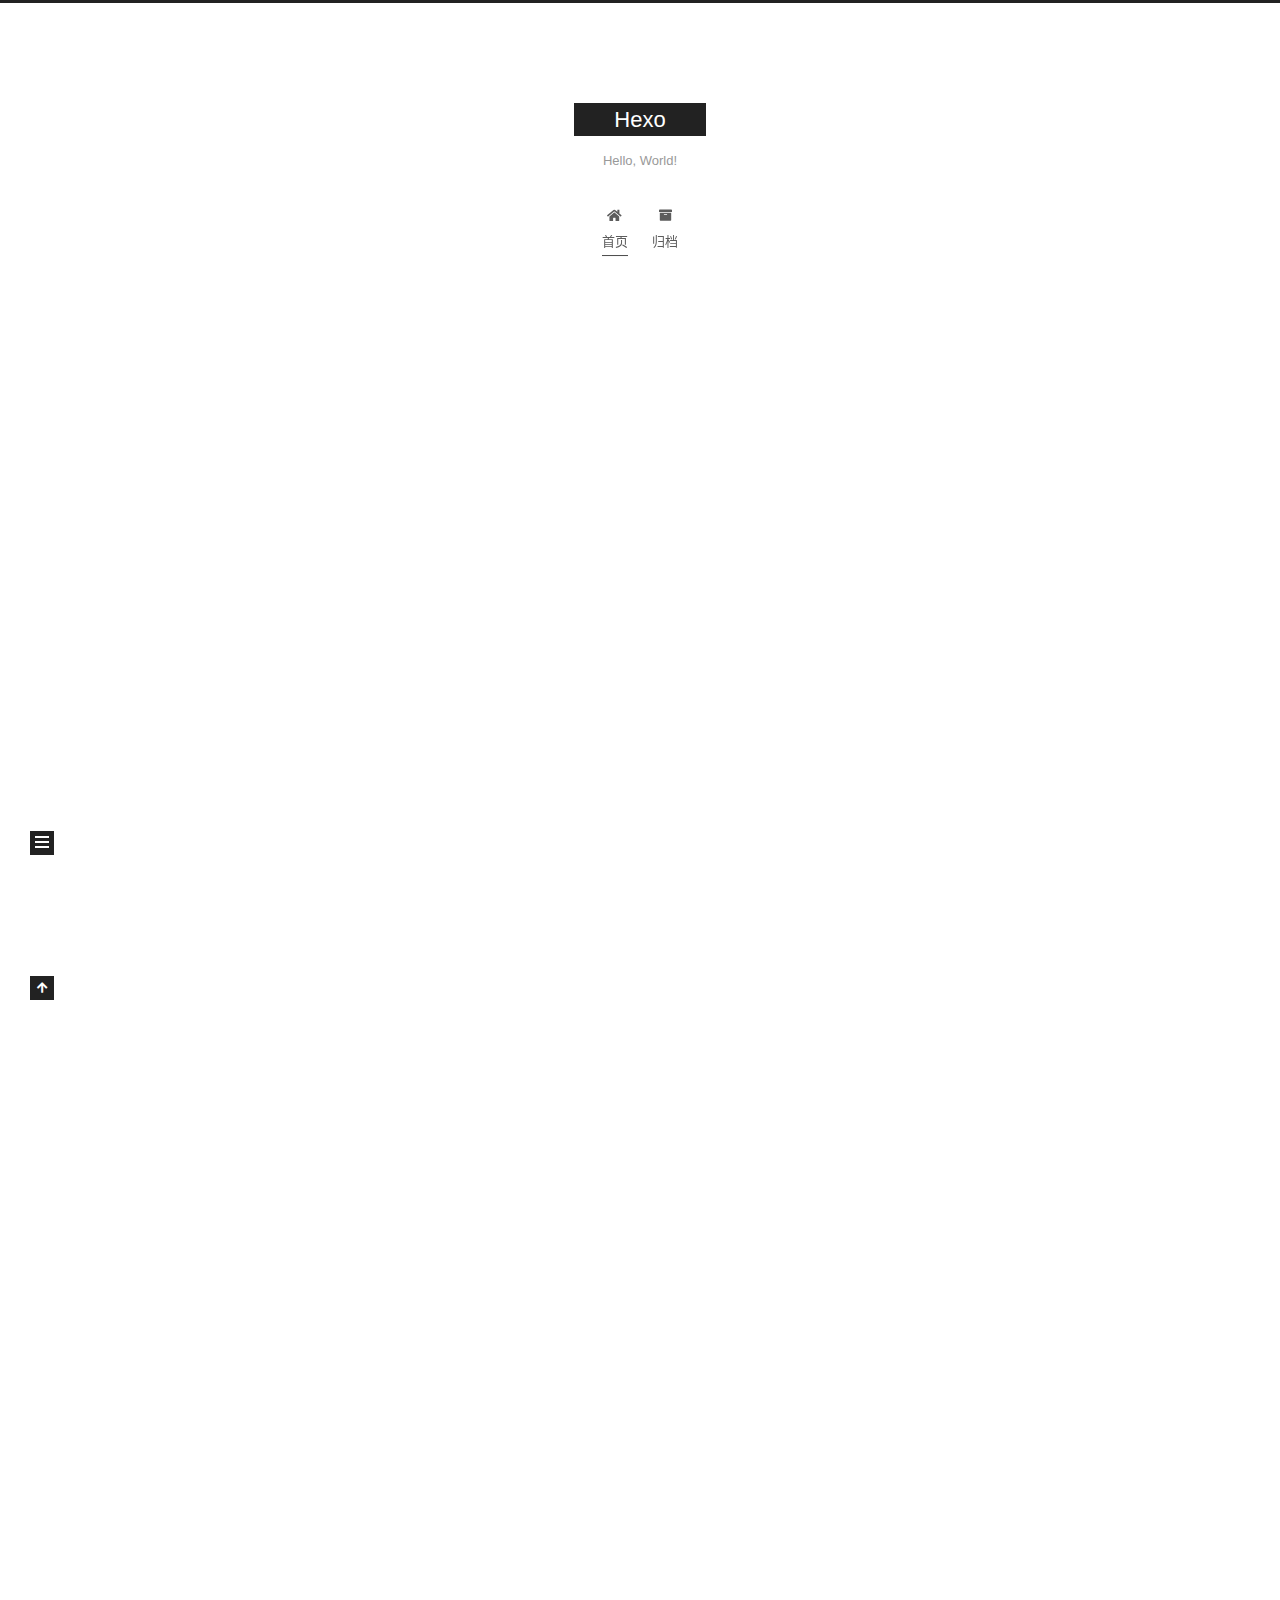
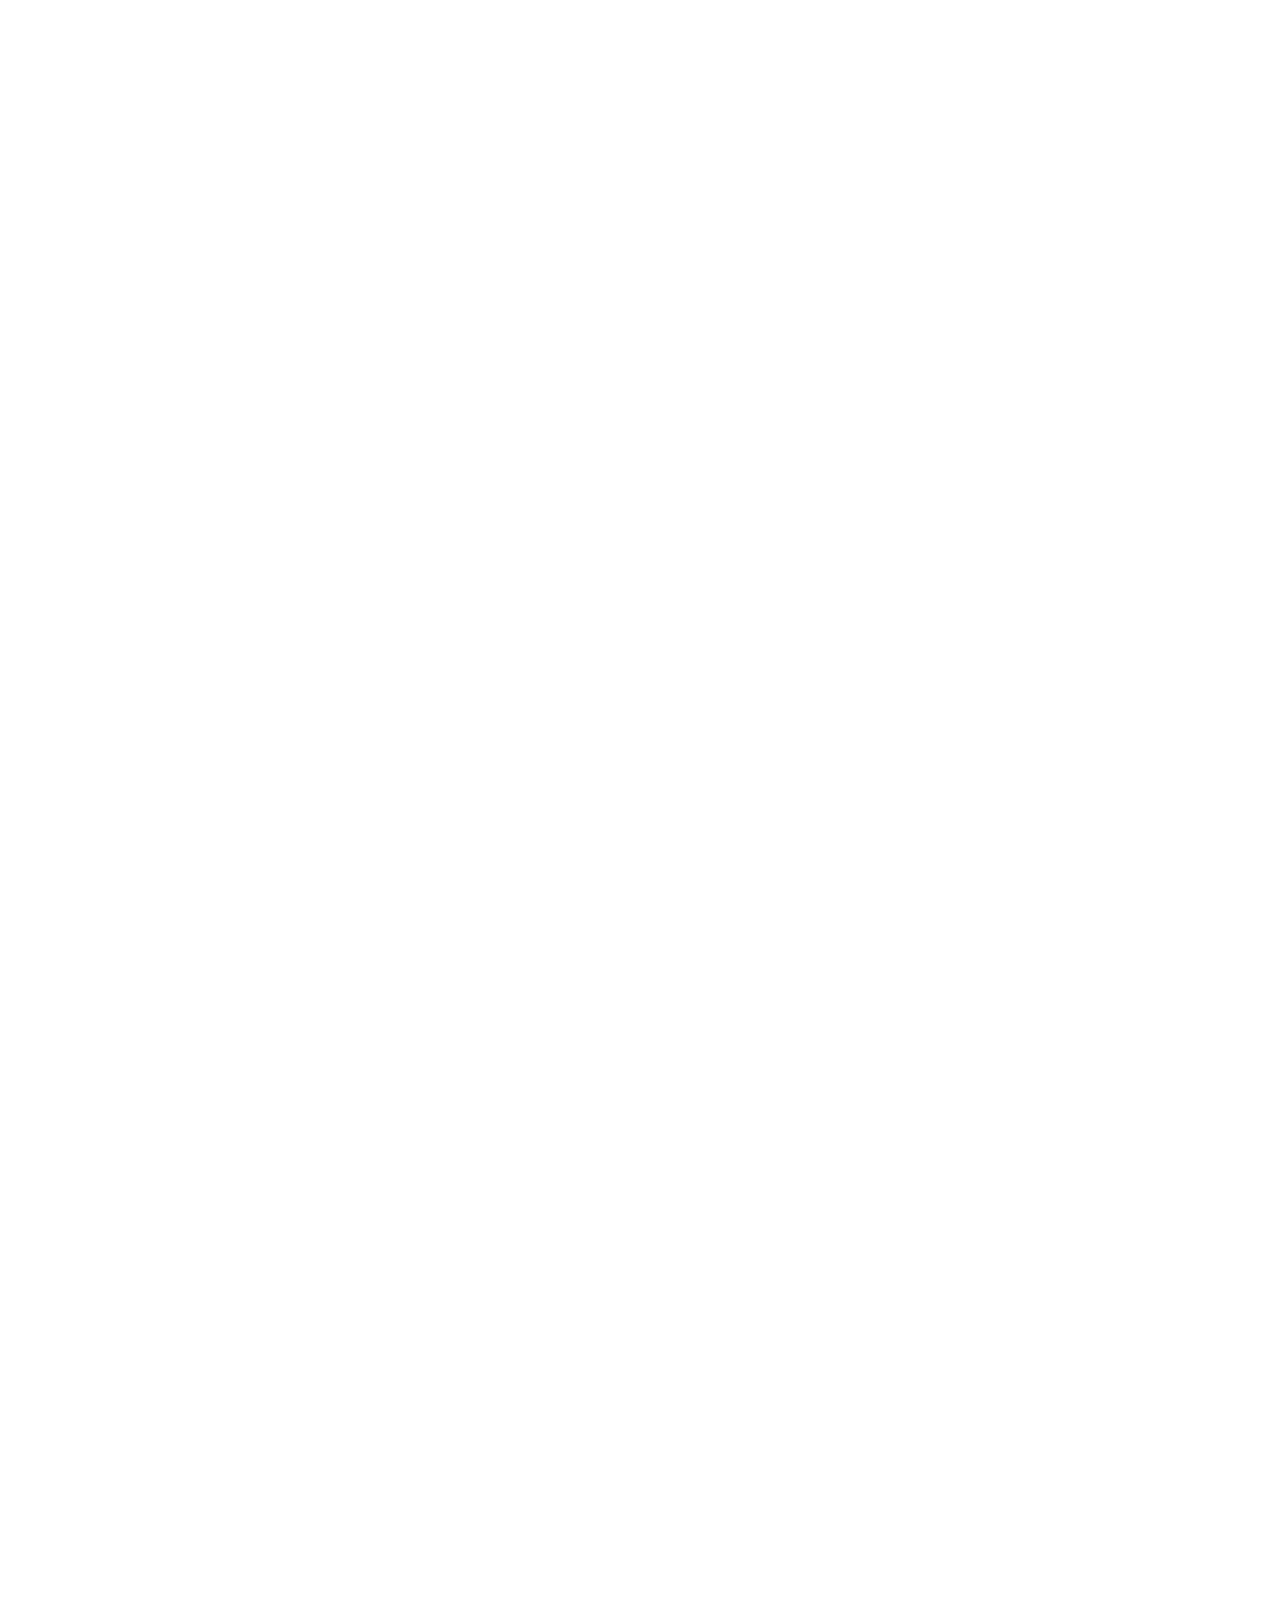
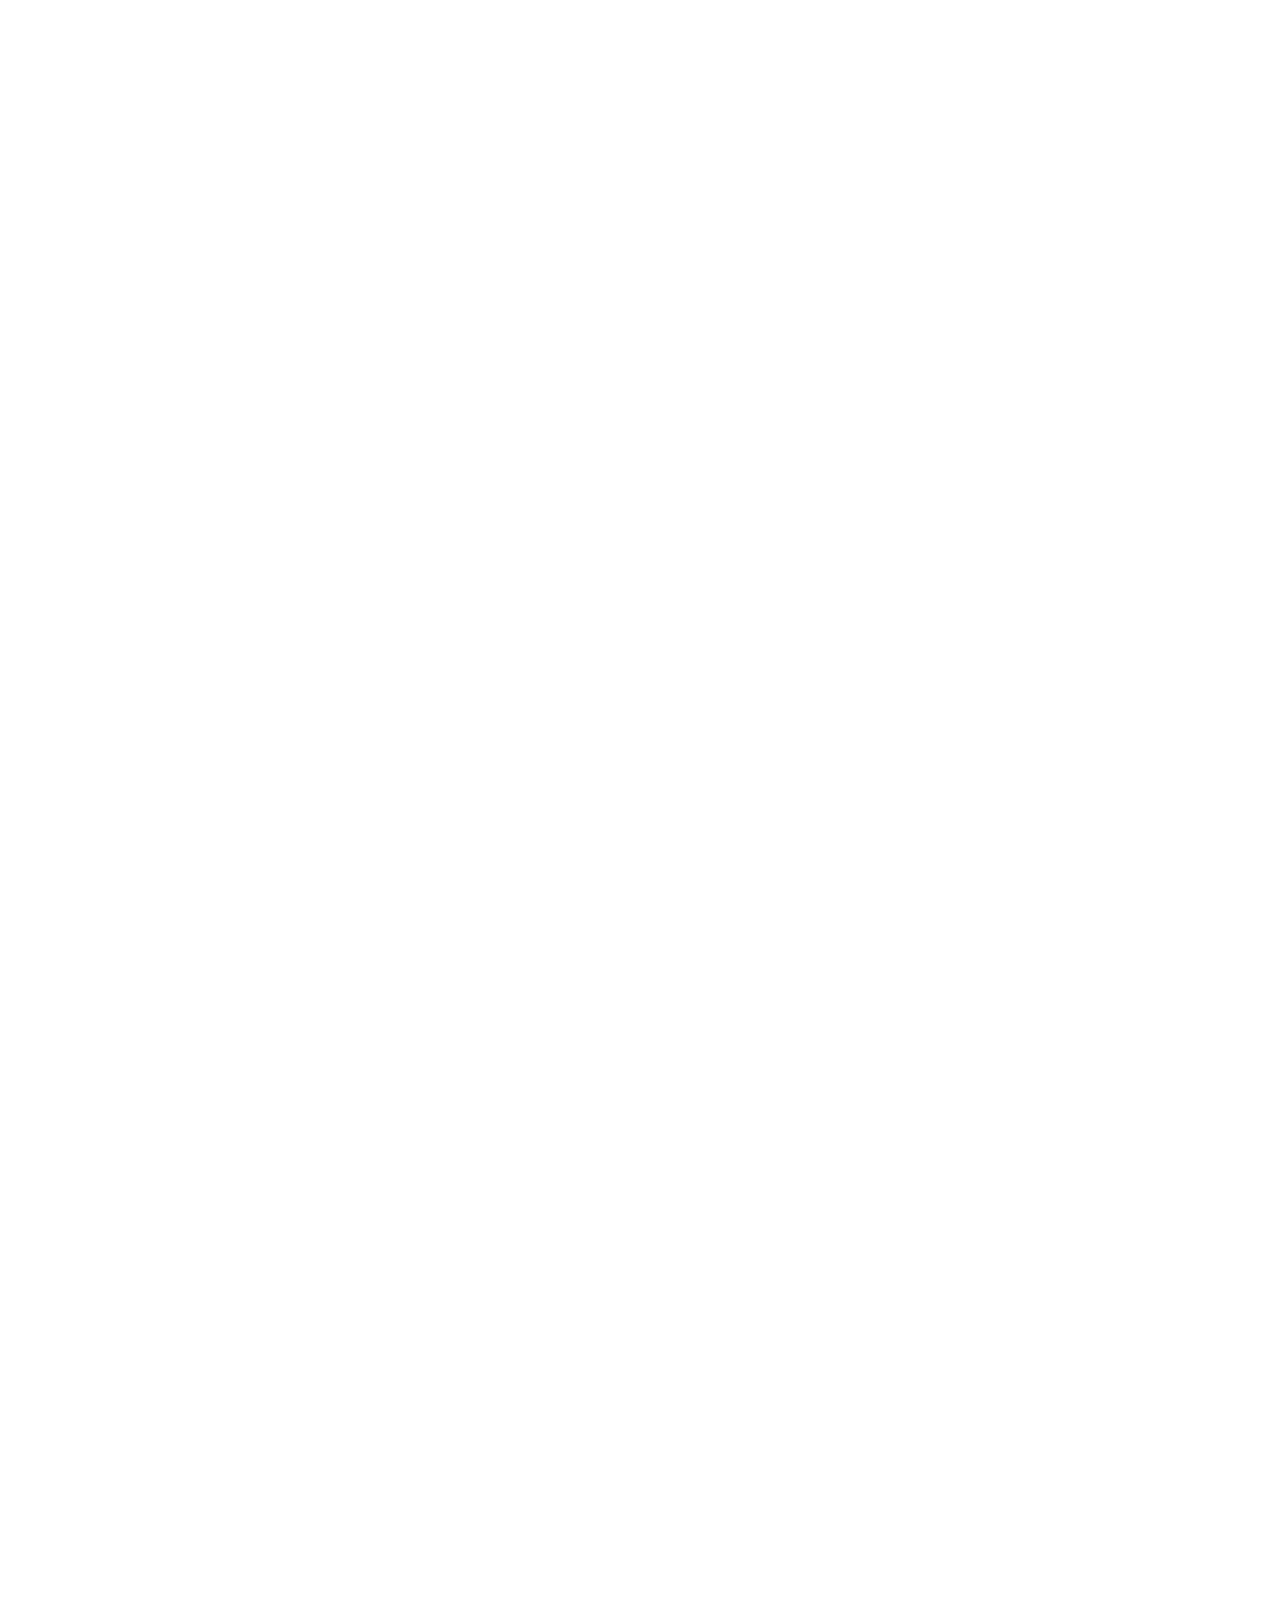
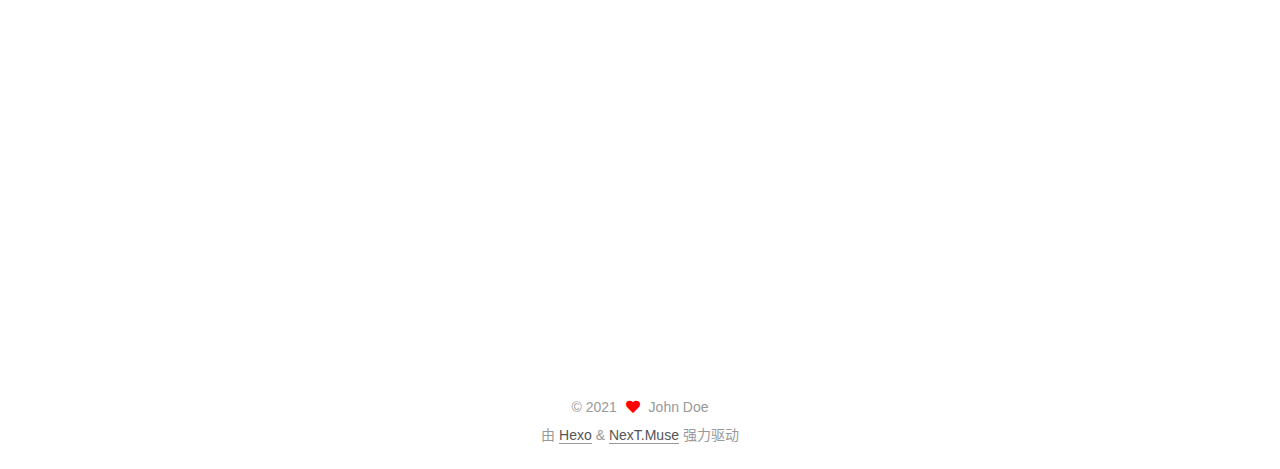
<file: index.html>
<!DOCTYPE html>
<html lang="zh-CN">
<head>
  <meta charset="UTF-8">
<meta name="viewport" content="width=device-width, initial-scale=1, maximum-scale=2">
<meta name="theme-color" content="#222">
<meta name="generator" content="Hexo 5.4.0">
  <link rel="apple-touch-icon" sizes="180x180" href="/images/apple-touch-icon-next.png">
  <link rel="icon" type="image/png" sizes="32x32" href="/images/favicon-32x32-next.png">
  <link rel="icon" type="image/png" sizes="16x16" href="/images/favicon-16x16-next.png">
  <link rel="mask-icon" href="/images/logo.svg" color="#222">

<link rel="stylesheet" href="/css/main.css">


<link rel="stylesheet" href="/lib/font-awesome/css/all.min.css">

<script id="hexo-configurations">
    var NexT = window.NexT || {};
    var CONFIG = {"hostname":"yoursite.com","root":"/","scheme":"Muse","version":"7.8.0","exturl":false,"sidebar":{"position":"left","display":"post","padding":18,"offset":12,"onmobile":false},"copycode":{"enable":false,"show_result":false,"style":null},"back2top":{"enable":true,"sidebar":false,"scrollpercent":false},"bookmark":{"enable":false,"color":"#222","save":"auto"},"fancybox":false,"mediumzoom":false,"lazyload":false,"pangu":false,"comments":{"style":"tabs","active":null,"storage":true,"lazyload":false,"nav":null},"algolia":{"hits":{"per_page":10},"labels":{"input_placeholder":"Search for Posts","hits_empty":"We didn't find any results for the search: ${query}","hits_stats":"${hits} results found in ${time} ms"}},"localsearch":{"enable":false,"trigger":"auto","top_n_per_article":1,"unescape":false,"preload":false},"motion":{"enable":true,"async":false,"transition":{"post_block":"fadeIn","post_header":"slideDownIn","post_body":"slideDownIn","coll_header":"slideLeftIn","sidebar":"slideUpIn"}}};
  </script>

  <meta name="description" content="os1249399459&#39;s blog">
<meta property="og:type" content="website">
<meta property="og:title" content="Hexo">
<meta property="og:url" content="http://yoursite.com/index.html">
<meta property="og:site_name" content="Hexo">
<meta property="og:description" content="os1249399459&#39;s blog">
<meta property="og:locale" content="zh_CN">
<meta property="article:author" content="John Doe">
<meta name="twitter:card" content="summary">

<link rel="canonical" href="http://yoursite.com/">


<script id="page-configurations">
  // https://hexo.io/docs/variables.html
  CONFIG.page = {
    sidebar: "",
    isHome : true,
    isPost : false,
    lang   : 'zh-CN'
  };
</script>

  <title>Hexo</title>
  






  <noscript>
  <style>
  .use-motion .brand,
  .use-motion .menu-item,
  .sidebar-inner,
  .use-motion .post-block,
  .use-motion .pagination,
  .use-motion .comments,
  .use-motion .post-header,
  .use-motion .post-body,
  .use-motion .collection-header { opacity: initial; }

  .use-motion .site-title,
  .use-motion .site-subtitle {
    opacity: initial;
    top: initial;
  }

  .use-motion .logo-line-before i { left: initial; }
  .use-motion .logo-line-after i { right: initial; }
  </style>
</noscript>

</head>

<body itemscope itemtype="http://schema.org/WebPage">
  <div class="container use-motion">
    <div class="headband"></div>

    <header class="header" itemscope itemtype="http://schema.org/WPHeader">
      <div class="header-inner"><div class="site-brand-container">
  <div class="site-nav-toggle">
    <div class="toggle" aria-label="切换导航栏">
      <span class="toggle-line toggle-line-first"></span>
      <span class="toggle-line toggle-line-middle"></span>
      <span class="toggle-line toggle-line-last"></span>
    </div>
  </div>

  <div class="site-meta">

    <a href="/" class="brand" rel="start">
      <span class="logo-line-before"><i></i></span>
      <h1 class="site-title">Hexo</h1>
      <span class="logo-line-after"><i></i></span>
    </a>
      <p class="site-subtitle" itemprop="description">Hello, World!</p>
  </div>

  <div class="site-nav-right">
    <div class="toggle popup-trigger">
    </div>
  </div>
</div>




<nav class="site-nav">
  <ul id="menu" class="main-menu menu">
        <li class="menu-item menu-item-home">

    <a href="/" rel="section"><i class="fa fa-home fa-fw"></i>首页</a>

  </li>
        <li class="menu-item menu-item-archives">

    <a href="/archives/" rel="section"><i class="fa fa-archive fa-fw"></i>归档</a>

  </li>
  </ul>
</nav>




</div>
    </header>

    
  <div class="back-to-top">
    <i class="fa fa-arrow-up"></i>
    <span>0%</span>
  </div>


    <main class="main">
      <div class="main-inner">
        <div class="content-wrap">
          

          <div class="content index posts-expand">
            
      
  
  
  <article itemscope itemtype="http://schema.org/Article" class="post-block" lang="zh-CN">
    <link itemprop="mainEntityOfPage" href="http://yoursite.com/2018/08/01/HTTP%E6%A6%82%E8%BF%B0/">

    <span hidden itemprop="author" itemscope itemtype="http://schema.org/Person">
      <meta itemprop="image" content="/images/avatar.gif">
      <meta itemprop="name" content="John Doe">
      <meta itemprop="description" content="os1249399459's blog">
    </span>

    <span hidden itemprop="publisher" itemscope itemtype="http://schema.org/Organization">
      <meta itemprop="name" content="Hexo">
    </span>
      <header class="post-header">
        <h2 class="post-title" itemprop="name headline">
          
            <a href="/2018/08/01/HTTP%E6%A6%82%E8%BF%B0/" class="post-title-link" itemprop="url">HTTP概述</a>
        </h2>

        <div class="post-meta">
            <span class="post-meta-item">
              <span class="post-meta-item-icon">
                <i class="far fa-calendar"></i>
              </span>
              <span class="post-meta-item-text">发表于</span>

              <time title="创建时间：2018-08-01 14:58:03" itemprop="dateCreated datePublished" datetime="2018-08-01T14:58:03+08:00">2018-08-01</time>
            </span>

          

        </div>
      </header>

    
    
    
    <div class="post-body" itemprop="articleBody">

      
          <h1 id="HTTP概述"><a href="#HTTP概述" class="headerlink" title="HTTP概述"></a>HTTP概述</h1><h2 id="可靠的数据传输协议"><a href="#可靠的数据传输协议" class="headerlink" title="可靠的数据传输协议"></a>可靠的数据传输协议</h2><h2 id="Web客户端和服务器"><a href="#Web客户端和服务器" class="headerlink" title="Web客户端和服务器"></a>Web客户端和服务器</h2><h2 id="Web资源"><a href="#Web资源" class="headerlink" title="Web资源"></a>Web资源</h2><h3 id="MIME类型"><a href="#MIME类型" class="headerlink" title="MIME类型"></a>MIME类型</h3><h3 id="URI-统一资源标识符"><a href="#URI-统一资源标识符" class="headerlink" title="URI(统一资源标识符)"></a>URI(统一资源标识符)</h3><h3 id="URL-统一资源定位符"><a href="#URL-统一资源定位符" class="headerlink" title="URL(统一资源定位符)"></a>URL(统一资源定位符)</h3><p>协议类型 因特网地址 资源</p>
<h3 id="事务"><a href="#事务" class="headerlink" title="事务"></a>事务</h3><ol>
<li>方法 GET PUT DELETE POST HEAD</li>
<li>状态码</li>
<li>Web页面中可以包含多个对象，来自不同的服务器</li>
</ol>
<h3 id="报文"><a href="#报文" class="headerlink" title="报文"></a>报文</h3><p>都是纯文本</p>
<blockquote>
<p>请求报文</p>
</blockquote>
<h2 id="GET-test-hi-there-txt-HTTP-1-0"><a href="#GET-test-hi-there-txt-HTTP-1-0" class="headerlink" title="GET /test/hi-there.txt HTTP/1.0"></a>GET /test/hi-there.txt HTTP/1.0</h2><p>Accept: text/*<br>Accept-Language: en,fr</p>
<blockquote>
<p>响应报文</p>
</blockquote>
<h2 id="HTTP-1-0-200-OK"><a href="#HTTP-1-0-200-OK" class="headerlink" title="HTTP/1.0 200 OK"></a>HTTP/1.0 200 OK</h2><p>Content-type: text/plain<br>Content-length: 19</p>
<hr>
<p>Hi! I’m a message!</p>
<ul>
<li>起始行</li>
<li>首部字段</li>
<li>主体</li>
</ul>
<h3 id="连接"><a href="#连接" class="headerlink" title="连接"></a>连接</h3><p>联网细节都交给了通用可靠的因特网传输协议TCP/IP<br>TCP提供了</p>
<ul>
<li>无差错的数据传输；</li>
<li>按序传输（数据总是按照发送的顺序传输）；</li>
<li>未分段的数据流（可以在任意时刻以任意尺寸将数据发送出去）。</li>
</ul>
<hr>
<p>连接、IP地址及端口号<br>(a) 用户输入URL，浏览器从URL中解析出服务器的主机名；<br>(b) DNS，浏览器将服务器的主机名转换成服务器的IP地址；<br>(c) 获取端口号，浏览器将端口号（如果有的话）从URL中解析出来；<br>(d) 连接到xx.xx.xx.xx的xx端口，浏览器简历一条与Web服务器的TCP连接；<br>(e) 发送一条HTTP GET请求，浏览器向服务器发送一条HTTP请求报文；<br>(f) 从服务器读取HTTP响应，服务器向浏览器回送一条HTTP响应报文；<br>(g) 关闭连接，浏览器显示文档。</p>
<hr>
<p>telnet <a target="_blank" rel="noopener" href="http://www.joes-hardware.com/">www.joes-hardware.com</a> 80</p>
<h3 id="协议版本"><a href="#协议版本" class="headerlink" title="协议版本"></a>协议版本</h3><ul>
<li>HTTP/0.9</li>
<li>HTTP/1.0</li>
<li>HTTP/1.0+</li>
<li>HTTP/1.1</li>
<li>HTTP/2.0(又名HTTP-NG)</li>
</ul>
<h3 id="Web的结构组件"><a href="#Web的结构组件" class="headerlink" title="Web的结构组件"></a>Web的结构组件</h3><ul>
<li>代理<br>代理位于客户端和服务器之间</li>
<li>缓存<br>一种特殊的代理服务器</li>
<li>网关<br>一种特殊的服务器，可以将HTTP流量转化成其他的协议</li>
<li>隧道<br>SSL Secure Sockets Layer 安全套接字层<br>HTTP/1.1添加，读到后面再写</li>
<li>Agent代理<br>Spiders, Web robots</li>
</ul>
<h3 id="更多信息"><a href="#更多信息" class="headerlink" title="更多信息"></a>更多信息</h3><ul>
<li>《HTTP Pocket Reference》</li>
<li><a target="_blank" rel="noopener" href="http://www.w3.org/Protocols">W3C包含很多与HTTP协议有关的重要链接</a></li>
<li><a target="_blank" rel="noopener" href="http://www.ietf.org/rfc/rfc2616.txt">RFC2616</a></li>
<li><a target="_blank" rel="noopener" href="http://www.ietf.org/rfc/rfc1945.txt">RFC1945</a></li>
<li><a target="_blank" rel="noopener" href="http://www.w3.org/Protocols/HTTP/AsImplemented.html">HTTP/0.9</a></li>
<li><a target="_blank" rel="noopener" href="http://www.w3.org/Protocols/WhyHTTP.html">WhyHTTP</a></li>
<li><a target="_blank" rel="noopener" href="http://www.w3.org/History.html">A Little History of the World Wide Web</a></li>
<li><a target="_blank" rel="noopener" href="http://www.w3.org/DesignIssues/Architecture.html">Web Architecture from 50,000 feet</a></li>
<li><a target="_blank" rel="noopener" href="http://www.ierf.org/rfc/rfc2936.txt">Uniform Resource Identifiers(URI) : Generic Syntax</a></li>
<li><a target="_blank" rel="noopener" href="http://www.ierf.org/rfc/rfc2141.txt">URN Syntax</a></li>
<li><a target="_blank" rel="noopener" href="http://www.ierf.org/rfc/rfc2046.txt">MIME Part 2 : Media Types</a></li>
</ul>

      
    </div>

    
    
    
      <footer class="post-footer">
        <div class="post-eof"></div>
      </footer>
  </article>
  
  
  

      
  
  
  <article itemscope itemtype="http://schema.org/Article" class="post-block" lang="zh-CN">
    <link itemprop="mainEntityOfPage" href="http://yoursite.com/2017/12/31/hello-world/">

    <span hidden itemprop="author" itemscope itemtype="http://schema.org/Person">
      <meta itemprop="image" content="/images/avatar.gif">
      <meta itemprop="name" content="John Doe">
      <meta itemprop="description" content="os1249399459's blog">
    </span>

    <span hidden itemprop="publisher" itemscope itemtype="http://schema.org/Organization">
      <meta itemprop="name" content="Hexo">
    </span>
      <header class="post-header">
        <h2 class="post-title" itemprop="name headline">
          
            <a href="/2017/12/31/hello-world/" class="post-title-link" itemprop="url">Hello World</a>
        </h2>

        <div class="post-meta">
            <span class="post-meta-item">
              <span class="post-meta-item-icon">
                <i class="far fa-calendar"></i>
              </span>
              <span class="post-meta-item-text">发表于</span>

              <time title="创建时间：2017-12-31 20:10:57" itemprop="dateCreated datePublished" datetime="2017-12-31T20:10:57+08:00">2017-12-31</time>
            </span>

          

        </div>
      </header>

    
    
    
    <div class="post-body" itemprop="articleBody">

      
          <p>Welcome to <a target="_blank" rel="noopener" href="https://hexo.io/">Hexo</a>! This is your very first post. Check <a target="_blank" rel="noopener" href="https://hexo.io/docs/">documentation</a> for more info. If you get any problems when using Hexo, you can find the answer in <a target="_blank" rel="noopener" href="https://hexo.io/docs/troubleshooting.html">troubleshooting</a> or you can ask me on <a target="_blank" rel="noopener" href="https://github.com/hexojs/hexo/issues">GitHub</a>.</p>
<h2 id="Quick-Start"><a href="#Quick-Start" class="headerlink" title="Quick Start"></a>Quick Start</h2><h3 id="Create-a-new-post"><a href="#Create-a-new-post" class="headerlink" title="Create a new post"></a>Create a new post</h3><figure class="highlight bash"><table><tr><td class="gutter"><pre><span class="line">1</span><br></pre></td><td class="code"><pre><span class="line">$ hexo new <span class="string">&quot;My New Post&quot;</span></span><br></pre></td></tr></table></figure>

<p>More info: <a target="_blank" rel="noopener" href="https://hexo.io/docs/writing.html">Writing</a></p>
<h3 id="Run-server"><a href="#Run-server" class="headerlink" title="Run server"></a>Run server</h3><figure class="highlight bash"><table><tr><td class="gutter"><pre><span class="line">1</span><br></pre></td><td class="code"><pre><span class="line">$ hexo server</span><br></pre></td></tr></table></figure>

<p>More info: <a target="_blank" rel="noopener" href="https://hexo.io/docs/server.html">Server</a></p>
<h3 id="Generate-static-files"><a href="#Generate-static-files" class="headerlink" title="Generate static files"></a>Generate static files</h3><figure class="highlight bash"><table><tr><td class="gutter"><pre><span class="line">1</span><br></pre></td><td class="code"><pre><span class="line">$ hexo generate</span><br></pre></td></tr></table></figure>

<p>More info: <a target="_blank" rel="noopener" href="https://hexo.io/docs/generating.html">Generating</a></p>
<h3 id="Deploy-to-remote-sites"><a href="#Deploy-to-remote-sites" class="headerlink" title="Deploy to remote sites"></a>Deploy to remote sites</h3><figure class="highlight bash"><table><tr><td class="gutter"><pre><span class="line">1</span><br></pre></td><td class="code"><pre><span class="line">$ hexo deploy</span><br></pre></td></tr></table></figure>

<p>More info: <a target="_blank" rel="noopener" href="https://hexo.io/docs/deployment.html">Deployment</a></p>

      
    </div>

    
    
    
      <footer class="post-footer">
        <div class="post-eof"></div>
      </footer>
  </article>
  
  
  


  



          </div>
          

<script>
  window.addEventListener('tabs:register', () => {
    let { activeClass } = CONFIG.comments;
    if (CONFIG.comments.storage) {
      activeClass = localStorage.getItem('comments_active') || activeClass;
    }
    if (activeClass) {
      let activeTab = document.querySelector(`a[href="#comment-${activeClass}"]`);
      if (activeTab) {
        activeTab.click();
      }
    }
  });
  if (CONFIG.comments.storage) {
    window.addEventListener('tabs:click', event => {
      if (!event.target.matches('.tabs-comment .tab-content .tab-pane')) return;
      let commentClass = event.target.classList[1];
      localStorage.setItem('comments_active', commentClass);
    });
  }
</script>

        </div>
          
  
  <div class="toggle sidebar-toggle">
    <span class="toggle-line toggle-line-first"></span>
    <span class="toggle-line toggle-line-middle"></span>
    <span class="toggle-line toggle-line-last"></span>
  </div>

  <aside class="sidebar">
    <div class="sidebar-inner">

      <ul class="sidebar-nav motion-element">
        <li class="sidebar-nav-toc">
          文章目录
        </li>
        <li class="sidebar-nav-overview">
          站点概览
        </li>
      </ul>

      <!--noindex-->
      <div class="post-toc-wrap sidebar-panel">
      </div>
      <!--/noindex-->

      <div class="site-overview-wrap sidebar-panel">
        <div class="site-author motion-element" itemprop="author" itemscope itemtype="http://schema.org/Person">
  <p class="site-author-name" itemprop="name">John Doe</p>
  <div class="site-description" itemprop="description">os1249399459's blog</div>
</div>
<div class="site-state-wrap motion-element">
  <nav class="site-state">
      <div class="site-state-item site-state-posts">
          <a href="/archives/">
        
          <span class="site-state-item-count">2</span>
          <span class="site-state-item-name">日志</span>
        </a>
      </div>
      <div class="site-state-item site-state-tags">
        <span class="site-state-item-count">1</span>
        <span class="site-state-item-name">标签</span>
      </div>
  </nav>
</div>



      </div>

    </div>
  </aside>
  <div id="sidebar-dimmer"></div>


      </div>
    </main>

    <footer class="footer">
      <div class="footer-inner">
        

        

<div class="copyright">
  
  &copy; 
  <span itemprop="copyrightYear">2021</span>
  <span class="with-love">
    <i class="fa fa-heart"></i>
  </span>
  <span class="author" itemprop="copyrightHolder">John Doe</span>
</div>
  <div class="powered-by">由 <a href="https://hexo.io/" class="theme-link" rel="noopener" target="_blank">Hexo</a> & <a href="https://muse.theme-next.org/" class="theme-link" rel="noopener" target="_blank">NexT.Muse</a> 强力驱动
  </div>

        








      </div>
    </footer>
  </div>

  
  <script src="/lib/anime.min.js"></script>
  <script src="/lib/velocity/velocity.min.js"></script>
  <script src="/lib/velocity/velocity.ui.min.js"></script>

<script src="/js/utils.js"></script>

<script src="/js/motion.js"></script>


<script src="/js/schemes/muse.js"></script>


<script src="/js/next-boot.js"></script>




  















  

  

</body>
</html>
</file>
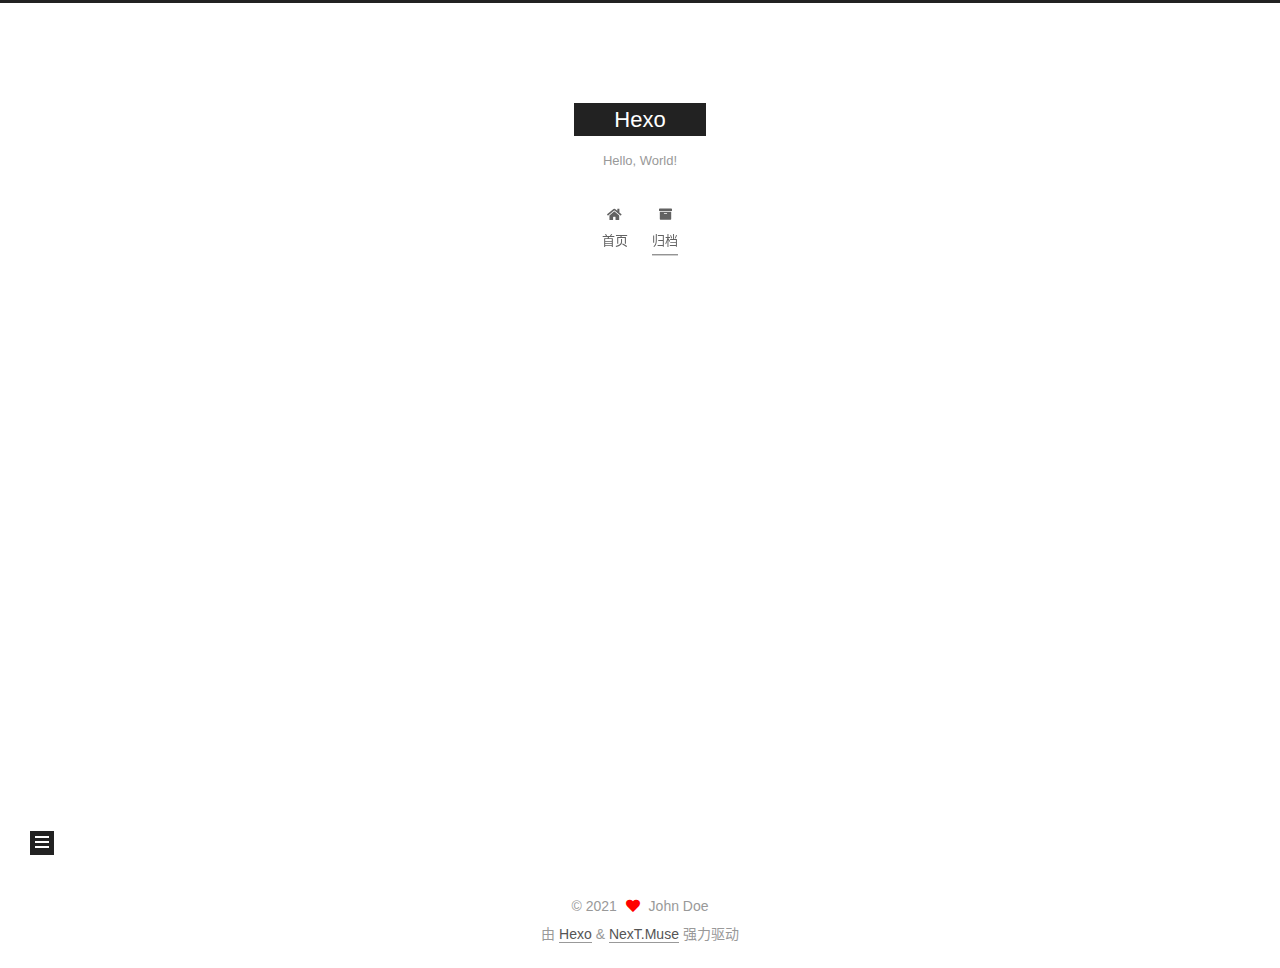
<file: archives/index.html>
<!DOCTYPE html>
<html lang="zh-CN">
<head>
  <meta charset="UTF-8">
<meta name="viewport" content="width=device-width, initial-scale=1, maximum-scale=2">
<meta name="theme-color" content="#222">
<meta name="generator" content="Hexo 5.4.0">
  <link rel="apple-touch-icon" sizes="180x180" href="/images/apple-touch-icon-next.png">
  <link rel="icon" type="image/png" sizes="32x32" href="/images/favicon-32x32-next.png">
  <link rel="icon" type="image/png" sizes="16x16" href="/images/favicon-16x16-next.png">
  <link rel="mask-icon" href="/images/logo.svg" color="#222">

<link rel="stylesheet" href="/css/main.css">


<link rel="stylesheet" href="/lib/font-awesome/css/all.min.css">

<script id="hexo-configurations">
    var NexT = window.NexT || {};
    var CONFIG = {"hostname":"yoursite.com","root":"/","scheme":"Muse","version":"7.8.0","exturl":false,"sidebar":{"position":"left","display":"post","padding":18,"offset":12,"onmobile":false},"copycode":{"enable":false,"show_result":false,"style":null},"back2top":{"enable":true,"sidebar":false,"scrollpercent":false},"bookmark":{"enable":false,"color":"#222","save":"auto"},"fancybox":false,"mediumzoom":false,"lazyload":false,"pangu":false,"comments":{"style":"tabs","active":null,"storage":true,"lazyload":false,"nav":null},"algolia":{"hits":{"per_page":10},"labels":{"input_placeholder":"Search for Posts","hits_empty":"We didn't find any results for the search: ${query}","hits_stats":"${hits} results found in ${time} ms"}},"localsearch":{"enable":false,"trigger":"auto","top_n_per_article":1,"unescape":false,"preload":false},"motion":{"enable":true,"async":false,"transition":{"post_block":"fadeIn","post_header":"slideDownIn","post_body":"slideDownIn","coll_header":"slideLeftIn","sidebar":"slideUpIn"}}};
  </script>

  <meta name="description" content="os1249399459&#39;s blog">
<meta property="og:type" content="website">
<meta property="og:title" content="Hexo">
<meta property="og:url" content="http://yoursite.com/archives/index.html">
<meta property="og:site_name" content="Hexo">
<meta property="og:description" content="os1249399459&#39;s blog">
<meta property="og:locale" content="zh_CN">
<meta property="article:author" content="John Doe">
<meta name="twitter:card" content="summary">

<link rel="canonical" href="http://yoursite.com/archives/">


<script id="page-configurations">
  // https://hexo.io/docs/variables.html
  CONFIG.page = {
    sidebar: "",
    isHome : false,
    isPost : false,
    lang   : 'zh-CN'
  };
</script>

  <title>归档 | Hexo</title>
  






  <noscript>
  <style>
  .use-motion .brand,
  .use-motion .menu-item,
  .sidebar-inner,
  .use-motion .post-block,
  .use-motion .pagination,
  .use-motion .comments,
  .use-motion .post-header,
  .use-motion .post-body,
  .use-motion .collection-header { opacity: initial; }

  .use-motion .site-title,
  .use-motion .site-subtitle {
    opacity: initial;
    top: initial;
  }

  .use-motion .logo-line-before i { left: initial; }
  .use-motion .logo-line-after i { right: initial; }
  </style>
</noscript>

</head>

<body itemscope itemtype="http://schema.org/WebPage">
  <div class="container use-motion">
    <div class="headband"></div>

    <header class="header" itemscope itemtype="http://schema.org/WPHeader">
      <div class="header-inner"><div class="site-brand-container">
  <div class="site-nav-toggle">
    <div class="toggle" aria-label="切换导航栏">
      <span class="toggle-line toggle-line-first"></span>
      <span class="toggle-line toggle-line-middle"></span>
      <span class="toggle-line toggle-line-last"></span>
    </div>
  </div>

  <div class="site-meta">

    <a href="/" class="brand" rel="start">
      <span class="logo-line-before"><i></i></span>
      <h1 class="site-title">Hexo</h1>
      <span class="logo-line-after"><i></i></span>
    </a>
      <p class="site-subtitle" itemprop="description">Hello, World!</p>
  </div>

  <div class="site-nav-right">
    <div class="toggle popup-trigger">
    </div>
  </div>
</div>




<nav class="site-nav">
  <ul id="menu" class="main-menu menu">
        <li class="menu-item menu-item-home">

    <a href="/" rel="section"><i class="fa fa-home fa-fw"></i>首页</a>

  </li>
        <li class="menu-item menu-item-archives">

    <a href="/archives/" rel="section"><i class="fa fa-archive fa-fw"></i>归档</a>

  </li>
  </ul>
</nav>




</div>
    </header>

    
  <div class="back-to-top">
    <i class="fa fa-arrow-up"></i>
    <span>0%</span>
  </div>


    <main class="main">
      <div class="main-inner">
        <div class="content-wrap">
          

          <div class="content archive">
            

  
  
  
  <div class="post-block">
    <div class="posts-collapse">
      <div class="collection-title">
        <span class="collection-header">嗯..! 目前共计 2 篇日志。 继续努力。</span>
      </div>

      
    <div class="collection-year">
      <span class="collection-header">2018</span>
    </div>

  <article itemscope itemtype="http://schema.org/Article">
    <header class="post-header">

      <div class="post-meta">
        <time itemprop="dateCreated"
              datetime="2018-08-01T14:58:03+08:00"
              content="2018-08-01">
          08-01
        </time>
      </div>

      <div class="post-title">
          <a class="post-title-link" href="/2018/08/01/HTTP%E6%A6%82%E8%BF%B0/" itemprop="url">
            <span itemprop="name">HTTP概述</span>
          </a>
      </div>

    </header>
  </article>
    <div class="collection-year">
      <span class="collection-header">2017</span>
    </div>

  <article itemscope itemtype="http://schema.org/Article">
    <header class="post-header">

      <div class="post-meta">
        <time itemprop="dateCreated"
              datetime="2017-12-31T20:10:57+08:00"
              content="2017-12-31">
          12-31
        </time>
      </div>

      <div class="post-title">
          <a class="post-title-link" href="/2017/12/31/hello-world/" itemprop="url">
            <span itemprop="name">Hello World</span>
          </a>
      </div>

    </header>
  </article>


    </div>
  </div>
  
  
  

  



          </div>
          

<script>
  window.addEventListener('tabs:register', () => {
    let { activeClass } = CONFIG.comments;
    if (CONFIG.comments.storage) {
      activeClass = localStorage.getItem('comments_active') || activeClass;
    }
    if (activeClass) {
      let activeTab = document.querySelector(`a[href="#comment-${activeClass}"]`);
      if (activeTab) {
        activeTab.click();
      }
    }
  });
  if (CONFIG.comments.storage) {
    window.addEventListener('tabs:click', event => {
      if (!event.target.matches('.tabs-comment .tab-content .tab-pane')) return;
      let commentClass = event.target.classList[1];
      localStorage.setItem('comments_active', commentClass);
    });
  }
</script>

        </div>
          
  
  <div class="toggle sidebar-toggle">
    <span class="toggle-line toggle-line-first"></span>
    <span class="toggle-line toggle-line-middle"></span>
    <span class="toggle-line toggle-line-last"></span>
  </div>

  <aside class="sidebar">
    <div class="sidebar-inner">

      <ul class="sidebar-nav motion-element">
        <li class="sidebar-nav-toc">
          文章目录
        </li>
        <li class="sidebar-nav-overview">
          站点概览
        </li>
      </ul>

      <!--noindex-->
      <div class="post-toc-wrap sidebar-panel">
      </div>
      <!--/noindex-->

      <div class="site-overview-wrap sidebar-panel">
        <div class="site-author motion-element" itemprop="author" itemscope itemtype="http://schema.org/Person">
  <p class="site-author-name" itemprop="name">John Doe</p>
  <div class="site-description" itemprop="description">os1249399459's blog</div>
</div>
<div class="site-state-wrap motion-element">
  <nav class="site-state">
      <div class="site-state-item site-state-posts">
          <a href="/archives/">
        
          <span class="site-state-item-count">2</span>
          <span class="site-state-item-name">日志</span>
        </a>
      </div>
      <div class="site-state-item site-state-tags">
        <span class="site-state-item-count">1</span>
        <span class="site-state-item-name">标签</span>
      </div>
  </nav>
</div>



      </div>

    </div>
  </aside>
  <div id="sidebar-dimmer"></div>


      </div>
    </main>

    <footer class="footer">
      <div class="footer-inner">
        

        

<div class="copyright">
  
  &copy; 
  <span itemprop="copyrightYear">2021</span>
  <span class="with-love">
    <i class="fa fa-heart"></i>
  </span>
  <span class="author" itemprop="copyrightHolder">John Doe</span>
</div>
  <div class="powered-by">由 <a href="https://hexo.io/" class="theme-link" rel="noopener" target="_blank">Hexo</a> & <a href="https://muse.theme-next.org/" class="theme-link" rel="noopener" target="_blank">NexT.Muse</a> 强力驱动
  </div>

        








      </div>
    </footer>
  </div>

  
  <script src="/lib/anime.min.js"></script>
  <script src="/lib/velocity/velocity.min.js"></script>
  <script src="/lib/velocity/velocity.ui.min.js"></script>

<script src="/js/utils.js"></script>

<script src="/js/motion.js"></script>


<script src="/js/schemes/muse.js"></script>


<script src="/js/next-boot.js"></script>




  















  

  

</body>
</html>
</file>
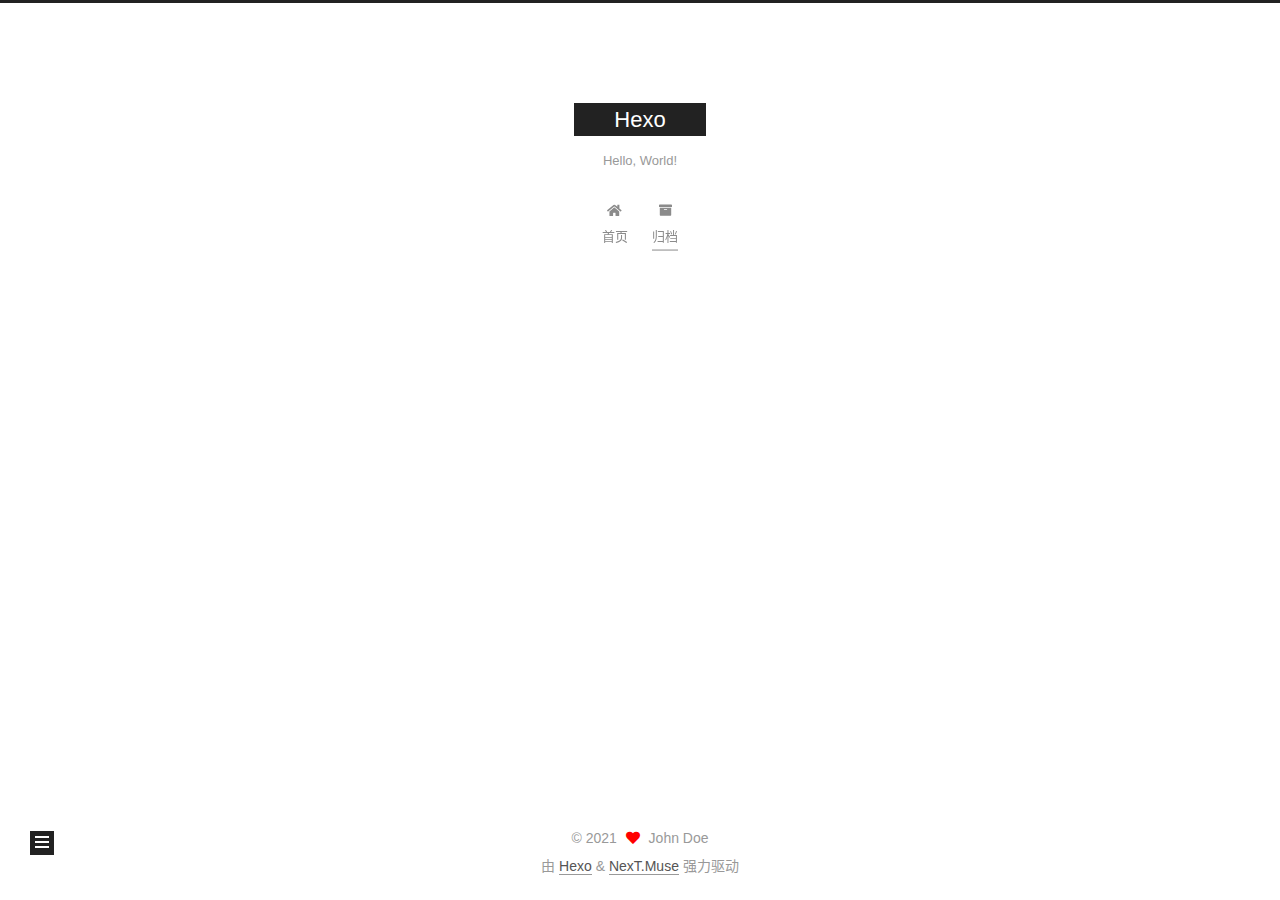
<file: archives/2017/index.html>
<!DOCTYPE html>
<html lang="zh-CN">
<head>
  <meta charset="UTF-8">
<meta name="viewport" content="width=device-width, initial-scale=1, maximum-scale=2">
<meta name="theme-color" content="#222">
<meta name="generator" content="Hexo 5.4.0">
  <link rel="apple-touch-icon" sizes="180x180" href="/images/apple-touch-icon-next.png">
  <link rel="icon" type="image/png" sizes="32x32" href="/images/favicon-32x32-next.png">
  <link rel="icon" type="image/png" sizes="16x16" href="/images/favicon-16x16-next.png">
  <link rel="mask-icon" href="/images/logo.svg" color="#222">

<link rel="stylesheet" href="/css/main.css">


<link rel="stylesheet" href="/lib/font-awesome/css/all.min.css">

<script id="hexo-configurations">
    var NexT = window.NexT || {};
    var CONFIG = {"hostname":"yoursite.com","root":"/","scheme":"Muse","version":"7.8.0","exturl":false,"sidebar":{"position":"left","display":"post","padding":18,"offset":12,"onmobile":false},"copycode":{"enable":false,"show_result":false,"style":null},"back2top":{"enable":true,"sidebar":false,"scrollpercent":false},"bookmark":{"enable":false,"color":"#222","save":"auto"},"fancybox":false,"mediumzoom":false,"lazyload":false,"pangu":false,"comments":{"style":"tabs","active":null,"storage":true,"lazyload":false,"nav":null},"algolia":{"hits":{"per_page":10},"labels":{"input_placeholder":"Search for Posts","hits_empty":"We didn't find any results for the search: ${query}","hits_stats":"${hits} results found in ${time} ms"}},"localsearch":{"enable":false,"trigger":"auto","top_n_per_article":1,"unescape":false,"preload":false},"motion":{"enable":true,"async":false,"transition":{"post_block":"fadeIn","post_header":"slideDownIn","post_body":"slideDownIn","coll_header":"slideLeftIn","sidebar":"slideUpIn"}}};
  </script>

  <meta name="description" content="os1249399459&#39;s blog">
<meta property="og:type" content="website">
<meta property="og:title" content="Hexo">
<meta property="og:url" content="http://yoursite.com/archives/2017/index.html">
<meta property="og:site_name" content="Hexo">
<meta property="og:description" content="os1249399459&#39;s blog">
<meta property="og:locale" content="zh_CN">
<meta property="article:author" content="John Doe">
<meta name="twitter:card" content="summary">

<link rel="canonical" href="http://yoursite.com/archives/2017/">


<script id="page-configurations">
  // https://hexo.io/docs/variables.html
  CONFIG.page = {
    sidebar: "",
    isHome : false,
    isPost : false,
    lang   : 'zh-CN'
  };
</script>

  <title>归档 | Hexo</title>
  






  <noscript>
  <style>
  .use-motion .brand,
  .use-motion .menu-item,
  .sidebar-inner,
  .use-motion .post-block,
  .use-motion .pagination,
  .use-motion .comments,
  .use-motion .post-header,
  .use-motion .post-body,
  .use-motion .collection-header { opacity: initial; }

  .use-motion .site-title,
  .use-motion .site-subtitle {
    opacity: initial;
    top: initial;
  }

  .use-motion .logo-line-before i { left: initial; }
  .use-motion .logo-line-after i { right: initial; }
  </style>
</noscript>

</head>

<body itemscope itemtype="http://schema.org/WebPage">
  <div class="container use-motion">
    <div class="headband"></div>

    <header class="header" itemscope itemtype="http://schema.org/WPHeader">
      <div class="header-inner"><div class="site-brand-container">
  <div class="site-nav-toggle">
    <div class="toggle" aria-label="切换导航栏">
      <span class="toggle-line toggle-line-first"></span>
      <span class="toggle-line toggle-line-middle"></span>
      <span class="toggle-line toggle-line-last"></span>
    </div>
  </div>

  <div class="site-meta">

    <a href="/" class="brand" rel="start">
      <span class="logo-line-before"><i></i></span>
      <h1 class="site-title">Hexo</h1>
      <span class="logo-line-after"><i></i></span>
    </a>
      <p class="site-subtitle" itemprop="description">Hello, World!</p>
  </div>

  <div class="site-nav-right">
    <div class="toggle popup-trigger">
    </div>
  </div>
</div>




<nav class="site-nav">
  <ul id="menu" class="main-menu menu">
        <li class="menu-item menu-item-home">

    <a href="/" rel="section"><i class="fa fa-home fa-fw"></i>首页</a>

  </li>
        <li class="menu-item menu-item-archives">

    <a href="/archives/" rel="section"><i class="fa fa-archive fa-fw"></i>归档</a>

  </li>
  </ul>
</nav>




</div>
    </header>

    
  <div class="back-to-top">
    <i class="fa fa-arrow-up"></i>
    <span>0%</span>
  </div>


    <main class="main">
      <div class="main-inner">
        <div class="content-wrap">
          

          <div class="content archive">
            

  
  
  
  <div class="post-block">
    <div class="posts-collapse">
      <div class="collection-title">
        <span class="collection-header">嗯..! 目前共计 2 篇日志。 继续努力。</span>
      </div>

      
    <div class="collection-year">
      <span class="collection-header">2017</span>
    </div>

  <article itemscope itemtype="http://schema.org/Article">
    <header class="post-header">

      <div class="post-meta">
        <time itemprop="dateCreated"
              datetime="2017-12-31T20:10:57+08:00"
              content="2017-12-31">
          12-31
        </time>
      </div>

      <div class="post-title">
          <a class="post-title-link" href="/2017/12/31/hello-world/" itemprop="url">
            <span itemprop="name">Hello World</span>
          </a>
      </div>

    </header>
  </article>


    </div>
  </div>
  
  
  

  



          </div>
          

<script>
  window.addEventListener('tabs:register', () => {
    let { activeClass } = CONFIG.comments;
    if (CONFIG.comments.storage) {
      activeClass = localStorage.getItem('comments_active') || activeClass;
    }
    if (activeClass) {
      let activeTab = document.querySelector(`a[href="#comment-${activeClass}"]`);
      if (activeTab) {
        activeTab.click();
      }
    }
  });
  if (CONFIG.comments.storage) {
    window.addEventListener('tabs:click', event => {
      if (!event.target.matches('.tabs-comment .tab-content .tab-pane')) return;
      let commentClass = event.target.classList[1];
      localStorage.setItem('comments_active', commentClass);
    });
  }
</script>

        </div>
          
  
  <div class="toggle sidebar-toggle">
    <span class="toggle-line toggle-line-first"></span>
    <span class="toggle-line toggle-line-middle"></span>
    <span class="toggle-line toggle-line-last"></span>
  </div>

  <aside class="sidebar">
    <div class="sidebar-inner">

      <ul class="sidebar-nav motion-element">
        <li class="sidebar-nav-toc">
          文章目录
        </li>
        <li class="sidebar-nav-overview">
          站点概览
        </li>
      </ul>

      <!--noindex-->
      <div class="post-toc-wrap sidebar-panel">
      </div>
      <!--/noindex-->

      <div class="site-overview-wrap sidebar-panel">
        <div class="site-author motion-element" itemprop="author" itemscope itemtype="http://schema.org/Person">
  <p class="site-author-name" itemprop="name">John Doe</p>
  <div class="site-description" itemprop="description">os1249399459's blog</div>
</div>
<div class="site-state-wrap motion-element">
  <nav class="site-state">
      <div class="site-state-item site-state-posts">
          <a href="/archives/">
        
          <span class="site-state-item-count">2</span>
          <span class="site-state-item-name">日志</span>
        </a>
      </div>
      <div class="site-state-item site-state-tags">
        <span class="site-state-item-count">1</span>
        <span class="site-state-item-name">标签</span>
      </div>
  </nav>
</div>



      </div>

    </div>
  </aside>
  <div id="sidebar-dimmer"></div>


      </div>
    </main>

    <footer class="footer">
      <div class="footer-inner">
        

        

<div class="copyright">
  
  &copy; 
  <span itemprop="copyrightYear">2021</span>
  <span class="with-love">
    <i class="fa fa-heart"></i>
  </span>
  <span class="author" itemprop="copyrightHolder">John Doe</span>
</div>
  <div class="powered-by">由 <a href="https://hexo.io/" class="theme-link" rel="noopener" target="_blank">Hexo</a> & <a href="https://muse.theme-next.org/" class="theme-link" rel="noopener" target="_blank">NexT.Muse</a> 强力驱动
  </div>

        








      </div>
    </footer>
  </div>

  
  <script src="/lib/anime.min.js"></script>
  <script src="/lib/velocity/velocity.min.js"></script>
  <script src="/lib/velocity/velocity.ui.min.js"></script>

<script src="/js/utils.js"></script>

<script src="/js/motion.js"></script>


<script src="/js/schemes/muse.js"></script>


<script src="/js/next-boot.js"></script>




  















  

  

</body>
</html>
</file>
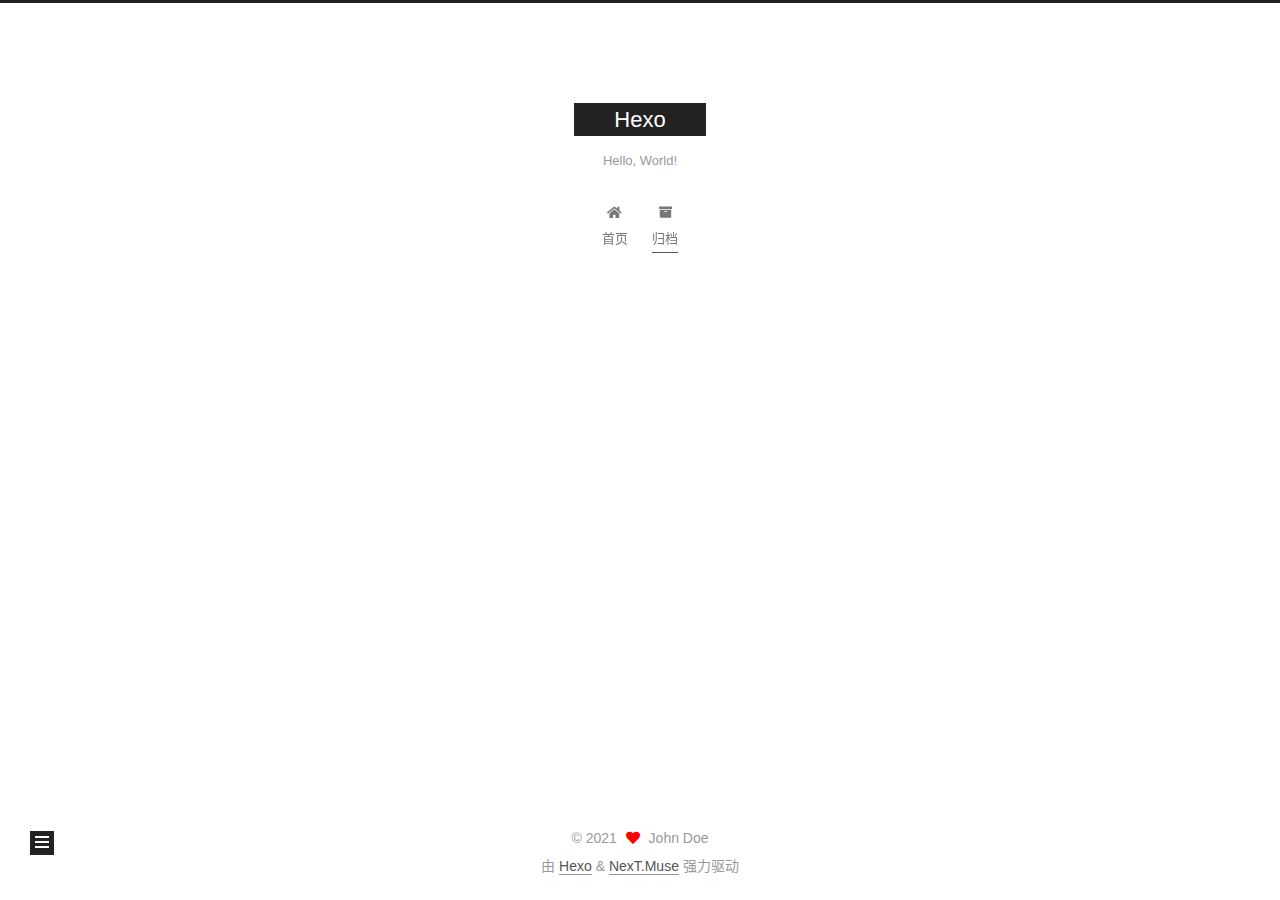
<file: archives/2018/index.html>
<!DOCTYPE html>
<html lang="zh-CN">
<head>
  <meta charset="UTF-8">
<meta name="viewport" content="width=device-width, initial-scale=1, maximum-scale=2">
<meta name="theme-color" content="#222">
<meta name="generator" content="Hexo 5.4.0">
  <link rel="apple-touch-icon" sizes="180x180" href="/images/apple-touch-icon-next.png">
  <link rel="icon" type="image/png" sizes="32x32" href="/images/favicon-32x32-next.png">
  <link rel="icon" type="image/png" sizes="16x16" href="/images/favicon-16x16-next.png">
  <link rel="mask-icon" href="/images/logo.svg" color="#222">

<link rel="stylesheet" href="/css/main.css">


<link rel="stylesheet" href="/lib/font-awesome/css/all.min.css">

<script id="hexo-configurations">
    var NexT = window.NexT || {};
    var CONFIG = {"hostname":"yoursite.com","root":"/","scheme":"Muse","version":"7.8.0","exturl":false,"sidebar":{"position":"left","display":"post","padding":18,"offset":12,"onmobile":false},"copycode":{"enable":false,"show_result":false,"style":null},"back2top":{"enable":true,"sidebar":false,"scrollpercent":false},"bookmark":{"enable":false,"color":"#222","save":"auto"},"fancybox":false,"mediumzoom":false,"lazyload":false,"pangu":false,"comments":{"style":"tabs","active":null,"storage":true,"lazyload":false,"nav":null},"algolia":{"hits":{"per_page":10},"labels":{"input_placeholder":"Search for Posts","hits_empty":"We didn't find any results for the search: ${query}","hits_stats":"${hits} results found in ${time} ms"}},"localsearch":{"enable":false,"trigger":"auto","top_n_per_article":1,"unescape":false,"preload":false},"motion":{"enable":true,"async":false,"transition":{"post_block":"fadeIn","post_header":"slideDownIn","post_body":"slideDownIn","coll_header":"slideLeftIn","sidebar":"slideUpIn"}}};
  </script>

  <meta name="description" content="os1249399459&#39;s blog">
<meta property="og:type" content="website">
<meta property="og:title" content="Hexo">
<meta property="og:url" content="http://yoursite.com/archives/2018/index.html">
<meta property="og:site_name" content="Hexo">
<meta property="og:description" content="os1249399459&#39;s blog">
<meta property="og:locale" content="zh_CN">
<meta property="article:author" content="John Doe">
<meta name="twitter:card" content="summary">

<link rel="canonical" href="http://yoursite.com/archives/2018/">


<script id="page-configurations">
  // https://hexo.io/docs/variables.html
  CONFIG.page = {
    sidebar: "",
    isHome : false,
    isPost : false,
    lang   : 'zh-CN'
  };
</script>

  <title>归档 | Hexo</title>
  






  <noscript>
  <style>
  .use-motion .brand,
  .use-motion .menu-item,
  .sidebar-inner,
  .use-motion .post-block,
  .use-motion .pagination,
  .use-motion .comments,
  .use-motion .post-header,
  .use-motion .post-body,
  .use-motion .collection-header { opacity: initial; }

  .use-motion .site-title,
  .use-motion .site-subtitle {
    opacity: initial;
    top: initial;
  }

  .use-motion .logo-line-before i { left: initial; }
  .use-motion .logo-line-after i { right: initial; }
  </style>
</noscript>

</head>

<body itemscope itemtype="http://schema.org/WebPage">
  <div class="container use-motion">
    <div class="headband"></div>

    <header class="header" itemscope itemtype="http://schema.org/WPHeader">
      <div class="header-inner"><div class="site-brand-container">
  <div class="site-nav-toggle">
    <div class="toggle" aria-label="切换导航栏">
      <span class="toggle-line toggle-line-first"></span>
      <span class="toggle-line toggle-line-middle"></span>
      <span class="toggle-line toggle-line-last"></span>
    </div>
  </div>

  <div class="site-meta">

    <a href="/" class="brand" rel="start">
      <span class="logo-line-before"><i></i></span>
      <h1 class="site-title">Hexo</h1>
      <span class="logo-line-after"><i></i></span>
    </a>
      <p class="site-subtitle" itemprop="description">Hello, World!</p>
  </div>

  <div class="site-nav-right">
    <div class="toggle popup-trigger">
    </div>
  </div>
</div>




<nav class="site-nav">
  <ul id="menu" class="main-menu menu">
        <li class="menu-item menu-item-home">

    <a href="/" rel="section"><i class="fa fa-home fa-fw"></i>首页</a>

  </li>
        <li class="menu-item menu-item-archives">

    <a href="/archives/" rel="section"><i class="fa fa-archive fa-fw"></i>归档</a>

  </li>
  </ul>
</nav>




</div>
    </header>

    
  <div class="back-to-top">
    <i class="fa fa-arrow-up"></i>
    <span>0%</span>
  </div>


    <main class="main">
      <div class="main-inner">
        <div class="content-wrap">
          

          <div class="content archive">
            

  
  
  
  <div class="post-block">
    <div class="posts-collapse">
      <div class="collection-title">
        <span class="collection-header">嗯..! 目前共计 2 篇日志。 继续努力。</span>
      </div>

      
    <div class="collection-year">
      <span class="collection-header">2018</span>
    </div>

  <article itemscope itemtype="http://schema.org/Article">
    <header class="post-header">

      <div class="post-meta">
        <time itemprop="dateCreated"
              datetime="2018-08-01T14:58:03+08:00"
              content="2018-08-01">
          08-01
        </time>
      </div>

      <div class="post-title">
          <a class="post-title-link" href="/2018/08/01/HTTP%E6%A6%82%E8%BF%B0/" itemprop="url">
            <span itemprop="name">HTTP概述</span>
          </a>
      </div>

    </header>
  </article>


    </div>
  </div>
  
  
  

  



          </div>
          

<script>
  window.addEventListener('tabs:register', () => {
    let { activeClass } = CONFIG.comments;
    if (CONFIG.comments.storage) {
      activeClass = localStorage.getItem('comments_active') || activeClass;
    }
    if (activeClass) {
      let activeTab = document.querySelector(`a[href="#comment-${activeClass}"]`);
      if (activeTab) {
        activeTab.click();
      }
    }
  });
  if (CONFIG.comments.storage) {
    window.addEventListener('tabs:click', event => {
      if (!event.target.matches('.tabs-comment .tab-content .tab-pane')) return;
      let commentClass = event.target.classList[1];
      localStorage.setItem('comments_active', commentClass);
    });
  }
</script>

        </div>
          
  
  <div class="toggle sidebar-toggle">
    <span class="toggle-line toggle-line-first"></span>
    <span class="toggle-line toggle-line-middle"></span>
    <span class="toggle-line toggle-line-last"></span>
  </div>

  <aside class="sidebar">
    <div class="sidebar-inner">

      <ul class="sidebar-nav motion-element">
        <li class="sidebar-nav-toc">
          文章目录
        </li>
        <li class="sidebar-nav-overview">
          站点概览
        </li>
      </ul>

      <!--noindex-->
      <div class="post-toc-wrap sidebar-panel">
      </div>
      <!--/noindex-->

      <div class="site-overview-wrap sidebar-panel">
        <div class="site-author motion-element" itemprop="author" itemscope itemtype="http://schema.org/Person">
  <p class="site-author-name" itemprop="name">John Doe</p>
  <div class="site-description" itemprop="description">os1249399459's blog</div>
</div>
<div class="site-state-wrap motion-element">
  <nav class="site-state">
      <div class="site-state-item site-state-posts">
          <a href="/archives/">
        
          <span class="site-state-item-count">2</span>
          <span class="site-state-item-name">日志</span>
        </a>
      </div>
      <div class="site-state-item site-state-tags">
        <span class="site-state-item-count">1</span>
        <span class="site-state-item-name">标签</span>
      </div>
  </nav>
</div>



      </div>

    </div>
  </aside>
  <div id="sidebar-dimmer"></div>


      </div>
    </main>

    <footer class="footer">
      <div class="footer-inner">
        

        

<div class="copyright">
  
  &copy; 
  <span itemprop="copyrightYear">2021</span>
  <span class="with-love">
    <i class="fa fa-heart"></i>
  </span>
  <span class="author" itemprop="copyrightHolder">John Doe</span>
</div>
  <div class="powered-by">由 <a href="https://hexo.io/" class="theme-link" rel="noopener" target="_blank">Hexo</a> & <a href="https://muse.theme-next.org/" class="theme-link" rel="noopener" target="_blank">NexT.Muse</a> 强力驱动
  </div>

        








      </div>
    </footer>
  </div>

  
  <script src="/lib/anime.min.js"></script>
  <script src="/lib/velocity/velocity.min.js"></script>
  <script src="/lib/velocity/velocity.ui.min.js"></script>

<script src="/js/utils.js"></script>

<script src="/js/motion.js"></script>


<script src="/js/schemes/muse.js"></script>


<script src="/js/next-boot.js"></script>




  















  

  

</body>
</html>
</file>
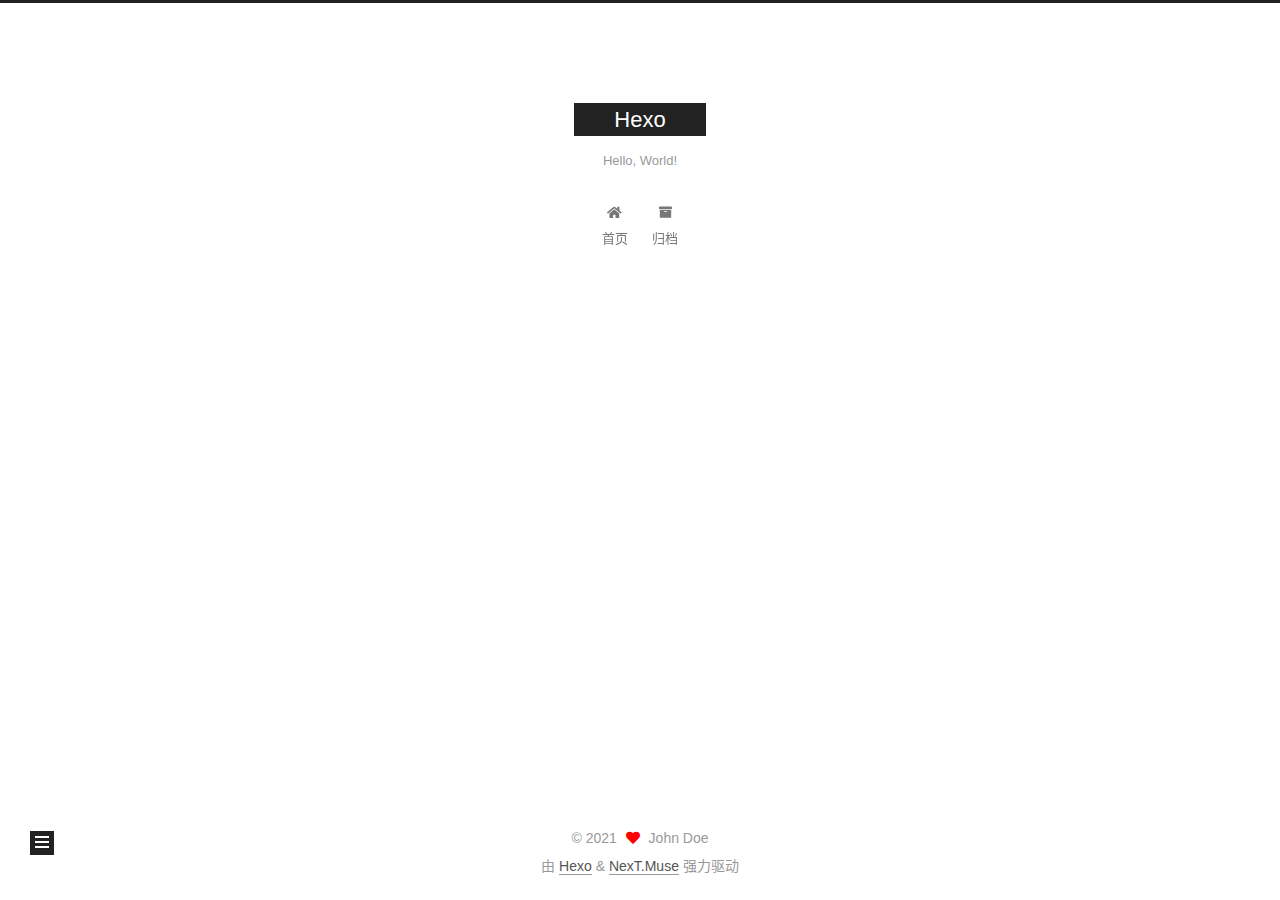
<file: tags/HTTP协议/index.html>
<!DOCTYPE html>
<html lang="zh-CN">
<head>
  <meta charset="UTF-8">
<meta name="viewport" content="width=device-width, initial-scale=1, maximum-scale=2">
<meta name="theme-color" content="#222">
<meta name="generator" content="Hexo 5.4.0">
  <link rel="apple-touch-icon" sizes="180x180" href="/images/apple-touch-icon-next.png">
  <link rel="icon" type="image/png" sizes="32x32" href="/images/favicon-32x32-next.png">
  <link rel="icon" type="image/png" sizes="16x16" href="/images/favicon-16x16-next.png">
  <link rel="mask-icon" href="/images/logo.svg" color="#222">

<link rel="stylesheet" href="/css/main.css">


<link rel="stylesheet" href="/lib/font-awesome/css/all.min.css">

<script id="hexo-configurations">
    var NexT = window.NexT || {};
    var CONFIG = {"hostname":"yoursite.com","root":"/","scheme":"Muse","version":"7.8.0","exturl":false,"sidebar":{"position":"left","display":"post","padding":18,"offset":12,"onmobile":false},"copycode":{"enable":false,"show_result":false,"style":null},"back2top":{"enable":true,"sidebar":false,"scrollpercent":false},"bookmark":{"enable":false,"color":"#222","save":"auto"},"fancybox":false,"mediumzoom":false,"lazyload":false,"pangu":false,"comments":{"style":"tabs","active":null,"storage":true,"lazyload":false,"nav":null},"algolia":{"hits":{"per_page":10},"labels":{"input_placeholder":"Search for Posts","hits_empty":"We didn't find any results for the search: ${query}","hits_stats":"${hits} results found in ${time} ms"}},"localsearch":{"enable":false,"trigger":"auto","top_n_per_article":1,"unescape":false,"preload":false},"motion":{"enable":true,"async":false,"transition":{"post_block":"fadeIn","post_header":"slideDownIn","post_body":"slideDownIn","coll_header":"slideLeftIn","sidebar":"slideUpIn"}}};
  </script>

  <meta name="description" content="os1249399459&#39;s blog">
<meta property="og:type" content="website">
<meta property="og:title" content="Hexo">
<meta property="og:url" content="http://yoursite.com/tags/HTTP%E5%8D%8F%E8%AE%AE/index.html">
<meta property="og:site_name" content="Hexo">
<meta property="og:description" content="os1249399459&#39;s blog">
<meta property="og:locale" content="zh_CN">
<meta property="article:author" content="John Doe">
<meta name="twitter:card" content="summary">

<link rel="canonical" href="http://yoursite.com/tags/HTTP%E5%8D%8F%E8%AE%AE/">


<script id="page-configurations">
  // https://hexo.io/docs/variables.html
  CONFIG.page = {
    sidebar: "",
    isHome : false,
    isPost : false,
    lang   : 'zh-CN'
  };
</script>

  <title>标签: HTTP协议 | Hexo</title>
  






  <noscript>
  <style>
  .use-motion .brand,
  .use-motion .menu-item,
  .sidebar-inner,
  .use-motion .post-block,
  .use-motion .pagination,
  .use-motion .comments,
  .use-motion .post-header,
  .use-motion .post-body,
  .use-motion .collection-header { opacity: initial; }

  .use-motion .site-title,
  .use-motion .site-subtitle {
    opacity: initial;
    top: initial;
  }

  .use-motion .logo-line-before i { left: initial; }
  .use-motion .logo-line-after i { right: initial; }
  </style>
</noscript>

</head>

<body itemscope itemtype="http://schema.org/WebPage">
  <div class="container use-motion">
    <div class="headband"></div>

    <header class="header" itemscope itemtype="http://schema.org/WPHeader">
      <div class="header-inner"><div class="site-brand-container">
  <div class="site-nav-toggle">
    <div class="toggle" aria-label="切换导航栏">
      <span class="toggle-line toggle-line-first"></span>
      <span class="toggle-line toggle-line-middle"></span>
      <span class="toggle-line toggle-line-last"></span>
    </div>
  </div>

  <div class="site-meta">

    <a href="/" class="brand" rel="start">
      <span class="logo-line-before"><i></i></span>
      <h1 class="site-title">Hexo</h1>
      <span class="logo-line-after"><i></i></span>
    </a>
      <p class="site-subtitle" itemprop="description">Hello, World!</p>
  </div>

  <div class="site-nav-right">
    <div class="toggle popup-trigger">
    </div>
  </div>
</div>




<nav class="site-nav">
  <ul id="menu" class="main-menu menu">
        <li class="menu-item menu-item-home">

    <a href="/" rel="section"><i class="fa fa-home fa-fw"></i>首页</a>

  </li>
        <li class="menu-item menu-item-archives">

    <a href="/archives/" rel="section"><i class="fa fa-archive fa-fw"></i>归档</a>

  </li>
  </ul>
</nav>




</div>
    </header>

    
  <div class="back-to-top">
    <i class="fa fa-arrow-up"></i>
    <span>0%</span>
  </div>


    <main class="main">
      <div class="main-inner">
        <div class="content-wrap">
          

          <div class="content tag">
            

  
  
  
  <div class="post-block">
    <div class="posts-collapse">
      <div class="collection-title">
        <h2 class="collection-header">HTTP协议
          <small>标签</small>
        </h2>
      </div>

      
    <div class="collection-year">
      <span class="collection-header">2018</span>
    </div>

  <article itemscope itemtype="http://schema.org/Article">
    <header class="post-header">

      <div class="post-meta">
        <time itemprop="dateCreated"
              datetime="2018-08-01T14:58:03+08:00"
              content="2018-08-01">
          08-01
        </time>
      </div>

      <div class="post-title">
          <a class="post-title-link" href="/2018/08/01/HTTP%E6%A6%82%E8%BF%B0/" itemprop="url">
            <span itemprop="name">HTTP概述</span>
          </a>
      </div>

    </header>
  </article>

    </div>
  </div>
  
  
  

  



          </div>
          

<script>
  window.addEventListener('tabs:register', () => {
    let { activeClass } = CONFIG.comments;
    if (CONFIG.comments.storage) {
      activeClass = localStorage.getItem('comments_active') || activeClass;
    }
    if (activeClass) {
      let activeTab = document.querySelector(`a[href="#comment-${activeClass}"]`);
      if (activeTab) {
        activeTab.click();
      }
    }
  });
  if (CONFIG.comments.storage) {
    window.addEventListener('tabs:click', event => {
      if (!event.target.matches('.tabs-comment .tab-content .tab-pane')) return;
      let commentClass = event.target.classList[1];
      localStorage.setItem('comments_active', commentClass);
    });
  }
</script>

        </div>
          
  
  <div class="toggle sidebar-toggle">
    <span class="toggle-line toggle-line-first"></span>
    <span class="toggle-line toggle-line-middle"></span>
    <span class="toggle-line toggle-line-last"></span>
  </div>

  <aside class="sidebar">
    <div class="sidebar-inner">

      <ul class="sidebar-nav motion-element">
        <li class="sidebar-nav-toc">
          文章目录
        </li>
        <li class="sidebar-nav-overview">
          站点概览
        </li>
      </ul>

      <!--noindex-->
      <div class="post-toc-wrap sidebar-panel">
      </div>
      <!--/noindex-->

      <div class="site-overview-wrap sidebar-panel">
        <div class="site-author motion-element" itemprop="author" itemscope itemtype="http://schema.org/Person">
  <p class="site-author-name" itemprop="name">John Doe</p>
  <div class="site-description" itemprop="description">os1249399459's blog</div>
</div>
<div class="site-state-wrap motion-element">
  <nav class="site-state">
      <div class="site-state-item site-state-posts">
          <a href="/archives/">
        
          <span class="site-state-item-count">2</span>
          <span class="site-state-item-name">日志</span>
        </a>
      </div>
      <div class="site-state-item site-state-tags">
        <span class="site-state-item-count">1</span>
        <span class="site-state-item-name">标签</span>
      </div>
  </nav>
</div>



      </div>

    </div>
  </aside>
  <div id="sidebar-dimmer"></div>


      </div>
    </main>

    <footer class="footer">
      <div class="footer-inner">
        

        

<div class="copyright">
  
  &copy; 
  <span itemprop="copyrightYear">2021</span>
  <span class="with-love">
    <i class="fa fa-heart"></i>
  </span>
  <span class="author" itemprop="copyrightHolder">John Doe</span>
</div>
  <div class="powered-by">由 <a href="https://hexo.io/" class="theme-link" rel="noopener" target="_blank">Hexo</a> & <a href="https://muse.theme-next.org/" class="theme-link" rel="noopener" target="_blank">NexT.Muse</a> 强力驱动
  </div>

        








      </div>
    </footer>
  </div>

  
  <script src="/lib/anime.min.js"></script>
  <script src="/lib/velocity/velocity.min.js"></script>
  <script src="/lib/velocity/velocity.ui.min.js"></script>

<script src="/js/utils.js"></script>

<script src="/js/motion.js"></script>


<script src="/js/schemes/muse.js"></script>


<script src="/js/next-boot.js"></script>




  















  

  

</body>
</html>
</file>
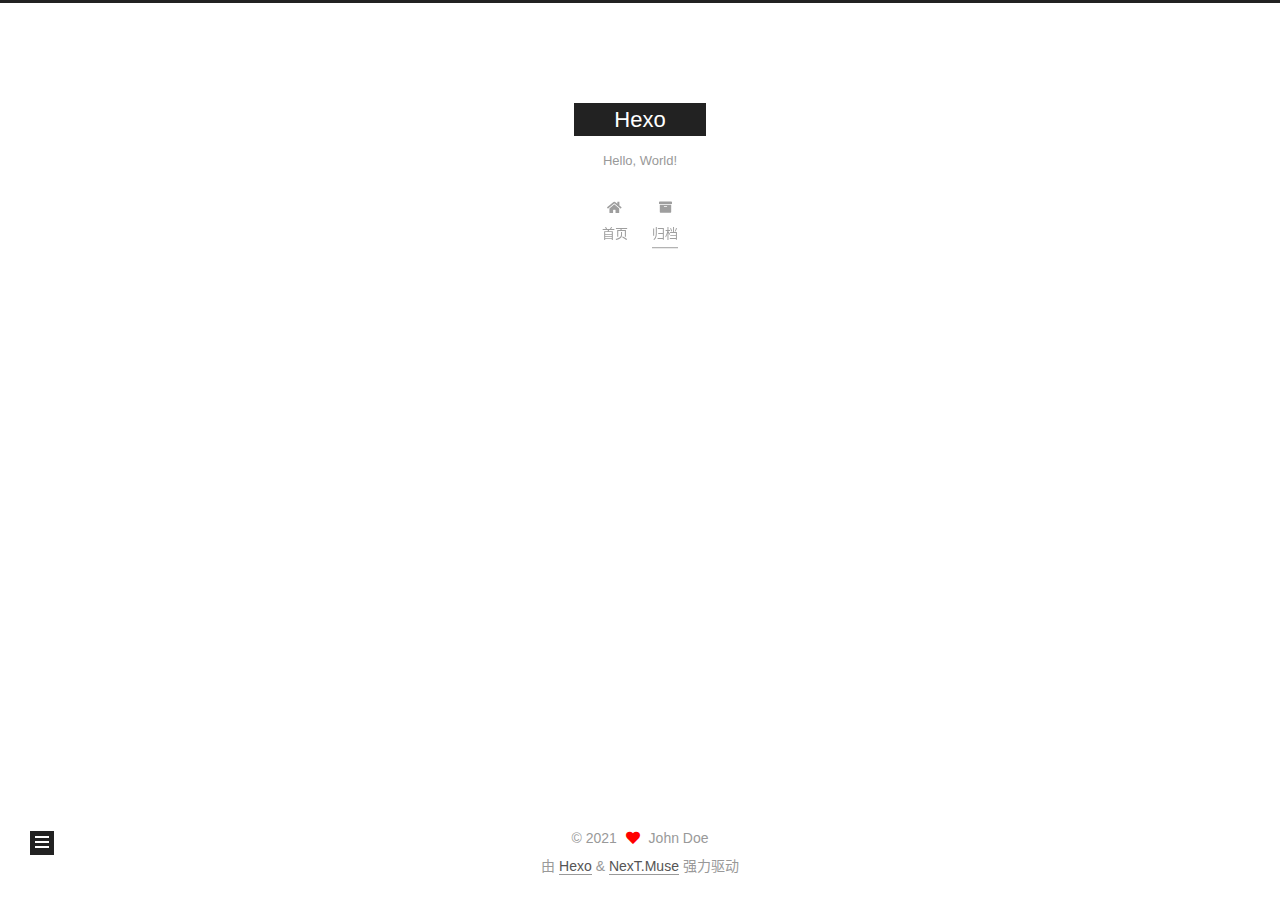
<file: archives/2017/12/index.html>
<!DOCTYPE html>
<html lang="zh-CN">
<head>
  <meta charset="UTF-8">
<meta name="viewport" content="width=device-width, initial-scale=1, maximum-scale=2">
<meta name="theme-color" content="#222">
<meta name="generator" content="Hexo 5.4.0">
  <link rel="apple-touch-icon" sizes="180x180" href="/images/apple-touch-icon-next.png">
  <link rel="icon" type="image/png" sizes="32x32" href="/images/favicon-32x32-next.png">
  <link rel="icon" type="image/png" sizes="16x16" href="/images/favicon-16x16-next.png">
  <link rel="mask-icon" href="/images/logo.svg" color="#222">

<link rel="stylesheet" href="/css/main.css">


<link rel="stylesheet" href="/lib/font-awesome/css/all.min.css">

<script id="hexo-configurations">
    var NexT = window.NexT || {};
    var CONFIG = {"hostname":"yoursite.com","root":"/","scheme":"Muse","version":"7.8.0","exturl":false,"sidebar":{"position":"left","display":"post","padding":18,"offset":12,"onmobile":false},"copycode":{"enable":false,"show_result":false,"style":null},"back2top":{"enable":true,"sidebar":false,"scrollpercent":false},"bookmark":{"enable":false,"color":"#222","save":"auto"},"fancybox":false,"mediumzoom":false,"lazyload":false,"pangu":false,"comments":{"style":"tabs","active":null,"storage":true,"lazyload":false,"nav":null},"algolia":{"hits":{"per_page":10},"labels":{"input_placeholder":"Search for Posts","hits_empty":"We didn't find any results for the search: ${query}","hits_stats":"${hits} results found in ${time} ms"}},"localsearch":{"enable":false,"trigger":"auto","top_n_per_article":1,"unescape":false,"preload":false},"motion":{"enable":true,"async":false,"transition":{"post_block":"fadeIn","post_header":"slideDownIn","post_body":"slideDownIn","coll_header":"slideLeftIn","sidebar":"slideUpIn"}}};
  </script>

  <meta name="description" content="os1249399459&#39;s blog">
<meta property="og:type" content="website">
<meta property="og:title" content="Hexo">
<meta property="og:url" content="http://yoursite.com/archives/2017/12/index.html">
<meta property="og:site_name" content="Hexo">
<meta property="og:description" content="os1249399459&#39;s blog">
<meta property="og:locale" content="zh_CN">
<meta property="article:author" content="John Doe">
<meta name="twitter:card" content="summary">

<link rel="canonical" href="http://yoursite.com/archives/2017/12/">


<script id="page-configurations">
  // https://hexo.io/docs/variables.html
  CONFIG.page = {
    sidebar: "",
    isHome : false,
    isPost : false,
    lang   : 'zh-CN'
  };
</script>

  <title>归档 | Hexo</title>
  






  <noscript>
  <style>
  .use-motion .brand,
  .use-motion .menu-item,
  .sidebar-inner,
  .use-motion .post-block,
  .use-motion .pagination,
  .use-motion .comments,
  .use-motion .post-header,
  .use-motion .post-body,
  .use-motion .collection-header { opacity: initial; }

  .use-motion .site-title,
  .use-motion .site-subtitle {
    opacity: initial;
    top: initial;
  }

  .use-motion .logo-line-before i { left: initial; }
  .use-motion .logo-line-after i { right: initial; }
  </style>
</noscript>

</head>

<body itemscope itemtype="http://schema.org/WebPage">
  <div class="container use-motion">
    <div class="headband"></div>

    <header class="header" itemscope itemtype="http://schema.org/WPHeader">
      <div class="header-inner"><div class="site-brand-container">
  <div class="site-nav-toggle">
    <div class="toggle" aria-label="切换导航栏">
      <span class="toggle-line toggle-line-first"></span>
      <span class="toggle-line toggle-line-middle"></span>
      <span class="toggle-line toggle-line-last"></span>
    </div>
  </div>

  <div class="site-meta">

    <a href="/" class="brand" rel="start">
      <span class="logo-line-before"><i></i></span>
      <h1 class="site-title">Hexo</h1>
      <span class="logo-line-after"><i></i></span>
    </a>
      <p class="site-subtitle" itemprop="description">Hello, World!</p>
  </div>

  <div class="site-nav-right">
    <div class="toggle popup-trigger">
    </div>
  </div>
</div>




<nav class="site-nav">
  <ul id="menu" class="main-menu menu">
        <li class="menu-item menu-item-home">

    <a href="/" rel="section"><i class="fa fa-home fa-fw"></i>首页</a>

  </li>
        <li class="menu-item menu-item-archives">

    <a href="/archives/" rel="section"><i class="fa fa-archive fa-fw"></i>归档</a>

  </li>
  </ul>
</nav>




</div>
    </header>

    
  <div class="back-to-top">
    <i class="fa fa-arrow-up"></i>
    <span>0%</span>
  </div>


    <main class="main">
      <div class="main-inner">
        <div class="content-wrap">
          

          <div class="content archive">
            

  
  
  
  <div class="post-block">
    <div class="posts-collapse">
      <div class="collection-title">
        <span class="collection-header">嗯..! 目前共计 2 篇日志。 继续努力。</span>
      </div>

      
    <div class="collection-year">
      <span class="collection-header">2017</span>
    </div>

  <article itemscope itemtype="http://schema.org/Article">
    <header class="post-header">

      <div class="post-meta">
        <time itemprop="dateCreated"
              datetime="2017-12-31T20:10:57+08:00"
              content="2017-12-31">
          12-31
        </time>
      </div>

      <div class="post-title">
          <a class="post-title-link" href="/2017/12/31/hello-world/" itemprop="url">
            <span itemprop="name">Hello World</span>
          </a>
      </div>

    </header>
  </article>


    </div>
  </div>
  
  
  

  



          </div>
          

<script>
  window.addEventListener('tabs:register', () => {
    let { activeClass } = CONFIG.comments;
    if (CONFIG.comments.storage) {
      activeClass = localStorage.getItem('comments_active') || activeClass;
    }
    if (activeClass) {
      let activeTab = document.querySelector(`a[href="#comment-${activeClass}"]`);
      if (activeTab) {
        activeTab.click();
      }
    }
  });
  if (CONFIG.comments.storage) {
    window.addEventListener('tabs:click', event => {
      if (!event.target.matches('.tabs-comment .tab-content .tab-pane')) return;
      let commentClass = event.target.classList[1];
      localStorage.setItem('comments_active', commentClass);
    });
  }
</script>

        </div>
          
  
  <div class="toggle sidebar-toggle">
    <span class="toggle-line toggle-line-first"></span>
    <span class="toggle-line toggle-line-middle"></span>
    <span class="toggle-line toggle-line-last"></span>
  </div>

  <aside class="sidebar">
    <div class="sidebar-inner">

      <ul class="sidebar-nav motion-element">
        <li class="sidebar-nav-toc">
          文章目录
        </li>
        <li class="sidebar-nav-overview">
          站点概览
        </li>
      </ul>

      <!--noindex-->
      <div class="post-toc-wrap sidebar-panel">
      </div>
      <!--/noindex-->

      <div class="site-overview-wrap sidebar-panel">
        <div class="site-author motion-element" itemprop="author" itemscope itemtype="http://schema.org/Person">
  <p class="site-author-name" itemprop="name">John Doe</p>
  <div class="site-description" itemprop="description">os1249399459's blog</div>
</div>
<div class="site-state-wrap motion-element">
  <nav class="site-state">
      <div class="site-state-item site-state-posts">
          <a href="/archives/">
        
          <span class="site-state-item-count">2</span>
          <span class="site-state-item-name">日志</span>
        </a>
      </div>
      <div class="site-state-item site-state-tags">
        <span class="site-state-item-count">1</span>
        <span class="site-state-item-name">标签</span>
      </div>
  </nav>
</div>



      </div>

    </div>
  </aside>
  <div id="sidebar-dimmer"></div>


      </div>
    </main>

    <footer class="footer">
      <div class="footer-inner">
        

        

<div class="copyright">
  
  &copy; 
  <span itemprop="copyrightYear">2021</span>
  <span class="with-love">
    <i class="fa fa-heart"></i>
  </span>
  <span class="author" itemprop="copyrightHolder">John Doe</span>
</div>
  <div class="powered-by">由 <a href="https://hexo.io/" class="theme-link" rel="noopener" target="_blank">Hexo</a> & <a href="https://muse.theme-next.org/" class="theme-link" rel="noopener" target="_blank">NexT.Muse</a> 强力驱动
  </div>

        








      </div>
    </footer>
  </div>

  
  <script src="/lib/anime.min.js"></script>
  <script src="/lib/velocity/velocity.min.js"></script>
  <script src="/lib/velocity/velocity.ui.min.js"></script>

<script src="/js/utils.js"></script>

<script src="/js/motion.js"></script>


<script src="/js/schemes/muse.js"></script>


<script src="/js/next-boot.js"></script>




  















  

  

</body>
</html>
</file>
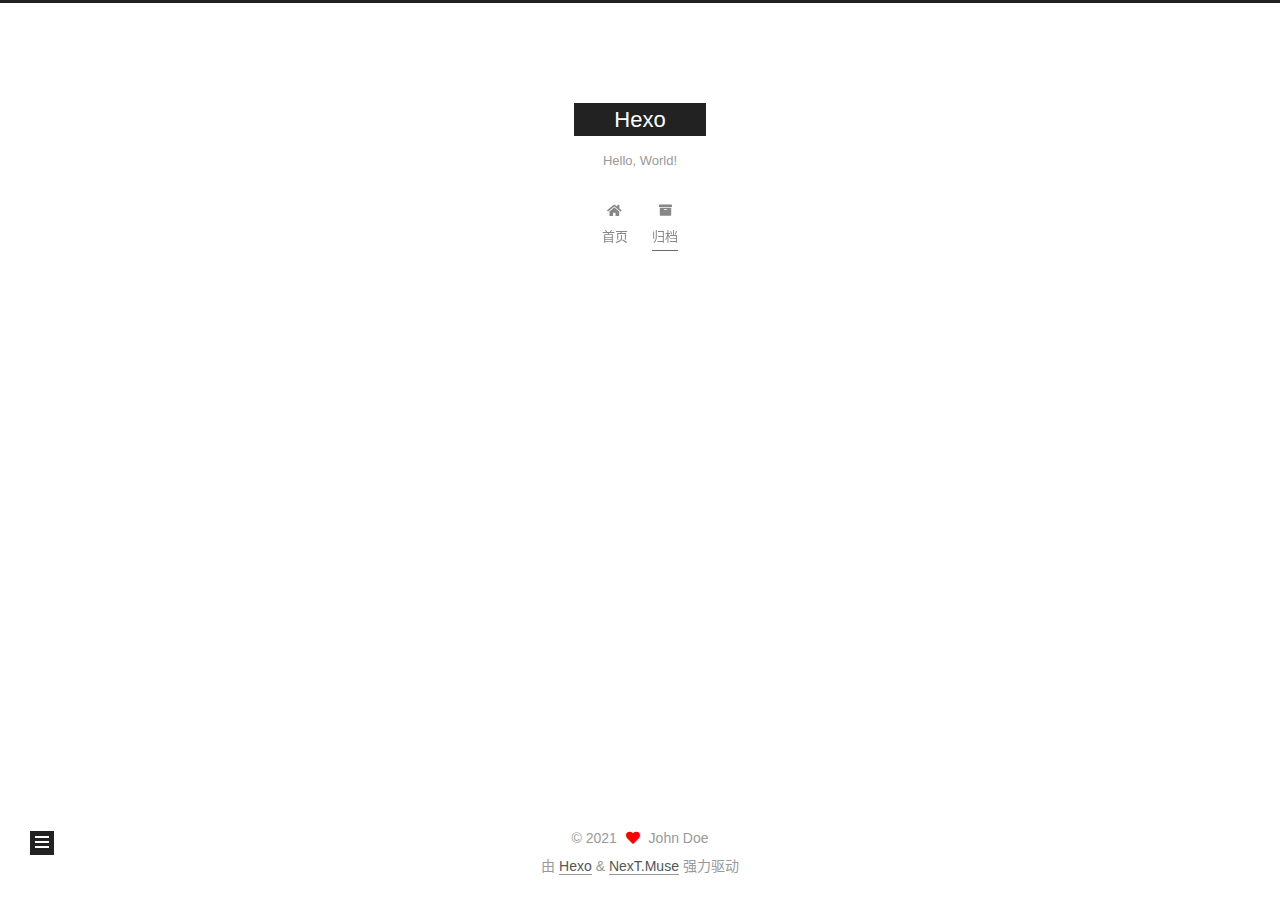
<file: archives/2018/08/index.html>
<!DOCTYPE html>
<html lang="zh-CN">
<head>
  <meta charset="UTF-8">
<meta name="viewport" content="width=device-width, initial-scale=1, maximum-scale=2">
<meta name="theme-color" content="#222">
<meta name="generator" content="Hexo 5.4.0">
  <link rel="apple-touch-icon" sizes="180x180" href="/images/apple-touch-icon-next.png">
  <link rel="icon" type="image/png" sizes="32x32" href="/images/favicon-32x32-next.png">
  <link rel="icon" type="image/png" sizes="16x16" href="/images/favicon-16x16-next.png">
  <link rel="mask-icon" href="/images/logo.svg" color="#222">

<link rel="stylesheet" href="/css/main.css">


<link rel="stylesheet" href="/lib/font-awesome/css/all.min.css">

<script id="hexo-configurations">
    var NexT = window.NexT || {};
    var CONFIG = {"hostname":"yoursite.com","root":"/","scheme":"Muse","version":"7.8.0","exturl":false,"sidebar":{"position":"left","display":"post","padding":18,"offset":12,"onmobile":false},"copycode":{"enable":false,"show_result":false,"style":null},"back2top":{"enable":true,"sidebar":false,"scrollpercent":false},"bookmark":{"enable":false,"color":"#222","save":"auto"},"fancybox":false,"mediumzoom":false,"lazyload":false,"pangu":false,"comments":{"style":"tabs","active":null,"storage":true,"lazyload":false,"nav":null},"algolia":{"hits":{"per_page":10},"labels":{"input_placeholder":"Search for Posts","hits_empty":"We didn't find any results for the search: ${query}","hits_stats":"${hits} results found in ${time} ms"}},"localsearch":{"enable":false,"trigger":"auto","top_n_per_article":1,"unescape":false,"preload":false},"motion":{"enable":true,"async":false,"transition":{"post_block":"fadeIn","post_header":"slideDownIn","post_body":"slideDownIn","coll_header":"slideLeftIn","sidebar":"slideUpIn"}}};
  </script>

  <meta name="description" content="os1249399459&#39;s blog">
<meta property="og:type" content="website">
<meta property="og:title" content="Hexo">
<meta property="og:url" content="http://yoursite.com/archives/2018/08/index.html">
<meta property="og:site_name" content="Hexo">
<meta property="og:description" content="os1249399459&#39;s blog">
<meta property="og:locale" content="zh_CN">
<meta property="article:author" content="John Doe">
<meta name="twitter:card" content="summary">

<link rel="canonical" href="http://yoursite.com/archives/2018/08/">


<script id="page-configurations">
  // https://hexo.io/docs/variables.html
  CONFIG.page = {
    sidebar: "",
    isHome : false,
    isPost : false,
    lang   : 'zh-CN'
  };
</script>

  <title>归档 | Hexo</title>
  






  <noscript>
  <style>
  .use-motion .brand,
  .use-motion .menu-item,
  .sidebar-inner,
  .use-motion .post-block,
  .use-motion .pagination,
  .use-motion .comments,
  .use-motion .post-header,
  .use-motion .post-body,
  .use-motion .collection-header { opacity: initial; }

  .use-motion .site-title,
  .use-motion .site-subtitle {
    opacity: initial;
    top: initial;
  }

  .use-motion .logo-line-before i { left: initial; }
  .use-motion .logo-line-after i { right: initial; }
  </style>
</noscript>

</head>

<body itemscope itemtype="http://schema.org/WebPage">
  <div class="container use-motion">
    <div class="headband"></div>

    <header class="header" itemscope itemtype="http://schema.org/WPHeader">
      <div class="header-inner"><div class="site-brand-container">
  <div class="site-nav-toggle">
    <div class="toggle" aria-label="切换导航栏">
      <span class="toggle-line toggle-line-first"></span>
      <span class="toggle-line toggle-line-middle"></span>
      <span class="toggle-line toggle-line-last"></span>
    </div>
  </div>

  <div class="site-meta">

    <a href="/" class="brand" rel="start">
      <span class="logo-line-before"><i></i></span>
      <h1 class="site-title">Hexo</h1>
      <span class="logo-line-after"><i></i></span>
    </a>
      <p class="site-subtitle" itemprop="description">Hello, World!</p>
  </div>

  <div class="site-nav-right">
    <div class="toggle popup-trigger">
    </div>
  </div>
</div>




<nav class="site-nav">
  <ul id="menu" class="main-menu menu">
        <li class="menu-item menu-item-home">

    <a href="/" rel="section"><i class="fa fa-home fa-fw"></i>首页</a>

  </li>
        <li class="menu-item menu-item-archives">

    <a href="/archives/" rel="section"><i class="fa fa-archive fa-fw"></i>归档</a>

  </li>
  </ul>
</nav>




</div>
    </header>

    
  <div class="back-to-top">
    <i class="fa fa-arrow-up"></i>
    <span>0%</span>
  </div>


    <main class="main">
      <div class="main-inner">
        <div class="content-wrap">
          

          <div class="content archive">
            

  
  
  
  <div class="post-block">
    <div class="posts-collapse">
      <div class="collection-title">
        <span class="collection-header">嗯..! 目前共计 2 篇日志。 继续努力。</span>
      </div>

      
    <div class="collection-year">
      <span class="collection-header">2018</span>
    </div>

  <article itemscope itemtype="http://schema.org/Article">
    <header class="post-header">

      <div class="post-meta">
        <time itemprop="dateCreated"
              datetime="2018-08-01T14:58:03+08:00"
              content="2018-08-01">
          08-01
        </time>
      </div>

      <div class="post-title">
          <a class="post-title-link" href="/2018/08/01/HTTP%E6%A6%82%E8%BF%B0/" itemprop="url">
            <span itemprop="name">HTTP概述</span>
          </a>
      </div>

    </header>
  </article>


    </div>
  </div>
  
  
  

  



          </div>
          

<script>
  window.addEventListener('tabs:register', () => {
    let { activeClass } = CONFIG.comments;
    if (CONFIG.comments.storage) {
      activeClass = localStorage.getItem('comments_active') || activeClass;
    }
    if (activeClass) {
      let activeTab = document.querySelector(`a[href="#comment-${activeClass}"]`);
      if (activeTab) {
        activeTab.click();
      }
    }
  });
  if (CONFIG.comments.storage) {
    window.addEventListener('tabs:click', event => {
      if (!event.target.matches('.tabs-comment .tab-content .tab-pane')) return;
      let commentClass = event.target.classList[1];
      localStorage.setItem('comments_active', commentClass);
    });
  }
</script>

        </div>
          
  
  <div class="toggle sidebar-toggle">
    <span class="toggle-line toggle-line-first"></span>
    <span class="toggle-line toggle-line-middle"></span>
    <span class="toggle-line toggle-line-last"></span>
  </div>

  <aside class="sidebar">
    <div class="sidebar-inner">

      <ul class="sidebar-nav motion-element">
        <li class="sidebar-nav-toc">
          文章目录
        </li>
        <li class="sidebar-nav-overview">
          站点概览
        </li>
      </ul>

      <!--noindex-->
      <div class="post-toc-wrap sidebar-panel">
      </div>
      <!--/noindex-->

      <div class="site-overview-wrap sidebar-panel">
        <div class="site-author motion-element" itemprop="author" itemscope itemtype="http://schema.org/Person">
  <p class="site-author-name" itemprop="name">John Doe</p>
  <div class="site-description" itemprop="description">os1249399459's blog</div>
</div>
<div class="site-state-wrap motion-element">
  <nav class="site-state">
      <div class="site-state-item site-state-posts">
          <a href="/archives/">
        
          <span class="site-state-item-count">2</span>
          <span class="site-state-item-name">日志</span>
        </a>
      </div>
      <div class="site-state-item site-state-tags">
        <span class="site-state-item-count">1</span>
        <span class="site-state-item-name">标签</span>
      </div>
  </nav>
</div>



      </div>

    </div>
  </aside>
  <div id="sidebar-dimmer"></div>


      </div>
    </main>

    <footer class="footer">
      <div class="footer-inner">
        

        

<div class="copyright">
  
  &copy; 
  <span itemprop="copyrightYear">2021</span>
  <span class="with-love">
    <i class="fa fa-heart"></i>
  </span>
  <span class="author" itemprop="copyrightHolder">John Doe</span>
</div>
  <div class="powered-by">由 <a href="https://hexo.io/" class="theme-link" rel="noopener" target="_blank">Hexo</a> & <a href="https://muse.theme-next.org/" class="theme-link" rel="noopener" target="_blank">NexT.Muse</a> 强力驱动
  </div>

        








      </div>
    </footer>
  </div>

  
  <script src="/lib/anime.min.js"></script>
  <script src="/lib/velocity/velocity.min.js"></script>
  <script src="/lib/velocity/velocity.ui.min.js"></script>

<script src="/js/utils.js"></script>

<script src="/js/motion.js"></script>


<script src="/js/schemes/muse.js"></script>


<script src="/js/next-boot.js"></script>




  















  

  

</body>
</html>
</file>
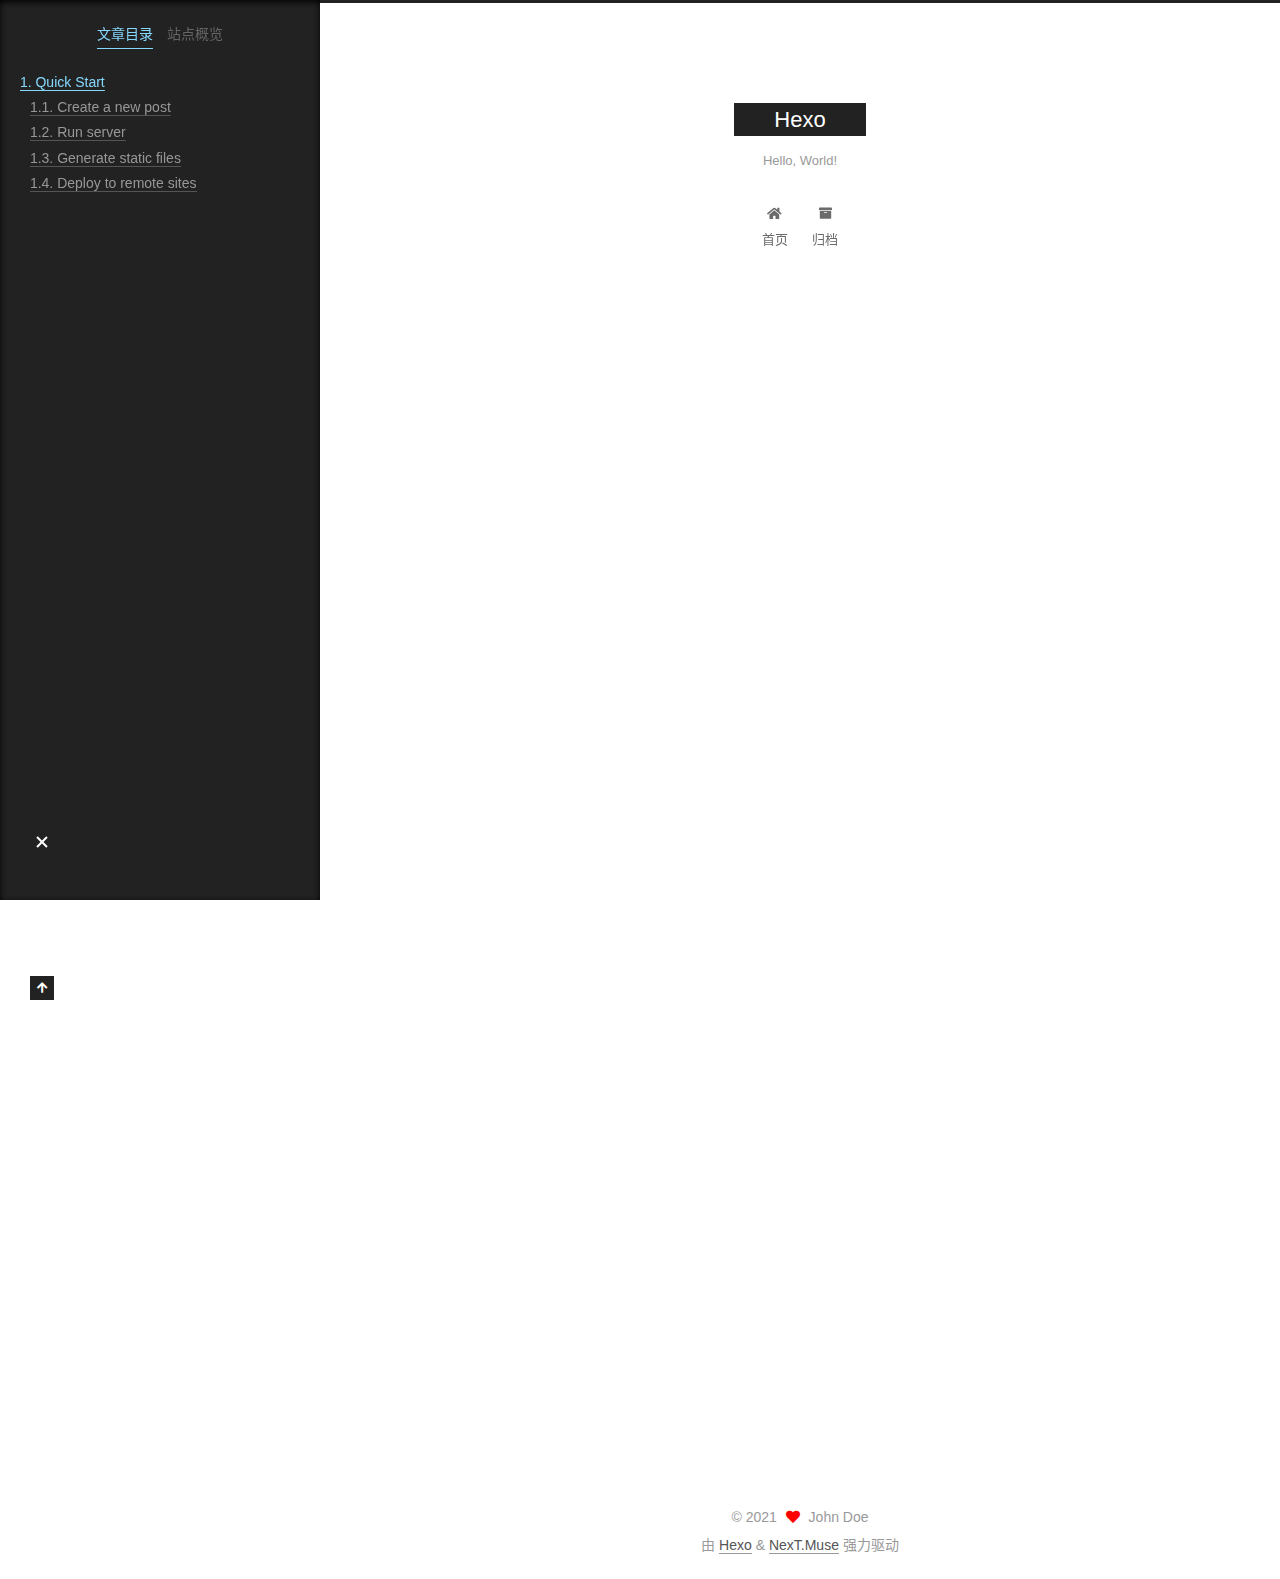
<file: 2017/12/31/hello-world/index.html>
<!DOCTYPE html>
<html lang="zh-CN">
<head>
  <meta charset="UTF-8">
<meta name="viewport" content="width=device-width, initial-scale=1, maximum-scale=2">
<meta name="theme-color" content="#222">
<meta name="generator" content="Hexo 5.4.0">
  <link rel="apple-touch-icon" sizes="180x180" href="/images/apple-touch-icon-next.png">
  <link rel="icon" type="image/png" sizes="32x32" href="/images/favicon-32x32-next.png">
  <link rel="icon" type="image/png" sizes="16x16" href="/images/favicon-16x16-next.png">
  <link rel="mask-icon" href="/images/logo.svg" color="#222">

<link rel="stylesheet" href="/css/main.css">


<link rel="stylesheet" href="/lib/font-awesome/css/all.min.css">

<script id="hexo-configurations">
    var NexT = window.NexT || {};
    var CONFIG = {"hostname":"yoursite.com","root":"/","scheme":"Muse","version":"7.8.0","exturl":false,"sidebar":{"position":"left","display":"post","padding":18,"offset":12,"onmobile":false},"copycode":{"enable":false,"show_result":false,"style":null},"back2top":{"enable":true,"sidebar":false,"scrollpercent":false},"bookmark":{"enable":false,"color":"#222","save":"auto"},"fancybox":false,"mediumzoom":false,"lazyload":false,"pangu":false,"comments":{"style":"tabs","active":null,"storage":true,"lazyload":false,"nav":null},"algolia":{"hits":{"per_page":10},"labels":{"input_placeholder":"Search for Posts","hits_empty":"We didn't find any results for the search: ${query}","hits_stats":"${hits} results found in ${time} ms"}},"localsearch":{"enable":false,"trigger":"auto","top_n_per_article":1,"unescape":false,"preload":false},"motion":{"enable":true,"async":false,"transition":{"post_block":"fadeIn","post_header":"slideDownIn","post_body":"slideDownIn","coll_header":"slideLeftIn","sidebar":"slideUpIn"}}};
  </script>

  <meta name="description" content="Welcome to Hexo! This is your very first post. Check documentation for more info. If you get any problems when using Hexo, you can find the answer in troubleshooting or you can ask me on GitHub. Quick">
<meta property="og:type" content="article">
<meta property="og:title" content="Hello World">
<meta property="og:url" content="http://yoursite.com/2017/12/31/hello-world/index.html">
<meta property="og:site_name" content="Hexo">
<meta property="og:description" content="Welcome to Hexo! This is your very first post. Check documentation for more info. If you get any problems when using Hexo, you can find the answer in troubleshooting or you can ask me on GitHub. Quick">
<meta property="og:locale" content="zh_CN">
<meta property="article:published_time" content="2017-12-31T12:10:57.428Z">
<meta property="article:modified_time" content="2017-12-31T12:10:57.428Z">
<meta property="article:author" content="John Doe">
<meta name="twitter:card" content="summary">

<link rel="canonical" href="http://yoursite.com/2017/12/31/hello-world/">


<script id="page-configurations">
  // https://hexo.io/docs/variables.html
  CONFIG.page = {
    sidebar: "",
    isHome : false,
    isPost : true,
    lang   : 'zh-CN'
  };
</script>

  <title>Hello World | Hexo</title>
  






  <noscript>
  <style>
  .use-motion .brand,
  .use-motion .menu-item,
  .sidebar-inner,
  .use-motion .post-block,
  .use-motion .pagination,
  .use-motion .comments,
  .use-motion .post-header,
  .use-motion .post-body,
  .use-motion .collection-header { opacity: initial; }

  .use-motion .site-title,
  .use-motion .site-subtitle {
    opacity: initial;
    top: initial;
  }

  .use-motion .logo-line-before i { left: initial; }
  .use-motion .logo-line-after i { right: initial; }
  </style>
</noscript>

</head>

<body itemscope itemtype="http://schema.org/WebPage">
  <div class="container use-motion">
    <div class="headband"></div>

    <header class="header" itemscope itemtype="http://schema.org/WPHeader">
      <div class="header-inner"><div class="site-brand-container">
  <div class="site-nav-toggle">
    <div class="toggle" aria-label="切换导航栏">
      <span class="toggle-line toggle-line-first"></span>
      <span class="toggle-line toggle-line-middle"></span>
      <span class="toggle-line toggle-line-last"></span>
    </div>
  </div>

  <div class="site-meta">

    <a href="/" class="brand" rel="start">
      <span class="logo-line-before"><i></i></span>
      <h1 class="site-title">Hexo</h1>
      <span class="logo-line-after"><i></i></span>
    </a>
      <p class="site-subtitle" itemprop="description">Hello, World!</p>
  </div>

  <div class="site-nav-right">
    <div class="toggle popup-trigger">
    </div>
  </div>
</div>




<nav class="site-nav">
  <ul id="menu" class="main-menu menu">
        <li class="menu-item menu-item-home">

    <a href="/" rel="section"><i class="fa fa-home fa-fw"></i>首页</a>

  </li>
        <li class="menu-item menu-item-archives">

    <a href="/archives/" rel="section"><i class="fa fa-archive fa-fw"></i>归档</a>

  </li>
  </ul>
</nav>




</div>
    </header>

    
  <div class="back-to-top">
    <i class="fa fa-arrow-up"></i>
    <span>0%</span>
  </div>


    <main class="main">
      <div class="main-inner">
        <div class="content-wrap">
          

          <div class="content post posts-expand">
            

    
  
  
  <article itemscope itemtype="http://schema.org/Article" class="post-block" lang="zh-CN">
    <link itemprop="mainEntityOfPage" href="http://yoursite.com/2017/12/31/hello-world/">

    <span hidden itemprop="author" itemscope itemtype="http://schema.org/Person">
      <meta itemprop="image" content="/images/avatar.gif">
      <meta itemprop="name" content="John Doe">
      <meta itemprop="description" content="os1249399459's blog">
    </span>

    <span hidden itemprop="publisher" itemscope itemtype="http://schema.org/Organization">
      <meta itemprop="name" content="Hexo">
    </span>
      <header class="post-header">
        <h1 class="post-title" itemprop="name headline">
          Hello World
        </h1>

        <div class="post-meta">
            <span class="post-meta-item">
              <span class="post-meta-item-icon">
                <i class="far fa-calendar"></i>
              </span>
              <span class="post-meta-item-text">发表于</span>

              <time title="创建时间：2017-12-31 20:10:57" itemprop="dateCreated datePublished" datetime="2017-12-31T20:10:57+08:00">2017-12-31</time>
            </span>

          

        </div>
      </header>

    
    
    
    <div class="post-body" itemprop="articleBody">

      
        <p>Welcome to <a target="_blank" rel="noopener" href="https://hexo.io/">Hexo</a>! This is your very first post. Check <a target="_blank" rel="noopener" href="https://hexo.io/docs/">documentation</a> for more info. If you get any problems when using Hexo, you can find the answer in <a target="_blank" rel="noopener" href="https://hexo.io/docs/troubleshooting.html">troubleshooting</a> or you can ask me on <a target="_blank" rel="noopener" href="https://github.com/hexojs/hexo/issues">GitHub</a>.</p>
<h2 id="Quick-Start"><a href="#Quick-Start" class="headerlink" title="Quick Start"></a>Quick Start</h2><h3 id="Create-a-new-post"><a href="#Create-a-new-post" class="headerlink" title="Create a new post"></a>Create a new post</h3><figure class="highlight bash"><table><tr><td class="gutter"><pre><span class="line">1</span><br></pre></td><td class="code"><pre><span class="line">$ hexo new <span class="string">&quot;My New Post&quot;</span></span><br></pre></td></tr></table></figure>

<p>More info: <a target="_blank" rel="noopener" href="https://hexo.io/docs/writing.html">Writing</a></p>
<h3 id="Run-server"><a href="#Run-server" class="headerlink" title="Run server"></a>Run server</h3><figure class="highlight bash"><table><tr><td class="gutter"><pre><span class="line">1</span><br></pre></td><td class="code"><pre><span class="line">$ hexo server</span><br></pre></td></tr></table></figure>

<p>More info: <a target="_blank" rel="noopener" href="https://hexo.io/docs/server.html">Server</a></p>
<h3 id="Generate-static-files"><a href="#Generate-static-files" class="headerlink" title="Generate static files"></a>Generate static files</h3><figure class="highlight bash"><table><tr><td class="gutter"><pre><span class="line">1</span><br></pre></td><td class="code"><pre><span class="line">$ hexo generate</span><br></pre></td></tr></table></figure>

<p>More info: <a target="_blank" rel="noopener" href="https://hexo.io/docs/generating.html">Generating</a></p>
<h3 id="Deploy-to-remote-sites"><a href="#Deploy-to-remote-sites" class="headerlink" title="Deploy to remote sites"></a>Deploy to remote sites</h3><figure class="highlight bash"><table><tr><td class="gutter"><pre><span class="line">1</span><br></pre></td><td class="code"><pre><span class="line">$ hexo deploy</span><br></pre></td></tr></table></figure>

<p>More info: <a target="_blank" rel="noopener" href="https://hexo.io/docs/deployment.html">Deployment</a></p>

    </div>

    
    
    

      <footer class="post-footer">

        


        
    <div class="post-nav">
      <div class="post-nav-item"></div>
      <div class="post-nav-item">
    <a href="/2018/08/01/HTTP%E6%A6%82%E8%BF%B0/" rel="next" title="HTTP概述">
      HTTP概述 <i class="fa fa-chevron-right"></i>
    </a></div>
    </div>
      </footer>
    
  </article>
  
  
  



          </div>
          

<script>
  window.addEventListener('tabs:register', () => {
    let { activeClass } = CONFIG.comments;
    if (CONFIG.comments.storage) {
      activeClass = localStorage.getItem('comments_active') || activeClass;
    }
    if (activeClass) {
      let activeTab = document.querySelector(`a[href="#comment-${activeClass}"]`);
      if (activeTab) {
        activeTab.click();
      }
    }
  });
  if (CONFIG.comments.storage) {
    window.addEventListener('tabs:click', event => {
      if (!event.target.matches('.tabs-comment .tab-content .tab-pane')) return;
      let commentClass = event.target.classList[1];
      localStorage.setItem('comments_active', commentClass);
    });
  }
</script>

        </div>
          
  
  <div class="toggle sidebar-toggle">
    <span class="toggle-line toggle-line-first"></span>
    <span class="toggle-line toggle-line-middle"></span>
    <span class="toggle-line toggle-line-last"></span>
  </div>

  <aside class="sidebar">
    <div class="sidebar-inner">

      <ul class="sidebar-nav motion-element">
        <li class="sidebar-nav-toc">
          文章目录
        </li>
        <li class="sidebar-nav-overview">
          站点概览
        </li>
      </ul>

      <!--noindex-->
      <div class="post-toc-wrap sidebar-panel">
          <div class="post-toc motion-element"><ol class="nav"><li class="nav-item nav-level-2"><a class="nav-link" href="#Quick-Start"><span class="nav-number">1.</span> <span class="nav-text">Quick Start</span></a><ol class="nav-child"><li class="nav-item nav-level-3"><a class="nav-link" href="#Create-a-new-post"><span class="nav-number">1.1.</span> <span class="nav-text">Create a new post</span></a></li><li class="nav-item nav-level-3"><a class="nav-link" href="#Run-server"><span class="nav-number">1.2.</span> <span class="nav-text">Run server</span></a></li><li class="nav-item nav-level-3"><a class="nav-link" href="#Generate-static-files"><span class="nav-number">1.3.</span> <span class="nav-text">Generate static files</span></a></li><li class="nav-item nav-level-3"><a class="nav-link" href="#Deploy-to-remote-sites"><span class="nav-number">1.4.</span> <span class="nav-text">Deploy to remote sites</span></a></li></ol></li></ol></div>
      </div>
      <!--/noindex-->

      <div class="site-overview-wrap sidebar-panel">
        <div class="site-author motion-element" itemprop="author" itemscope itemtype="http://schema.org/Person">
  <p class="site-author-name" itemprop="name">John Doe</p>
  <div class="site-description" itemprop="description">os1249399459's blog</div>
</div>
<div class="site-state-wrap motion-element">
  <nav class="site-state">
      <div class="site-state-item site-state-posts">
          <a href="/archives/">
        
          <span class="site-state-item-count">2</span>
          <span class="site-state-item-name">日志</span>
        </a>
      </div>
      <div class="site-state-item site-state-tags">
        <span class="site-state-item-count">1</span>
        <span class="site-state-item-name">标签</span>
      </div>
  </nav>
</div>



      </div>

    </div>
  </aside>
  <div id="sidebar-dimmer"></div>


      </div>
    </main>

    <footer class="footer">
      <div class="footer-inner">
        

        

<div class="copyright">
  
  &copy; 
  <span itemprop="copyrightYear">2021</span>
  <span class="with-love">
    <i class="fa fa-heart"></i>
  </span>
  <span class="author" itemprop="copyrightHolder">John Doe</span>
</div>
  <div class="powered-by">由 <a href="https://hexo.io/" class="theme-link" rel="noopener" target="_blank">Hexo</a> & <a href="https://muse.theme-next.org/" class="theme-link" rel="noopener" target="_blank">NexT.Muse</a> 强力驱动
  </div>

        








      </div>
    </footer>
  </div>

  
  <script src="/lib/anime.min.js"></script>
  <script src="/lib/velocity/velocity.min.js"></script>
  <script src="/lib/velocity/velocity.ui.min.js"></script>

<script src="/js/utils.js"></script>

<script src="/js/motion.js"></script>


<script src="/js/schemes/muse.js"></script>


<script src="/js/next-boot.js"></script>




  















  

  

</body>
</html>
</file>
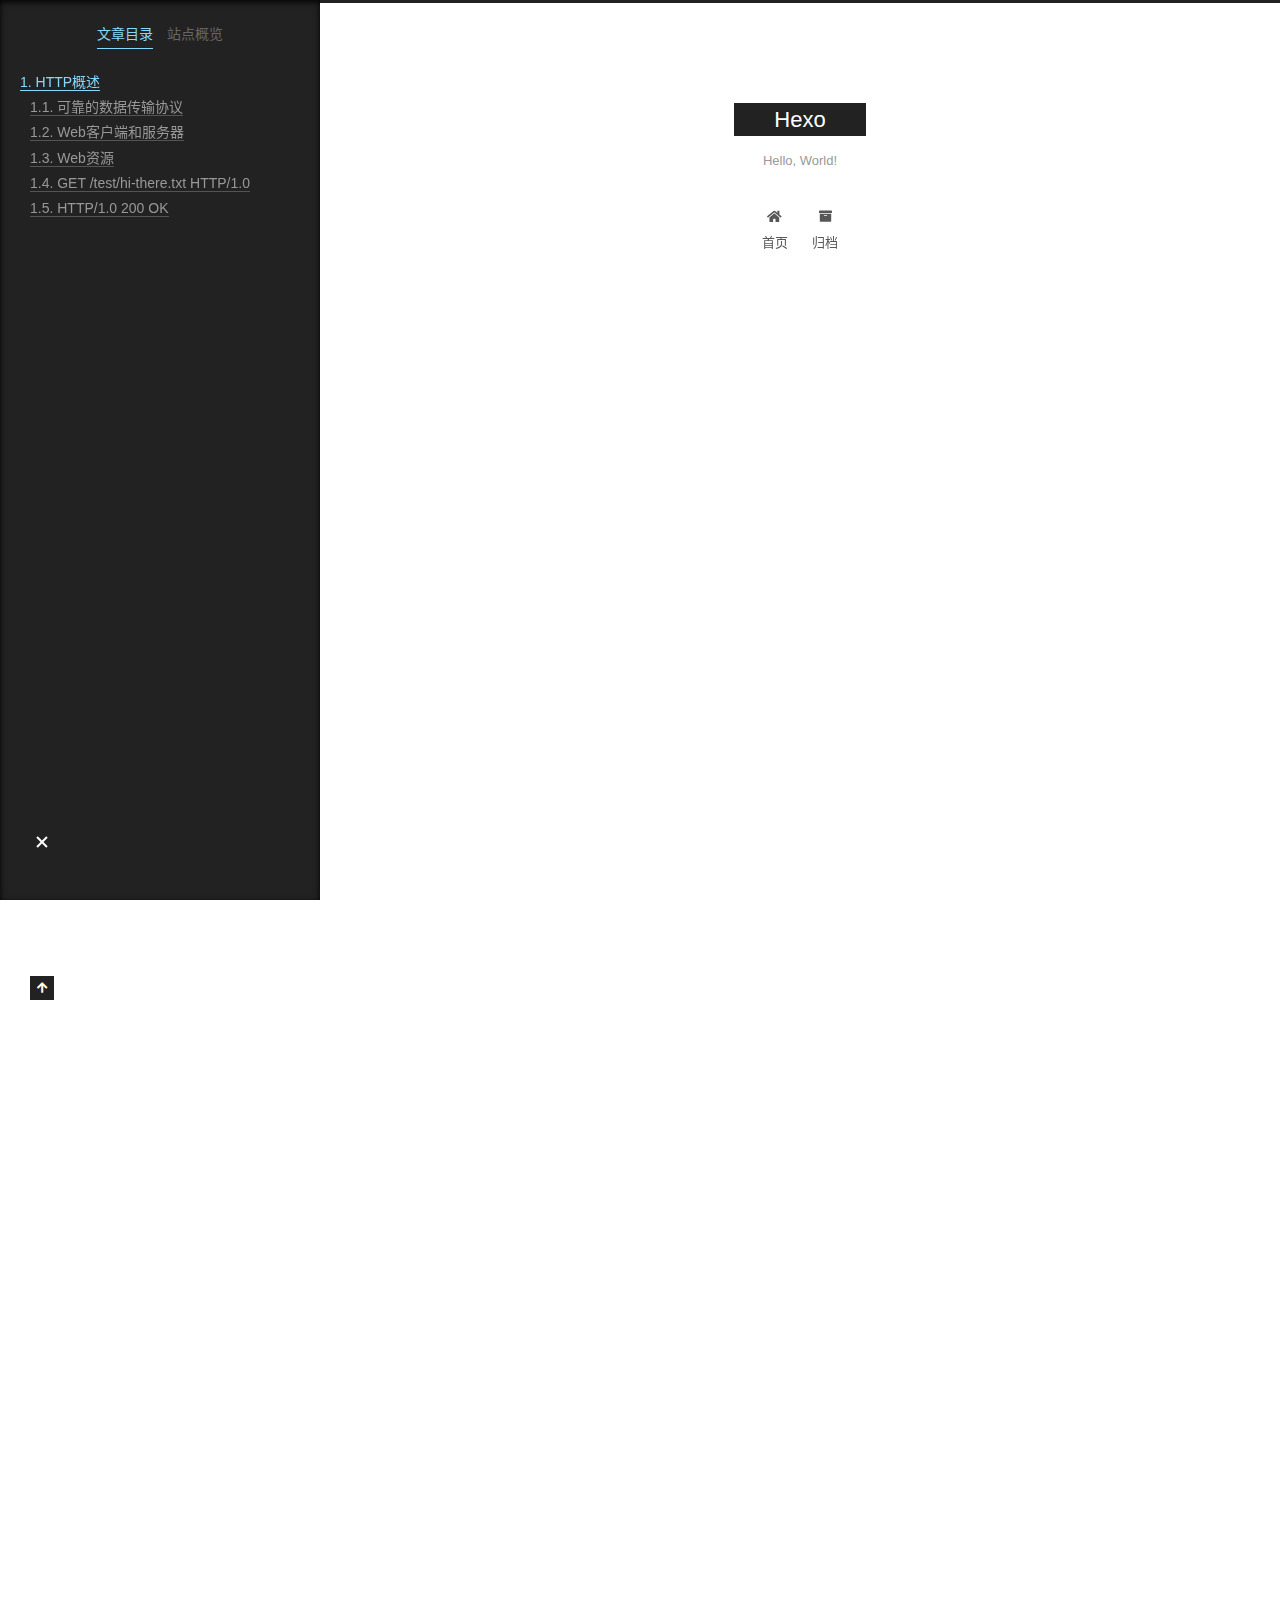
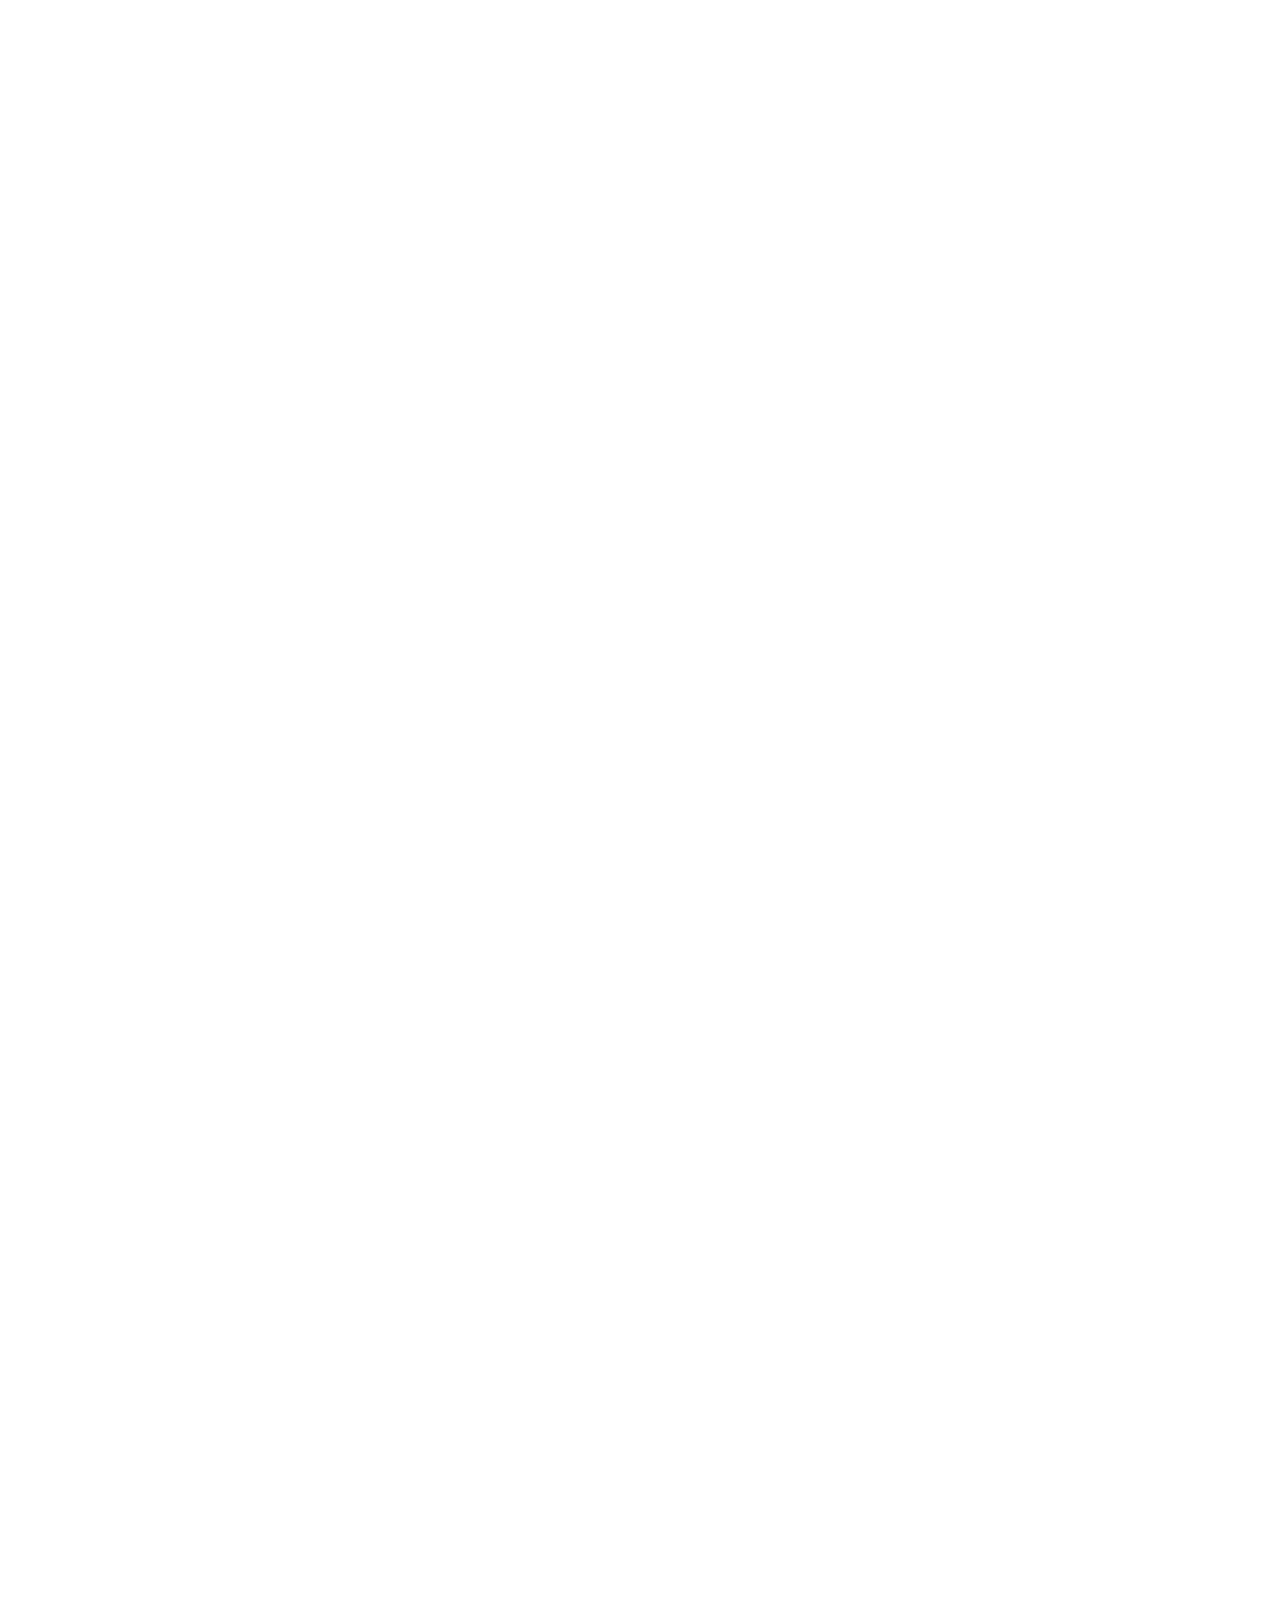
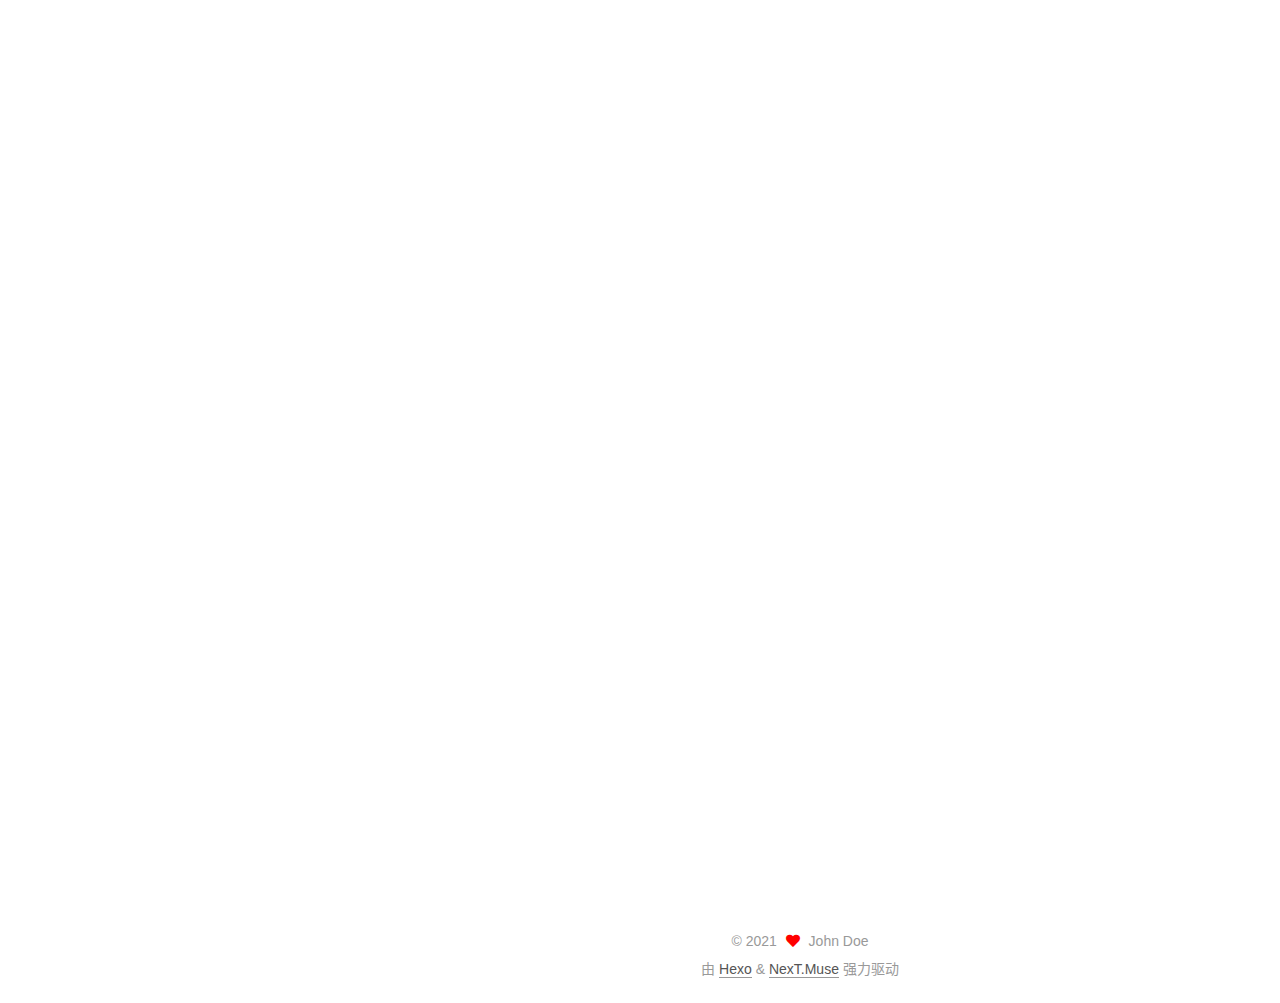
<file: 2018/08/01/HTTP概述/index.html>
<!DOCTYPE html>
<html lang="zh-CN">
<head>
  <meta charset="UTF-8">
<meta name="viewport" content="width=device-width, initial-scale=1, maximum-scale=2">
<meta name="theme-color" content="#222">
<meta name="generator" content="Hexo 5.4.0">
  <link rel="apple-touch-icon" sizes="180x180" href="/images/apple-touch-icon-next.png">
  <link rel="icon" type="image/png" sizes="32x32" href="/images/favicon-32x32-next.png">
  <link rel="icon" type="image/png" sizes="16x16" href="/images/favicon-16x16-next.png">
  <link rel="mask-icon" href="/images/logo.svg" color="#222">

<link rel="stylesheet" href="/css/main.css">


<link rel="stylesheet" href="/lib/font-awesome/css/all.min.css">

<script id="hexo-configurations">
    var NexT = window.NexT || {};
    var CONFIG = {"hostname":"yoursite.com","root":"/","scheme":"Muse","version":"7.8.0","exturl":false,"sidebar":{"position":"left","display":"post","padding":18,"offset":12,"onmobile":false},"copycode":{"enable":false,"show_result":false,"style":null},"back2top":{"enable":true,"sidebar":false,"scrollpercent":false},"bookmark":{"enable":false,"color":"#222","save":"auto"},"fancybox":false,"mediumzoom":false,"lazyload":false,"pangu":false,"comments":{"style":"tabs","active":null,"storage":true,"lazyload":false,"nav":null},"algolia":{"hits":{"per_page":10},"labels":{"input_placeholder":"Search for Posts","hits_empty":"We didn't find any results for the search: ${query}","hits_stats":"${hits} results found in ${time} ms"}},"localsearch":{"enable":false,"trigger":"auto","top_n_per_article":1,"unescape":false,"preload":false},"motion":{"enable":true,"async":false,"transition":{"post_block":"fadeIn","post_header":"slideDownIn","post_body":"slideDownIn","coll_header":"slideLeftIn","sidebar":"slideUpIn"}}};
  </script>

  <meta name="description" content="HTTP概述可靠的数据传输协议Web客户端和服务器Web资源MIME类型URI(统一资源标识符)URL(统一资源定位符)协议类型 因特网地址 资源 事务 方法 GET PUT DELETE POST HEAD 状态码 Web页面中可以包含多个对象，来自不同的服务器  报文都是纯文本  请求报文  GET &#x2F;test&#x2F;hi-there.txt HTTP&#x2F;1.0Accept: text&#x2F;*Accept">
<meta property="og:type" content="article">
<meta property="og:title" content="HTTP概述">
<meta property="og:url" content="http://yoursite.com/2018/08/01/HTTP%E6%A6%82%E8%BF%B0/index.html">
<meta property="og:site_name" content="Hexo">
<meta property="og:description" content="HTTP概述可靠的数据传输协议Web客户端和服务器Web资源MIME类型URI(统一资源标识符)URL(统一资源定位符)协议类型 因特网地址 资源 事务 方法 GET PUT DELETE POST HEAD 状态码 Web页面中可以包含多个对象，来自不同的服务器  报文都是纯文本  请求报文  GET &#x2F;test&#x2F;hi-there.txt HTTP&#x2F;1.0Accept: text&#x2F;*Accept">
<meta property="og:locale" content="zh_CN">
<meta property="article:published_time" content="2018-08-01T06:58:03.000Z">
<meta property="article:modified_time" content="2018-08-01T06:58:03.652Z">
<meta property="article:author" content="John Doe">
<meta property="article:tag" content="HTTP协议">
<meta name="twitter:card" content="summary">

<link rel="canonical" href="http://yoursite.com/2018/08/01/HTTP%E6%A6%82%E8%BF%B0/">


<script id="page-configurations">
  // https://hexo.io/docs/variables.html
  CONFIG.page = {
    sidebar: "",
    isHome : false,
    isPost : true,
    lang   : 'zh-CN'
  };
</script>

  <title>HTTP概述 | Hexo</title>
  






  <noscript>
  <style>
  .use-motion .brand,
  .use-motion .menu-item,
  .sidebar-inner,
  .use-motion .post-block,
  .use-motion .pagination,
  .use-motion .comments,
  .use-motion .post-header,
  .use-motion .post-body,
  .use-motion .collection-header { opacity: initial; }

  .use-motion .site-title,
  .use-motion .site-subtitle {
    opacity: initial;
    top: initial;
  }

  .use-motion .logo-line-before i { left: initial; }
  .use-motion .logo-line-after i { right: initial; }
  </style>
</noscript>

</head>

<body itemscope itemtype="http://schema.org/WebPage">
  <div class="container use-motion">
    <div class="headband"></div>

    <header class="header" itemscope itemtype="http://schema.org/WPHeader">
      <div class="header-inner"><div class="site-brand-container">
  <div class="site-nav-toggle">
    <div class="toggle" aria-label="切换导航栏">
      <span class="toggle-line toggle-line-first"></span>
      <span class="toggle-line toggle-line-middle"></span>
      <span class="toggle-line toggle-line-last"></span>
    </div>
  </div>

  <div class="site-meta">

    <a href="/" class="brand" rel="start">
      <span class="logo-line-before"><i></i></span>
      <h1 class="site-title">Hexo</h1>
      <span class="logo-line-after"><i></i></span>
    </a>
      <p class="site-subtitle" itemprop="description">Hello, World!</p>
  </div>

  <div class="site-nav-right">
    <div class="toggle popup-trigger">
    </div>
  </div>
</div>




<nav class="site-nav">
  <ul id="menu" class="main-menu menu">
        <li class="menu-item menu-item-home">

    <a href="/" rel="section"><i class="fa fa-home fa-fw"></i>首页</a>

  </li>
        <li class="menu-item menu-item-archives">

    <a href="/archives/" rel="section"><i class="fa fa-archive fa-fw"></i>归档</a>

  </li>
  </ul>
</nav>




</div>
    </header>

    
  <div class="back-to-top">
    <i class="fa fa-arrow-up"></i>
    <span>0%</span>
  </div>


    <main class="main">
      <div class="main-inner">
        <div class="content-wrap">
          

          <div class="content post posts-expand">
            

    
  
  
  <article itemscope itemtype="http://schema.org/Article" class="post-block" lang="zh-CN">
    <link itemprop="mainEntityOfPage" href="http://yoursite.com/2018/08/01/HTTP%E6%A6%82%E8%BF%B0/">

    <span hidden itemprop="author" itemscope itemtype="http://schema.org/Person">
      <meta itemprop="image" content="/images/avatar.gif">
      <meta itemprop="name" content="John Doe">
      <meta itemprop="description" content="os1249399459's blog">
    </span>

    <span hidden itemprop="publisher" itemscope itemtype="http://schema.org/Organization">
      <meta itemprop="name" content="Hexo">
    </span>
      <header class="post-header">
        <h1 class="post-title" itemprop="name headline">
          HTTP概述
        </h1>

        <div class="post-meta">
            <span class="post-meta-item">
              <span class="post-meta-item-icon">
                <i class="far fa-calendar"></i>
              </span>
              <span class="post-meta-item-text">发表于</span>

              <time title="创建时间：2018-08-01 14:58:03" itemprop="dateCreated datePublished" datetime="2018-08-01T14:58:03+08:00">2018-08-01</time>
            </span>

          

        </div>
      </header>

    
    
    
    <div class="post-body" itemprop="articleBody">

      
        <h1 id="HTTP概述"><a href="#HTTP概述" class="headerlink" title="HTTP概述"></a>HTTP概述</h1><h2 id="可靠的数据传输协议"><a href="#可靠的数据传输协议" class="headerlink" title="可靠的数据传输协议"></a>可靠的数据传输协议</h2><h2 id="Web客户端和服务器"><a href="#Web客户端和服务器" class="headerlink" title="Web客户端和服务器"></a>Web客户端和服务器</h2><h2 id="Web资源"><a href="#Web资源" class="headerlink" title="Web资源"></a>Web资源</h2><h3 id="MIME类型"><a href="#MIME类型" class="headerlink" title="MIME类型"></a>MIME类型</h3><h3 id="URI-统一资源标识符"><a href="#URI-统一资源标识符" class="headerlink" title="URI(统一资源标识符)"></a>URI(统一资源标识符)</h3><h3 id="URL-统一资源定位符"><a href="#URL-统一资源定位符" class="headerlink" title="URL(统一资源定位符)"></a>URL(统一资源定位符)</h3><p>协议类型 因特网地址 资源</p>
<h3 id="事务"><a href="#事务" class="headerlink" title="事务"></a>事务</h3><ol>
<li>方法 GET PUT DELETE POST HEAD</li>
<li>状态码</li>
<li>Web页面中可以包含多个对象，来自不同的服务器</li>
</ol>
<h3 id="报文"><a href="#报文" class="headerlink" title="报文"></a>报文</h3><p>都是纯文本</p>
<blockquote>
<p>请求报文</p>
</blockquote>
<h2 id="GET-test-hi-there-txt-HTTP-1-0"><a href="#GET-test-hi-there-txt-HTTP-1-0" class="headerlink" title="GET /test/hi-there.txt HTTP/1.0"></a>GET /test/hi-there.txt HTTP/1.0</h2><p>Accept: text/*<br>Accept-Language: en,fr</p>
<blockquote>
<p>响应报文</p>
</blockquote>
<h2 id="HTTP-1-0-200-OK"><a href="#HTTP-1-0-200-OK" class="headerlink" title="HTTP/1.0 200 OK"></a>HTTP/1.0 200 OK</h2><p>Content-type: text/plain<br>Content-length: 19</p>
<hr>
<p>Hi! I’m a message!</p>
<ul>
<li>起始行</li>
<li>首部字段</li>
<li>主体</li>
</ul>
<h3 id="连接"><a href="#连接" class="headerlink" title="连接"></a>连接</h3><p>联网细节都交给了通用可靠的因特网传输协议TCP/IP<br>TCP提供了</p>
<ul>
<li>无差错的数据传输；</li>
<li>按序传输（数据总是按照发送的顺序传输）；</li>
<li>未分段的数据流（可以在任意时刻以任意尺寸将数据发送出去）。</li>
</ul>
<hr>
<p>连接、IP地址及端口号<br>(a) 用户输入URL，浏览器从URL中解析出服务器的主机名；<br>(b) DNS，浏览器将服务器的主机名转换成服务器的IP地址；<br>(c) 获取端口号，浏览器将端口号（如果有的话）从URL中解析出来；<br>(d) 连接到xx.xx.xx.xx的xx端口，浏览器简历一条与Web服务器的TCP连接；<br>(e) 发送一条HTTP GET请求，浏览器向服务器发送一条HTTP请求报文；<br>(f) 从服务器读取HTTP响应，服务器向浏览器回送一条HTTP响应报文；<br>(g) 关闭连接，浏览器显示文档。</p>
<hr>
<p>telnet <a target="_blank" rel="noopener" href="http://www.joes-hardware.com/">www.joes-hardware.com</a> 80</p>
<h3 id="协议版本"><a href="#协议版本" class="headerlink" title="协议版本"></a>协议版本</h3><ul>
<li>HTTP/0.9</li>
<li>HTTP/1.0</li>
<li>HTTP/1.0+</li>
<li>HTTP/1.1</li>
<li>HTTP/2.0(又名HTTP-NG)</li>
</ul>
<h3 id="Web的结构组件"><a href="#Web的结构组件" class="headerlink" title="Web的结构组件"></a>Web的结构组件</h3><ul>
<li>代理<br>代理位于客户端和服务器之间</li>
<li>缓存<br>一种特殊的代理服务器</li>
<li>网关<br>一种特殊的服务器，可以将HTTP流量转化成其他的协议</li>
<li>隧道<br>SSL Secure Sockets Layer 安全套接字层<br>HTTP/1.1添加，读到后面再写</li>
<li>Agent代理<br>Spiders, Web robots</li>
</ul>
<h3 id="更多信息"><a href="#更多信息" class="headerlink" title="更多信息"></a>更多信息</h3><ul>
<li>《HTTP Pocket Reference》</li>
<li><a target="_blank" rel="noopener" href="http://www.w3.org/Protocols">W3C包含很多与HTTP协议有关的重要链接</a></li>
<li><a target="_blank" rel="noopener" href="http://www.ietf.org/rfc/rfc2616.txt">RFC2616</a></li>
<li><a target="_blank" rel="noopener" href="http://www.ietf.org/rfc/rfc1945.txt">RFC1945</a></li>
<li><a target="_blank" rel="noopener" href="http://www.w3.org/Protocols/HTTP/AsImplemented.html">HTTP/0.9</a></li>
<li><a target="_blank" rel="noopener" href="http://www.w3.org/Protocols/WhyHTTP.html">WhyHTTP</a></li>
<li><a target="_blank" rel="noopener" href="http://www.w3.org/History.html">A Little History of the World Wide Web</a></li>
<li><a target="_blank" rel="noopener" href="http://www.w3.org/DesignIssues/Architecture.html">Web Architecture from 50,000 feet</a></li>
<li><a target="_blank" rel="noopener" href="http://www.ierf.org/rfc/rfc2936.txt">Uniform Resource Identifiers(URI) : Generic Syntax</a></li>
<li><a target="_blank" rel="noopener" href="http://www.ierf.org/rfc/rfc2141.txt">URN Syntax</a></li>
<li><a target="_blank" rel="noopener" href="http://www.ierf.org/rfc/rfc2046.txt">MIME Part 2 : Media Types</a></li>
</ul>

    </div>

    
    
    

      <footer class="post-footer">
          <div class="post-tags">
              <a href="/tags/HTTP%E5%8D%8F%E8%AE%AE/" rel="tag"># HTTP协议</a>
          </div>

        


        
    <div class="post-nav">
      <div class="post-nav-item">
    <a href="/2017/12/31/hello-world/" rel="prev" title="Hello World">
      <i class="fa fa-chevron-left"></i> Hello World
    </a></div>
      <div class="post-nav-item"></div>
    </div>
      </footer>
    
  </article>
  
  
  



          </div>
          

<script>
  window.addEventListener('tabs:register', () => {
    let { activeClass } = CONFIG.comments;
    if (CONFIG.comments.storage) {
      activeClass = localStorage.getItem('comments_active') || activeClass;
    }
    if (activeClass) {
      let activeTab = document.querySelector(`a[href="#comment-${activeClass}"]`);
      if (activeTab) {
        activeTab.click();
      }
    }
  });
  if (CONFIG.comments.storage) {
    window.addEventListener('tabs:click', event => {
      if (!event.target.matches('.tabs-comment .tab-content .tab-pane')) return;
      let commentClass = event.target.classList[1];
      localStorage.setItem('comments_active', commentClass);
    });
  }
</script>

        </div>
          
  
  <div class="toggle sidebar-toggle">
    <span class="toggle-line toggle-line-first"></span>
    <span class="toggle-line toggle-line-middle"></span>
    <span class="toggle-line toggle-line-last"></span>
  </div>

  <aside class="sidebar">
    <div class="sidebar-inner">

      <ul class="sidebar-nav motion-element">
        <li class="sidebar-nav-toc">
          文章目录
        </li>
        <li class="sidebar-nav-overview">
          站点概览
        </li>
      </ul>

      <!--noindex-->
      <div class="post-toc-wrap sidebar-panel">
          <div class="post-toc motion-element"><ol class="nav"><li class="nav-item nav-level-1"><a class="nav-link" href="#HTTP%E6%A6%82%E8%BF%B0"><span class="nav-number">1.</span> <span class="nav-text">HTTP概述</span></a><ol class="nav-child"><li class="nav-item nav-level-2"><a class="nav-link" href="#%E5%8F%AF%E9%9D%A0%E7%9A%84%E6%95%B0%E6%8D%AE%E4%BC%A0%E8%BE%93%E5%8D%8F%E8%AE%AE"><span class="nav-number">1.1.</span> <span class="nav-text">可靠的数据传输协议</span></a></li><li class="nav-item nav-level-2"><a class="nav-link" href="#Web%E5%AE%A2%E6%88%B7%E7%AB%AF%E5%92%8C%E6%9C%8D%E5%8A%A1%E5%99%A8"><span class="nav-number">1.2.</span> <span class="nav-text">Web客户端和服务器</span></a></li><li class="nav-item nav-level-2"><a class="nav-link" href="#Web%E8%B5%84%E6%BA%90"><span class="nav-number">1.3.</span> <span class="nav-text">Web资源</span></a><ol class="nav-child"><li class="nav-item nav-level-3"><a class="nav-link" href="#MIME%E7%B1%BB%E5%9E%8B"><span class="nav-number">1.3.1.</span> <span class="nav-text">MIME类型</span></a></li><li class="nav-item nav-level-3"><a class="nav-link" href="#URI-%E7%BB%9F%E4%B8%80%E8%B5%84%E6%BA%90%E6%A0%87%E8%AF%86%E7%AC%A6"><span class="nav-number">1.3.2.</span> <span class="nav-text">URI(统一资源标识符)</span></a></li><li class="nav-item nav-level-3"><a class="nav-link" href="#URL-%E7%BB%9F%E4%B8%80%E8%B5%84%E6%BA%90%E5%AE%9A%E4%BD%8D%E7%AC%A6"><span class="nav-number">1.3.3.</span> <span class="nav-text">URL(统一资源定位符)</span></a></li><li class="nav-item nav-level-3"><a class="nav-link" href="#%E4%BA%8B%E5%8A%A1"><span class="nav-number">1.3.4.</span> <span class="nav-text">事务</span></a></li><li class="nav-item nav-level-3"><a class="nav-link" href="#%E6%8A%A5%E6%96%87"><span class="nav-number">1.3.5.</span> <span class="nav-text">报文</span></a></li></ol></li><li class="nav-item nav-level-2"><a class="nav-link" href="#GET-test-hi-there-txt-HTTP-1-0"><span class="nav-number">1.4.</span> <span class="nav-text">GET &#x2F;test&#x2F;hi-there.txt HTTP&#x2F;1.0</span></a></li><li class="nav-item nav-level-2"><a class="nav-link" href="#HTTP-1-0-200-OK"><span class="nav-number">1.5.</span> <span class="nav-text">HTTP&#x2F;1.0 200 OK</span></a><ol class="nav-child"><li class="nav-item nav-level-3"><a class="nav-link" href="#%E8%BF%9E%E6%8E%A5"><span class="nav-number">1.5.1.</span> <span class="nav-text">连接</span></a></li><li class="nav-item nav-level-3"><a class="nav-link" href="#%E5%8D%8F%E8%AE%AE%E7%89%88%E6%9C%AC"><span class="nav-number">1.5.2.</span> <span class="nav-text">协议版本</span></a></li><li class="nav-item nav-level-3"><a class="nav-link" href="#Web%E7%9A%84%E7%BB%93%E6%9E%84%E7%BB%84%E4%BB%B6"><span class="nav-number">1.5.3.</span> <span class="nav-text">Web的结构组件</span></a></li><li class="nav-item nav-level-3"><a class="nav-link" href="#%E6%9B%B4%E5%A4%9A%E4%BF%A1%E6%81%AF"><span class="nav-number">1.5.4.</span> <span class="nav-text">更多信息</span></a></li></ol></li></ol></li></ol></div>
      </div>
      <!--/noindex-->

      <div class="site-overview-wrap sidebar-panel">
        <div class="site-author motion-element" itemprop="author" itemscope itemtype="http://schema.org/Person">
  <p class="site-author-name" itemprop="name">John Doe</p>
  <div class="site-description" itemprop="description">os1249399459's blog</div>
</div>
<div class="site-state-wrap motion-element">
  <nav class="site-state">
      <div class="site-state-item site-state-posts">
          <a href="/archives/">
        
          <span class="site-state-item-count">2</span>
          <span class="site-state-item-name">日志</span>
        </a>
      </div>
      <div class="site-state-item site-state-tags">
        <span class="site-state-item-count">1</span>
        <span class="site-state-item-name">标签</span>
      </div>
  </nav>
</div>



      </div>

    </div>
  </aside>
  <div id="sidebar-dimmer"></div>


      </div>
    </main>

    <footer class="footer">
      <div class="footer-inner">
        

        

<div class="copyright">
  
  &copy; 
  <span itemprop="copyrightYear">2021</span>
  <span class="with-love">
    <i class="fa fa-heart"></i>
  </span>
  <span class="author" itemprop="copyrightHolder">John Doe</span>
</div>
  <div class="powered-by">由 <a href="https://hexo.io/" class="theme-link" rel="noopener" target="_blank">Hexo</a> & <a href="https://muse.theme-next.org/" class="theme-link" rel="noopener" target="_blank">NexT.Muse</a> 强力驱动
  </div>

        








      </div>
    </footer>
  </div>

  
  <script src="/lib/anime.min.js"></script>
  <script src="/lib/velocity/velocity.min.js"></script>
  <script src="/lib/velocity/velocity.ui.min.js"></script>

<script src="/js/utils.js"></script>

<script src="/js/motion.js"></script>


<script src="/js/schemes/muse.js"></script>


<script src="/js/next-boot.js"></script>




  















  

  

</body>
</html>
</file>
<file: css/main.css>
:root {
  --body-bg-color: #fff;
  --content-bg-color: #fff;
  --card-bg-color: #f5f5f5;
  --text-color: #555;
  --blockquote-color: #666;
  --link-color: #555;
  --link-hover-color: #222;
  --brand-color: #fff;
  --brand-hover-color: #fff;
  --table-row-odd-bg-color: #f9f9f9;
  --table-row-hover-bg-color: #f5f5f5;
  --menu-item-bg-color: #f5f5f5;
  --btn-default-bg: #222;
  --btn-default-color: #fff;
  --btn-default-border-color: #222;
  --btn-default-hover-bg: #fff;
  --btn-default-hover-color: #222;
  --btn-default-hover-border-color: #222;
}
html {
  line-height: 1.15; /* 1 */
  -webkit-text-size-adjust: 100%; /* 2 */
}
body {
  margin: 0;
}
main {
  display: block;
}
h1 {
  font-size: 2em;
  margin: 0.67em 0;
}
hr {
  box-sizing: content-box; /* 1 */
  height: 0; /* 1 */
  overflow: visible; /* 2 */
}
pre {
  font-family: monospace, monospace; /* 1 */
  font-size: 1em; /* 2 */
}
a {
  background: transparent;
}
abbr[title] {
  border-bottom: none; /* 1 */
  text-decoration: underline; /* 2 */
  text-decoration: underline dotted; /* 2 */
}
b,
strong {
  font-weight: bolder;
}
code,
kbd,
samp {
  font-family: monospace, monospace; /* 1 */
  font-size: 1em; /* 2 */
}
small {
  font-size: 80%;
}
sub,
sup {
  font-size: 75%;
  line-height: 0;
  position: relative;
  vertical-align: baseline;
}
sub {
  bottom: -0.25em;
}
sup {
  top: -0.5em;
}
img {
  border-style: none;
}
button,
input,
optgroup,
select,
textarea {
  font-family: inherit; /* 1 */
  font-size: 100%; /* 1 */
  line-height: 1.15; /* 1 */
  margin: 0; /* 2 */
}
button,
input {
/* 1 */
  overflow: visible;
}
button,
select {
/* 1 */
  text-transform: none;
}
button,
[type='button'],
[type='reset'],
[type='submit'] {
  -webkit-appearance: button;
}
button::-moz-focus-inner,
[type='button']::-moz-focus-inner,
[type='reset']::-moz-focus-inner,
[type='submit']::-moz-focus-inner {
  border-style: none;
  padding: 0;
}
button:-moz-focusring,
[type='button']:-moz-focusring,
[type='reset']:-moz-focusring,
[type='submit']:-moz-focusring {
  outline: 1px dotted ButtonText;
}
fieldset {
  padding: 0.35em 0.75em 0.625em;
}
legend {
  box-sizing: border-box; /* 1 */
  color: inherit; /* 2 */
  display: table; /* 1 */
  max-width: 100%; /* 1 */
  padding: 0; /* 3 */
  white-space: normal; /* 1 */
}
progress {
  vertical-align: baseline;
}
textarea {
  overflow: auto;
}
[type='checkbox'],
[type='radio'] {
  box-sizing: border-box; /* 1 */
  padding: 0; /* 2 */
}
[type='number']::-webkit-inner-spin-button,
[type='number']::-webkit-outer-spin-button {
  height: auto;
}
[type='search'] {
  outline-offset: -2px; /* 2 */
  -webkit-appearance: textfield; /* 1 */
}
[type='search']::-webkit-search-decoration {
  -webkit-appearance: none;
}
::-webkit-file-upload-button {
  font: inherit; /* 2 */
  -webkit-appearance: button; /* 1 */
}
details {
  display: block;
}
summary {
  display: list-item;
}
template {
  display: none;
}
[hidden] {
  display: none;
}
::selection {
  background: #262a30;
  color: #eee;
}
html,
body {
  height: 100%;
}
body {
  background: var(--body-bg-color);
  color: var(--text-color);
  font-family: 'Lato', "PingFang SC", "Microsoft YaHei", sans-serif;
  font-size: 1em;
  line-height: 2;
}
@media (max-width: 991px) {
  body {
    padding-left: 0 !important;
    padding-right: 0 !important;
  }
}
h1,
h2,
h3,
h4,
h5,
h6 {
  font-family: 'Lato', "PingFang SC", "Microsoft YaHei", sans-serif;
  font-weight: bold;
  line-height: 1.5;
  margin: 20px 0 15px;
}
h1 {
  font-size: 1.5em;
}
h2 {
  font-size: 1.375em;
}
h3 {
  font-size: 1.25em;
}
h4 {
  font-size: 1.125em;
}
h5 {
  font-size: 1em;
}
h6 {
  font-size: 0.875em;
}
p {
  margin: 0 0 20px 0;
}
a,
span.exturl {
  border-bottom: 1px solid #999;
  color: var(--link-color);
  outline: 0;
  text-decoration: none;
  overflow-wrap: break-word;
  word-wrap: break-word;
  cursor: pointer;
}
a:hover,
span.exturl:hover {
  border-bottom-color: var(--link-hover-color);
  color: var(--link-hover-color);
}
iframe,
img,
video {
  display: block;
  margin-left: auto;
  margin-right: auto;
  max-width: 100%;
}
hr {
  background-image: repeating-linear-gradient(-45deg, #ddd, #ddd 4px, transparent 4px, transparent 8px);
  border: 0;
  height: 3px;
  margin: 40px 0;
}
blockquote {
  border-left: 4px solid #ddd;
  color: var(--blockquote-color);
  margin: 0;
  padding: 0 15px;
}
blockquote cite::before {
  content: '-';
  padding: 0 5px;
}
dt {
  font-weight: bold;
}
dd {
  margin: 0;
  padding: 0;
}
kbd {
  background-color: #f5f5f5;
  background-image: linear-gradient(#eee, #fff, #eee);
  border: 1px solid #ccc;
  border-radius: 0.2em;
  box-shadow: 0.1em 0.1em 0.2em rgba(0,0,0,0.1);
  color: #555;
  font-family: inherit;
  padding: 0.1em 0.3em;
  white-space: nowrap;
}
.table-container {
  overflow: auto;
}
table {
  border-collapse: collapse;
  border-spacing: 0;
  font-size: 0.875em;
  margin: 0 0 20px 0;
  width: 100%;
}
tbody tr:nth-of-type(odd) {
  background: var(--table-row-odd-bg-color);
}
tbody tr:hover {
  background: var(--table-row-hover-bg-color);
}
caption,
th,
td {
  font-weight: normal;
  padding: 8px;
  vertical-align: middle;
}
th,
td {
  border: 1px solid #ddd;
  border-bottom: 3px solid #ddd;
}
th {
  font-weight: 700;
  padding-bottom: 10px;
}
td {
  border-bottom-width: 1px;
}
.btn {
  background: var(--btn-default-bg);
  border: 2px solid var(--btn-default-border-color);
  border-radius: 0;
  color: var(--btn-default-color);
  display: inline-block;
  font-size: 0.875em;
  line-height: 2;
  padding: 0 20px;
  text-decoration: none;
  transition-property: background-color;
  transition-delay: 0s;
  transition-duration: 0.2s;
  transition-timing-function: ease-in-out;
}
.btn:hover {
  background: var(--btn-default-hover-bg);
  border-color: var(--btn-default-hover-border-color);
  color: var(--btn-default-hover-color);
}
.btn + .btn {
  margin: 0 0 8px 8px;
}
.btn .fa-fw {
  text-align: left;
  width: 1.285714285714286em;
}
.toggle {
  line-height: 0;
}
.toggle .toggle-line {
  background: #fff;
  display: inline-block;
  height: 2px;
  left: 0;
  position: relative;
  top: 0;
  transition: all 0.4s;
  vertical-align: top;
  width: 100%;
}
.toggle .toggle-line:not(:first-child) {
  margin-top: 3px;
}
.toggle.toggle-arrow .toggle-line-first {
  left: 50%;
  top: 2px;
  transform: rotate(45deg);
  width: 50%;
}
.toggle.toggle-arrow .toggle-line-middle {
  left: 2px;
  width: 90%;
}
.toggle.toggle-arrow .toggle-line-last {
  left: 50%;
  top: -2px;
  transform: rotate(-45deg);
  width: 50%;
}
.toggle.toggle-close .toggle-line-first {
  transform: rotate(-45deg);
  top: 5px;
}
.toggle.toggle-close .toggle-line-middle {
  opacity: 0;
}
.toggle.toggle-close .toggle-line-last {
  transform: rotate(45deg);
  top: -5px;
}
.highlight,
pre {
  background: #f7f7f7;
  color: #4d4d4c;
  line-height: 1.6;
  margin: 0 auto 20px;
}
pre,
code {
  font-family: consolas, Menlo, monospace, "PingFang SC", "Microsoft YaHei";
}
code {
  background: #eee;
  border-radius: 3px;
  color: #555;
  padding: 2px 4px;
  overflow-wrap: break-word;
  word-wrap: break-word;
}
.highlight *::selection {
  background: #d6d6d6;
}
.highlight pre {
  border: 0;
  margin: 0;
  padding: 10px 0;
}
.highlight table {
  border: 0;
  margin: 0;
  width: auto;
}
.highlight td {
  border: 0;
  padding: 0;
}
.highlight figcaption {
  background: #eff2f3;
  color: #4d4d4c;
  display: flex;
  font-size: 0.875em;
  justify-content: space-between;
  line-height: 1.2;
  padding: 0.5em;
}
.highlight figcaption a {
  color: #4d4d4c;
}
.highlight figcaption a:hover {
  border-bottom-color: #4d4d4c;
}
.highlight .gutter {
  -moz-user-select: none;
  -ms-user-select: none;
  -webkit-user-select: none;
  user-select: none;
}
.highlight .gutter pre {
  background: #eff2f3;
  color: #869194;
  padding-left: 10px;
  padding-right: 10px;
  text-align: right;
}
.highlight .code pre {
  background: #f7f7f7;
  padding-left: 10px;
  width: 100%;
}
.gist table {
  width: auto;
}
.gist table td {
  border: 0;
}
pre {
  overflow: auto;
  padding: 10px;
}
pre code {
  background: none;
  color: #4d4d4c;
  font-size: 0.875em;
  padding: 0;
  text-shadow: none;
}
pre .deletion {
  background: #fdd;
}
pre .addition {
  background: #dfd;
}
pre .meta {
  color: #eab700;
  -moz-user-select: none;
  -ms-user-select: none;
  -webkit-user-select: none;
  user-select: none;
}
pre .comment {
  color: #8e908c;
}
pre .variable,
pre .attribute,
pre .tag,
pre .name,
pre .regexp,
pre .ruby .constant,
pre .xml .tag .title,
pre .xml .pi,
pre .xml .doctype,
pre .html .doctype,
pre .css .id,
pre .css .class,
pre .css .pseudo {
  color: #c82829;
}
pre .number,
pre .preprocessor,
pre .built_in,
pre .builtin-name,
pre .literal,
pre .params,
pre .constant,
pre .command {
  color: #f5871f;
}
pre .ruby .class .title,
pre .css .rules .attribute,
pre .string,
pre .symbol,
pre .value,
pre .inheritance,
pre .header,
pre .ruby .symbol,
pre .xml .cdata,
pre .special,
pre .formula {
  color: #718c00;
}
pre .title,
pre .css .hexcolor {
  color: #3e999f;
}
pre .function,
pre .python .decorator,
pre .python .title,
pre .ruby .function .title,
pre .ruby .title .keyword,
pre .perl .sub,
pre .javascript .title,
pre .coffeescript .title {
  color: #4271ae;
}
pre .keyword,
pre .javascript .function {
  color: #8959a8;
}
.blockquote-center {
  border-left: none;
  margin: 40px 0;
  padding: 0;
  position: relative;
  text-align: center;
}
.blockquote-center .fa {
  display: block;
  opacity: 0.6;
  position: absolute;
  width: 100%;
}
.blockquote-center .fa-quote-left {
  border-top: 1px solid #ccc;
  text-align: left;
  top: -20px;
}
.blockquote-center .fa-quote-right {
  border-bottom: 1px solid #ccc;
  text-align: right;
  bottom: -20px;
}
.blockquote-center p,
.blockquote-center div {
  text-align: center;
}
.post-body .group-picture img {
  margin: 0 auto;
  padding: 0 3px;
}
.group-picture-row {
  margin-bottom: 6px;
  overflow: hidden;
}
.group-picture-column {
  float: left;
  margin-bottom: 10px;
}
.post-body .label {
  color: #555;
  display: inline;
  padding: 0 2px;
}
.post-body .label.default {
  background: #f0f0f0;
}
.post-body .label.primary {
  background: #efe6f7;
}
.post-body .label.info {
  background: #e5f2f8;
}
.post-body .label.success {
  background: #e7f4e9;
}
.post-body .label.warning {
  background: #fcf6e1;
}
.post-body .label.danger {
  background: #fae8eb;
}
.post-body .tabs {
  margin-bottom: 20px;
}
.post-body .tabs,
.tabs-comment {
  display: block;
  padding-top: 10px;
  position: relative;
}
.post-body .tabs ul.nav-tabs,
.tabs-comment ul.nav-tabs {
  display: flex;
  flex-wrap: wrap;
  margin: 0;
  margin-bottom: -1px;
  padding: 0;
}
@media (max-width: 413px) {
  .post-body .tabs ul.nav-tabs,
  .tabs-comment ul.nav-tabs {
    display: block;
    margin-bottom: 5px;
  }
}
.post-body .tabs ul.nav-tabs li.tab,
.tabs-comment ul.nav-tabs li.tab {
  border-bottom: 1px solid #ddd;
  border-left: 1px solid transparent;
  border-right: 1px solid transparent;
  border-top: 3px solid transparent;
  flex-grow: 1;
  list-style-type: none;
  border-radius: 0 0 0 0;
}
@media (max-width: 413px) {
  .post-body .tabs ul.nav-tabs li.tab,
  .tabs-comment ul.nav-tabs li.tab {
    border-bottom: 1px solid transparent;
    border-left: 3px solid transparent;
    border-right: 1px solid transparent;
    border-top: 1px solid transparent;
  }
}
@media (max-width: 413px) {
  .post-body .tabs ul.nav-tabs li.tab,
  .tabs-comment ul.nav-tabs li.tab {
    border-radius: 0;
  }
}
.post-body .tabs ul.nav-tabs li.tab a,
.tabs-comment ul.nav-tabs li.tab a {
  border-bottom: initial;
  display: block;
  line-height: 1.8;
  outline: 0;
  padding: 0.25em 0.75em;
  text-align: center;
  transition-delay: 0s;
  transition-duration: 0.2s;
  transition-timing-function: ease-out;
}
.post-body .tabs ul.nav-tabs li.tab a i,
.tabs-comment ul.nav-tabs li.tab a i {
  width: 1.285714285714286em;
}
.post-body .tabs ul.nav-tabs li.tab.active,
.tabs-comment ul.nav-tabs li.tab.active {
  border-bottom: 1px solid transparent;
  border-left: 1px solid #ddd;
  border-right: 1px solid #ddd;
  border-top: 3px solid #fc6423;
}
@media (max-width: 413px) {
  .post-body .tabs ul.nav-tabs li.tab.active,
  .tabs-comment ul.nav-tabs li.tab.active {
    border-bottom: 1px solid #ddd;
    border-left: 3px solid #fc6423;
    border-right: 1px solid #ddd;
    border-top: 1px solid #ddd;
  }
}
.post-body .tabs ul.nav-tabs li.tab.active a,
.tabs-comment ul.nav-tabs li.tab.active a {
  color: var(--link-color);
  cursor: default;
}
.post-body .tabs .tab-content .tab-pane,
.tabs-comment .tab-content .tab-pane {
  border: 1px solid #ddd;
  border-top: 0;
  padding: 20px 20px 0 20px;
  border-radius: 0;
}
.post-body .tabs .tab-content .tab-pane:not(.active),
.tabs-comment .tab-content .tab-pane:not(.active) {
  display: none;
}
.post-body .tabs .tab-content .tab-pane.active,
.tabs-comment .tab-content .tab-pane.active {
  display: block;
}
.post-body .tabs .tab-content .tab-pane.active:nth-of-type(1),
.tabs-comment .tab-content .tab-pane.active:nth-of-type(1) {
  border-radius: 0 0 0 0;
}
@media (max-width: 413px) {
  .post-body .tabs .tab-content .tab-pane.active:nth-of-type(1),
  .tabs-comment .tab-content .tab-pane.active:nth-of-type(1) {
    border-radius: 0;
  }
}
.post-body .note {
  border-radius: 3px;
  margin-bottom: 20px;
  padding: 1em;
  position: relative;
  border: 1px solid #eee;
  border-left-width: 5px;
}
.post-body .note h2,
.post-body .note h3,
.post-body .note h4,
.post-body .note h5,
.post-body .note h6 {
  margin-top: 0;
  border-bottom: initial;
  margin-bottom: 0;
  padding-top: 0;
}
.post-body .note p:first-child,
.post-body .note ul:first-child,
.post-body .note ol:first-child,
.post-body .note table:first-child,
.post-body .note pre:first-child,
.post-body .note blockquote:first-child,
.post-body .note img:first-child {
  margin-top: 0;
}
.post-body .note p:last-child,
.post-body .note ul:last-child,
.post-body .note ol:last-child,
.post-body .note table:last-child,
.post-body .note pre:last-child,
.post-body .note blockquote:last-child,
.post-body .note img:last-child {
  margin-bottom: 0;
}
.post-body .note.default {
  border-left-color: #777;
}
.post-body .note.default h2,
.post-body .note.default h3,
.post-body .note.default h4,
.post-body .note.default h5,
.post-body .note.default h6 {
  color: #777;
}
.post-body .note.primary {
  border-left-color: #6f42c1;
}
.post-body .note.primary h2,
.post-body .note.primary h3,
.post-body .note.primary h4,
.post-body .note.primary h5,
.post-body .note.primary h6 {
  color: #6f42c1;
}
.post-body .note.info {
  border-left-color: #428bca;
}
.post-body .note.info h2,
.post-body .note.info h3,
.post-body .note.info h4,
.post-body .note.info h5,
.post-body .note.info h6 {
  color: #428bca;
}
.post-body .note.success {
  border-left-color: #5cb85c;
}
.post-body .note.success h2,
.post-body .note.success h3,
.post-body .note.success h4,
.post-body .note.success h5,
.post-body .note.success h6 {
  color: #5cb85c;
}
.post-body .note.warning {
  border-left-color: #f0ad4e;
}
.post-body .note.warning h2,
.post-body .note.warning h3,
.post-body .note.warning h4,
.post-body .note.warning h5,
.post-body .note.warning h6 {
  color: #f0ad4e;
}
.post-body .note.danger {
  border-left-color: #d9534f;
}
.post-body .note.danger h2,
.post-body .note.danger h3,
.post-body .note.danger h4,
.post-body .note.danger h5,
.post-body .note.danger h6 {
  color: #d9534f;
}
.pagination .prev,
.pagination .next,
.pagination .page-number,
.pagination .space {
  display: inline-block;
  margin: 0 10px;
  padding: 0 11px;
  position: relative;
  top: -1px;
}
@media (max-width: 767px) {
  .pagination .prev,
  .pagination .next,
  .pagination .page-number,
  .pagination .space {
    margin: 0 5px;
  }
}
.pagination {
  border-top: 1px solid #eee;
  margin: 120px 0 0;
  text-align: center;
}
.pagination .prev,
.pagination .next,
.pagination .page-number {
  border-bottom: 0;
  border-top: 1px solid #eee;
  transition-property: border-color;
  transition-delay: 0s;
  transition-duration: 0.2s;
  transition-timing-function: ease-in-out;
}
.pagination .prev:hover,
.pagination .next:hover,
.pagination .page-number:hover {
  border-top-color: #222;
}
.pagination .space {
  margin: 0;
  padding: 0;
}
.pagination .prev {
  margin-left: 0;
}
.pagination .next {
  margin-right: 0;
}
.pagination .page-number.current {
  background: #ccc;
  border-top-color: #ccc;
  color: #fff;
}
@media (max-width: 767px) {
  .pagination {
    border-top: none;
  }
  .pagination .prev,
  .pagination .next,
  .pagination .page-number {
    border-bottom: 1px solid #eee;
    border-top: 0;
    margin-bottom: 10px;
    padding: 0 10px;
  }
  .pagination .prev:hover,
  .pagination .next:hover,
  .pagination .page-number:hover {
    border-bottom-color: #222;
  }
}
.comments {
  margin-top: 60px;
  overflow: hidden;
}
.comment-button-group {
  display: flex;
  flex-wrap: wrap-reverse;
  justify-content: center;
  margin: 1em 0;
}
.comment-button-group .comment-button {
  margin: 0.1em 0.2em;
}
.comment-button-group .comment-button.active {
  background: var(--btn-default-hover-bg);
  border-color: var(--btn-default-hover-border-color);
  color: var(--btn-default-hover-color);
}
.comment-position {
  display: none;
}
.comment-position.active {
  display: block;
}
.tabs-comment {
  background: var(--content-bg-color);
  margin-top: 4em;
  padding-top: 0;
}
.tabs-comment .comments {
  border: 0;
  box-shadow: none;
  margin-top: 0;
  padding-top: 0;
}
.container {
  min-height: 100%;
  position: relative;
}
.main-inner {
  margin: 0 auto;
  width: 700px;
}
@media (min-width: 1200px) {
  .main-inner {
    width: 800px;
  }
}
@media (min-width: 1600px) {
  .main-inner {
    width: 900px;
  }
}
@media (max-width: 767px) {
  .content-wrap {
    padding: 0 20px;
  }
}
.header {
  background: transparent;
}
.header-inner {
  margin: 0 auto;
  width: 700px;
}
@media (min-width: 1200px) {
  .header-inner {
    width: 800px;
  }
}
@media (min-width: 1600px) {
  .header-inner {
    width: 900px;
  }
}
.site-brand-container {
  display: flex;
  flex-shrink: 0;
  padding: 0 10px;
}
.headband {
  background: #222;
  height: 3px;
}
.site-meta {
  flex-grow: 1;
  text-align: center;
}
@media (max-width: 767px) {
  .site-meta {
    text-align: center;
  }
}
.brand {
  border-bottom: none;
  color: var(--brand-color);
  display: inline-block;
  line-height: 1.375em;
  padding: 0 40px;
  position: relative;
}
.brand:hover {
  color: var(--brand-hover-color);
}
.site-title {
  font-family: 'Lato', "PingFang SC", "Microsoft YaHei", sans-serif;
  font-size: 1.375em;
  font-weight: normal;
  margin: 0;
}
.site-subtitle {
  color: #999;
  font-size: 0.8125em;
  margin: 10px 0;
}
.use-motion .brand {
  opacity: 0;
}
.use-motion .site-title,
.use-motion .site-subtitle,
.use-motion .custom-logo-image {
  opacity: 0;
  position: relative;
  top: -10px;
}
.site-nav-toggle,
.site-nav-right {
  display: none;
}
@media (max-width: 767px) {
  .site-nav-toggle,
  .site-nav-right {
    display: flex;
    flex-direction: column;
    justify-content: center;
  }
}
.site-nav-toggle .toggle,
.site-nav-right .toggle {
  color: var(--text-color);
  padding: 10px;
  width: 22px;
}
.site-nav-toggle .toggle .toggle-line,
.site-nav-right .toggle .toggle-line {
  background: var(--text-color);
  border-radius: 1px;
}
.site-nav {
  display: block;
}
@media (max-width: 767px) {
  .site-nav {
    clear: both;
    display: none;
  }
}
.site-nav.site-nav-on {
  display: block;
}
.menu {
  margin-top: 20px;
  padding-left: 0;
  text-align: center;
}
.menu-item {
  display: inline-block;
  list-style: none;
  margin: 0 10px;
}
@media (max-width: 767px) {
  .menu-item {
    display: block;
    margin-top: 10px;
  }
  .menu-item.menu-item-search {
    display: none;
  }
}
.menu-item a,
.menu-item span.exturl {
  border-bottom: 0;
  display: block;
  font-size: 0.8125em;
  transition-property: border-color;
  transition-delay: 0s;
  transition-duration: 0.2s;
  transition-timing-function: ease-in-out;
}
@media (hover: none) {
  .menu-item a:hover,
  .menu-item span.exturl:hover {
    border-bottom-color: transparent !important;
  }
}
.menu-item .fa,
.menu-item .fab,
.menu-item .far,
.menu-item .fas {
  margin-right: 8px;
}
.menu-item .badge {
  display: inline-block;
  font-weight: bold;
  line-height: 1;
  margin-left: 0.35em;
  margin-top: 0.35em;
  text-align: center;
  white-space: nowrap;
}
@media (max-width: 767px) {
  .menu-item .badge {
    float: right;
    margin-left: 0;
  }
}
.menu-item-active a,
.menu .menu-item a:hover,
.menu .menu-item span.exturl:hover {
  background: var(--menu-item-bg-color);
}
.use-motion .menu-item {
  opacity: 0;
}
.sidebar {
  background: #222;
  bottom: 0;
  box-shadow: inset 0 2px 6px #000;
  position: fixed;
  top: 0;
}
@media (max-width: 991px) {
  .sidebar {
    display: none;
  }
}
.sidebar-inner {
  color: #999;
  padding: 18px 10px;
  text-align: center;
}
.cc-license {
  margin-top: 10px;
  text-align: center;
}
.cc-license .cc-opacity {
  border-bottom: none;
  opacity: 0.7;
}
.cc-license .cc-opacity:hover {
  opacity: 0.9;
}
.cc-license img {
  display: inline-block;
}
.site-author-image {
  border: 2px solid #333;
  display: block;
  margin: 0 auto;
  max-width: 96px;
  padding: 2px;
}
.site-author-name {
  color: #f5f5f5;
  font-weight: normal;
  margin: 5px 0 0;
  text-align: center;
}
.site-description {
  color: #999;
  font-size: 1em;
  margin-top: 5px;
  text-align: center;
}
.links-of-author {
  margin-top: 15px;
}
.links-of-author a,
.links-of-author span.exturl {
  border-bottom-color: #555;
  display: inline-block;
  font-size: 0.8125em;
  margin-bottom: 10px;
  margin-right: 10px;
  vertical-align: middle;
}
.links-of-author a::before,
.links-of-author span.exturl::before {
  background: #f4ff54;
  border-radius: 50%;
  content: ' ';
  display: inline-block;
  height: 4px;
  margin-right: 3px;
  vertical-align: middle;
  width: 4px;
}
.sidebar-button {
  margin-top: 15px;
}
.sidebar-button a {
  border: 1px solid #fc6423;
  border-radius: 4px;
  color: #fc6423;
  display: inline-block;
  padding: 0 15px;
}
.sidebar-button a .fa,
.sidebar-button a .fab,
.sidebar-button a .far,
.sidebar-button a .fas {
  margin-right: 5px;
}
.sidebar-button a:hover {
  background: #fc6423;
  border: 1px solid #fc6423;
  color: #fff;
}
.sidebar-button a:hover .fa,
.sidebar-button a:hover .fab,
.sidebar-button a:hover .far,
.sidebar-button a:hover .fas {
  color: #fff;
}
.links-of-blogroll {
  font-size: 0.8125em;
  margin-top: 10px;
}
.links-of-blogroll-title {
  font-size: 0.875em;
  font-weight: 600;
  margin-top: 0;
}
.links-of-blogroll-list {
  list-style: none;
  margin: 0;
  padding: 0;
}
#sidebar-dimmer {
  display: none;
}
@media (max-width: 767px) {
  #sidebar-dimmer {
    background: #000;
    display: block;
    height: 100%;
    left: 100%;
    opacity: 0;
    position: fixed;
    top: 0;
    width: 100%;
    z-index: 1100;
  }
  .sidebar-active + #sidebar-dimmer {
    opacity: 0.7;
    transform: translateX(-100%);
    transition: opacity 0.5s;
  }
}
.sidebar-nav {
  margin: 0;
  padding-bottom: 20px;
  padding-left: 0;
}
.sidebar-nav li {
  border-bottom: 1px solid transparent;
  color: #666;
  cursor: pointer;
  display: inline-block;
  font-size: 0.875em;
}
.sidebar-nav li.sidebar-nav-overview {
  margin-left: 10px;
}
.sidebar-nav li:hover {
  color: #f5f5f5;
}
.sidebar-nav .sidebar-nav-active {
  border-bottom-color: #87daff;
  color: #87daff;
}
.sidebar-nav .sidebar-nav-active:hover {
  color: #87daff;
}
.sidebar-panel {
  display: none;
  overflow-x: hidden;
  overflow-y: auto;
}
.sidebar-panel-active {
  display: block;
}
.sidebar-toggle {
  background: #222;
  bottom: 45px;
  cursor: pointer;
  height: 14px;
  left: 30px;
  padding: 5px;
  position: fixed;
  width: 14px;
  z-index: 1300;
}
@media (max-width: 991px) {
  .sidebar-toggle {
    left: 20px;
    opacity: 0.8;
    display: none;
  }
}
.sidebar-toggle:hover .toggle-line {
  background: #87daff;
}
.post-toc {
  font-size: 0.875em;
}
.post-toc ol {
  list-style: none;
  margin: 0;
  padding: 0 2px 5px 10px;
  text-align: left;
}
.post-toc ol > ol {
  padding-left: 0;
}
.post-toc ol a {
  transition-property: all;
  transition-delay: 0s;
  transition-duration: 0.2s;
  transition-timing-function: ease-in-out;
}
.post-toc .nav-item {
  line-height: 1.8;
  overflow: hidden;
  text-overflow: ellipsis;
  white-space: nowrap;
}
.post-toc .nav .nav-child {
  display: none;
}
.post-toc .nav .active > .nav-child {
  display: block;
}
.post-toc .nav .active-current > .nav-child {
  display: block;
}
.post-toc .nav .active-current > .nav-child > .nav-item {
  display: block;
}
.post-toc .nav .active > a {
  border-bottom-color: #87daff;
  color: #87daff;
}
.post-toc .nav .active-current > a {
  color: #87daff;
}
.post-toc .nav .active-current > a:hover {
  color: #87daff;
}
.site-state {
  display: flex;
  justify-content: center;
  line-height: 1.4;
  margin-top: 10px;
  overflow: hidden;
  text-align: center;
  white-space: nowrap;
}
.site-state-item {
  padding: 0 15px;
}
.site-state-item:not(:first-child) {
  border-left: 1px solid #333;
}
.site-state-item a {
  border-bottom: none;
}
.site-state-item-count {
  display: block;
  font-size: 1.25em;
  font-weight: 600;
  text-align: center;
}
.site-state-item-name {
  color: inherit;
  font-size: 0.875em;
}
.footer {
  color: #999;
  font-size: 0.875em;
  padding: 20px 0;
}
.footer.footer-fixed {
  bottom: 0;
  left: 0;
  position: absolute;
  right: 0;
}
.footer-inner {
  box-sizing: border-box;
  margin: 0 auto;
  text-align: center;
  width: 700px;
}
@media (min-width: 1200px) {
  .footer-inner {
    width: 800px;
  }
}
@media (min-width: 1600px) {
  .footer-inner {
    width: 900px;
  }
}
.languages {
  display: inline-block;
  font-size: 1.125em;
  position: relative;
}
.languages .lang-select-label span {
  margin: 0 0.5em;
}
.languages .lang-select {
  height: 100%;
  left: 0;
  opacity: 0;
  position: absolute;
  top: 0;
  width: 100%;
}
.with-love {
  color: #ff0000;
  display: inline-block;
  margin: 0 5px;
}
.powered-by,
.theme-info {
  display: inline-block;
}
@-moz-keyframes iconAnimate {
  0%, 100% {
    transform: scale(1);
  }
  10%, 30% {
    transform: scale(0.9);
  }
  20%, 40%, 60%, 80% {
    transform: scale(1.1);
  }
  50%, 70% {
    transform: scale(1.1);
  }
}
@-webkit-keyframes iconAnimate {
  0%, 100% {
    transform: scale(1);
  }
  10%, 30% {
    transform: scale(0.9);
  }
  20%, 40%, 60%, 80% {
    transform: scale(1.1);
  }
  50%, 70% {
    transform: scale(1.1);
  }
}
@-o-keyframes iconAnimate {
  0%, 100% {
    transform: scale(1);
  }
  10%, 30% {
    transform: scale(0.9);
  }
  20%, 40%, 60%, 80% {
    transform: scale(1.1);
  }
  50%, 70% {
    transform: scale(1.1);
  }
}
@keyframes iconAnimate {
  0%, 100% {
    transform: scale(1);
  }
  10%, 30% {
    transform: scale(0.9);
  }
  20%, 40%, 60%, 80% {
    transform: scale(1.1);
  }
  50%, 70% {
    transform: scale(1.1);
  }
}
.back-to-top {
  font-size: 12px;
  text-align: center;
  transition-delay: 0s;
  transition-duration: 0.2s;
  transition-timing-function: ease-in-out;
}
.back-to-top {
  background: #222;
  bottom: -100px;
  box-sizing: border-box;
  color: #fff;
  cursor: pointer;
  left: 30px;
  opacity: 1;
  padding: 0 6px;
  position: fixed;
  transition-property: bottom;
  z-index: 1300;
  width: 24px;
}
.back-to-top span {
  display: none;
}
.back-to-top:hover {
  color: #87daff;
}
.back-to-top.back-to-top-on {
  bottom: 19px;
}
@media (max-width: 991px) {
  .back-to-top {
    left: 20px;
    opacity: 0.8;
  }
}
.post-body {
  font-family: 'Lato', "PingFang SC", "Microsoft YaHei", sans-serif;
  overflow-wrap: break-word;
  word-wrap: break-word;
}
@media (min-width: 1200px) {
  .post-body {
    font-size: 1.125em;
  }
}
.post-body .exturl .fa {
  font-size: 0.875em;
  margin-left: 4px;
}
.post-body .image-caption,
.post-body .figure .caption {
  color: #999;
  font-size: 0.875em;
  font-weight: bold;
  line-height: 1;
  margin: -20px auto 15px;
  text-align: center;
}
.post-sticky-flag {
  display: inline-block;
  transform: rotate(30deg);
}
.post-button {
  margin-top: 40px;
  text-align: center;
}
.use-motion .post-block,
.use-motion .pagination,
.use-motion .comments {
  opacity: 0;
}
.use-motion .post-header {
  opacity: 0;
}
.use-motion .post-body {
  opacity: 0;
}
.use-motion .collection-header {
  opacity: 0;
}
.posts-collapse {
  margin-left: 35px;
  position: relative;
}
@media (max-width: 767px) {
  .posts-collapse {
    margin-left: 0px;
    margin-right: 0px;
  }
}
.posts-collapse .collection-title {
  font-size: 1.125em;
  position: relative;
}
.posts-collapse .collection-title::before {
  background: #999;
  border: 1px solid #fff;
  border-radius: 50%;
  content: ' ';
  height: 10px;
  left: 0;
  margin-left: -6px;
  margin-top: -4px;
  position: absolute;
  top: 50%;
  width: 10px;
}
.posts-collapse .collection-year {
  font-size: 1.5em;
  font-weight: bold;
  margin: 60px 0;
  position: relative;
}
.posts-collapse .collection-year::before {
  background: #bbb;
  border-radius: 50%;
  content: ' ';
  height: 8px;
  left: 0;
  margin-left: -4px;
  margin-top: -4px;
  position: absolute;
  top: 50%;
  width: 8px;
}
.posts-collapse .collection-header {
  display: block;
  margin: 0 0 0 20px;
}
.posts-collapse .collection-header small {
  color: #bbb;
  margin-left: 5px;
}
.posts-collapse .post-header {
  border-bottom: 1px dashed #ccc;
  margin: 30px 0;
  padding-left: 15px;
  position: relative;
  transition-property: border;
  transition-delay: 0s;
  transition-duration: 0.2s;
  transition-timing-function: ease-in-out;
}
.posts-collapse .post-header::before {
  background: #bbb;
  border: 1px solid #fff;
  border-radius: 50%;
  content: ' ';
  height: 6px;
  left: 0;
  margin-left: -4px;
  position: absolute;
  top: 0.75em;
  transition-property: background;
  width: 6px;
  transition-delay: 0s;
  transition-duration: 0.2s;
  transition-timing-function: ease-in-out;
}
.posts-collapse .post-header:hover {
  border-bottom-color: #666;
}
.posts-collapse .post-header:hover::before {
  background: #222;
}
.posts-collapse .post-meta {
  display: inline;
  font-size: 0.75em;
  margin-right: 10px;
}
.posts-collapse .post-title {
  display: inline;
}
.posts-collapse .post-title a,
.posts-collapse .post-title span.exturl {
  border-bottom: none;
  color: var(--link-color);
}
.posts-collapse .post-title .fa-external-link-alt {
  font-size: 0.875em;
  margin-left: 5px;
}
.posts-collapse::before {
  background: #f5f5f5;
  content: ' ';
  height: 100%;
  left: 0;
  margin-left: -2px;
  position: absolute;
  top: 1.25em;
  width: 4px;
}
.post-eof {
  background: #ccc;
  height: 1px;
  margin: 80px auto 60px;
  text-align: center;
  width: 8%;
}
.post-block:last-of-type .post-eof {
  display: none;
}
.content {
  padding-top: 40px;
}
@media (min-width: 992px) {
  .post-body {
    text-align: justify;
  }
}
@media (max-width: 991px) {
  .post-body {
    text-align: justify;
  }
}
.post-body h1,
.post-body h2,
.post-body h3,
.post-body h4,
.post-body h5,
.post-body h6 {
  padding-top: 10px;
}
.post-body h1 .header-anchor,
.post-body h2 .header-anchor,
.post-body h3 .header-anchor,
.post-body h4 .header-anchor,
.post-body h5 .header-anchor,
.post-body h6 .header-anchor {
  border-bottom-style: none;
  color: #ccc;
  float: right;
  margin-left: 10px;
  visibility: hidden;
}
.post-body h1 .header-anchor:hover,
.post-body h2 .header-anchor:hover,
.post-body h3 .header-anchor:hover,
.post-body h4 .header-anchor:hover,
.post-body h5 .header-anchor:hover,
.post-body h6 .header-anchor:hover {
  color: inherit;
}
.post-body h1:hover .header-anchor,
.post-body h2:hover .header-anchor,
.post-body h3:hover .header-anchor,
.post-body h4:hover .header-anchor,
.post-body h5:hover .header-anchor,
.post-body h6:hover .header-anchor {
  visibility: visible;
}
.post-body iframe,
.post-body img,
.post-body video {
  margin-bottom: 20px;
}
.post-body .video-container {
  height: 0;
  margin-bottom: 20px;
  overflow: hidden;
  padding-top: 75%;
  position: relative;
  width: 100%;
}
.post-body .video-container iframe,
.post-body .video-container object,
.post-body .video-container embed {
  height: 100%;
  left: 0;
  margin: 0;
  position: absolute;
  top: 0;
  width: 100%;
}
.post-gallery {
  align-items: center;
  display: grid;
  grid-gap: 10px;
  grid-template-columns: 1fr 1fr 1fr;
  margin-bottom: 20px;
}
@media (max-width: 767px) {
  .post-gallery {
    grid-template-columns: 1fr 1fr;
  }
}
.post-gallery a {
  border: 0;
}
.post-gallery img {
  margin: 0;
}
.posts-expand .post-header {
  font-size: 1.125em;
}
.posts-expand .post-title {
  font-size: 1.5em;
  font-weight: normal;
  margin: initial;
  text-align: center;
  overflow-wrap: break-word;
  word-wrap: break-word;
}
.posts-expand .post-title-link {
  border-bottom: none;
  color: var(--link-color);
  display: inline-block;
  position: relative;
  vertical-align: top;
}
.posts-expand .post-title-link::before {
  background: var(--link-color);
  bottom: 0;
  content: '';
  height: 2px;
  left: 0;
  position: absolute;
  transform: scaleX(0);
  visibility: hidden;
  width: 100%;
  transition-delay: 0s;
  transition-duration: 0.2s;
  transition-timing-function: ease-in-out;
}
.posts-expand .post-title-link:hover::before {
  transform: scaleX(1);
  visibility: visible;
}
.posts-expand .post-title-link .fa-external-link-alt {
  font-size: 0.875em;
  margin-left: 5px;
}
.posts-expand .post-meta {
  color: #999;
  font-family: 'Lato', "PingFang SC", "Microsoft YaHei", sans-serif;
  font-size: 0.75em;
  margin: 3px 0 60px 0;
  text-align: center;
}
.posts-expand .post-meta .post-description {
  font-size: 0.875em;
  margin-top: 2px;
}
.posts-expand .post-meta time {
  border-bottom: 1px dashed #999;
  cursor: pointer;
}
.post-meta .post-meta-item + .post-meta-item::before {
  content: '|';
  margin: 0 0.5em;
}
.post-meta-divider {
  margin: 0 0.5em;
}
.post-meta-item-icon {
  margin-right: 3px;
}
@media (max-width: 991px) {
  .post-meta-item-icon {
    display: inline-block;
  }
}
@media (max-width: 991px) {
  .post-meta-item-text {
    display: none;
  }
}
.post-nav {
  border-top: 1px solid #eee;
  display: flex;
  justify-content: space-between;
  margin-top: 15px;
  padding: 10px 5px 0;
}
.post-nav-item {
  flex: 1;
}
.post-nav-item a {
  border-bottom: none;
  display: block;
  font-size: 0.875em;
  line-height: 1.6;
  position: relative;
}
.post-nav-item a:active {
  top: 2px;
}
.post-nav-item .fa {
  font-size: 0.75em;
}
.post-nav-item:first-child {
  margin-right: 15px;
}
.post-nav-item:first-child .fa {
  margin-right: 5px;
}
.post-nav-item:last-child {
  margin-left: 15px;
  text-align: right;
}
.post-nav-item:last-child .fa {
  margin-left: 5px;
}
.rtl.post-body p,
.rtl.post-body a,
.rtl.post-body h1,
.rtl.post-body h2,
.rtl.post-body h3,
.rtl.post-body h4,
.rtl.post-body h5,
.rtl.post-body h6,
.rtl.post-body li,
.rtl.post-body ul,
.rtl.post-body ol {
  direction: rtl;
  font-family: UKIJ Ekran;
}
.rtl.post-title {
  font-family: UKIJ Ekran;
}
.post-tags {
  margin-top: 40px;
  text-align: center;
}
.post-tags a {
  display: inline-block;
  font-size: 0.8125em;
}
.post-tags a:not(:last-child) {
  margin-right: 10px;
}
.post-widgets {
  border-top: 1px solid #eee;
  margin-top: 15px;
  text-align: center;
}
.wp_rating {
  height: 20px;
  line-height: 20px;
  margin-top: 10px;
  padding-top: 6px;
  text-align: center;
}
.social-like {
  display: flex;
  font-size: 0.875em;
  justify-content: center;
  text-align: center;
}
.reward-container {
  margin: 20px auto;
  padding: 10px 0;
  text-align: center;
  width: 90%;
}
.reward-container button {
  background: transparent;
  border: 1px solid #fc6423;
  border-radius: 0;
  color: #fc6423;
  cursor: pointer;
  line-height: 2;
  outline: 0;
  padding: 0 15px;
  vertical-align: text-top;
}
.reward-container button:hover {
  background: #fc6423;
  border: 1px solid transparent;
  color: #fa9366;
}
#qr {
  padding-top: 20px;
}
#qr a {
  border: 0;
}
#qr img {
  display: inline-block;
  margin: 0.8em 2em 0 2em;
  max-width: 100%;
  width: 180px;
}
#qr p {
  text-align: center;
}
.category-all-page .category-all-title {
  text-align: center;
}
.category-all-page .category-all {
  margin-top: 20px;
}
.category-all-page .category-list {
  list-style: none;
  margin: 0;
  padding: 0;
}
.category-all-page .category-list-item {
  margin: 5px 10px;
}
.category-all-page .category-list-count {
  color: #bbb;
}
.category-all-page .category-list-count::before {
  content: ' (';
  display: inline;
}
.category-all-page .category-list-count::after {
  content: ') ';
  display: inline;
}
.category-all-page .category-list-child {
  padding-left: 10px;
}
.event-list {
  padding: 0;
}
.event-list hr {
  background: #222;
  margin: 20px 0 45px 0;
}
.event-list hr::after {
  background: #222;
  color: #fff;
  content: 'NOW';
  display: inline-block;
  font-weight: bold;
  padding: 0 5px;
  text-align: right;
}
.event-list .event {
  background: #222;
  margin: 20px 0;
  min-height: 40px;
  padding: 15px 0 15px 10px;
}
.event-list .event .event-summary {
  color: #fff;
  margin: 0;
  padding-bottom: 3px;
}
.event-list .event .event-summary::before {
  animation: dot-flash 1s alternate infinite ease-in-out;
  color: #fff;
  content: '\f111';
  display: inline-block;
  font-size: 10px;
  margin-right: 25px;
  vertical-align: middle;
  font-family: 'Font Awesome 5 Free';
  font-weight: 900;
}
.event-list .event .event-relative-time {
  color: #bbb;
  display: inline-block;
  font-size: 12px;
  font-weight: normal;
  padding-left: 12px;
}
.event-list .event .event-details {
  color: #fff;
  display: block;
  line-height: 18px;
  margin-left: 56px;
  padding-bottom: 6px;
  padding-top: 3px;
  text-indent: -24px;
}
.event-list .event .event-details::before {
  color: #fff;
  display: inline-block;
  margin-right: 9px;
  text-align: center;
  text-indent: 0;
  width: 14px;
  font-family: 'Font Awesome 5 Free';
  font-weight: 900;
}
.event-list .event .event-details.event-location::before {
  content: '\f041';
}
.event-list .event .event-details.event-duration::before {
  content: '\f017';
}
.event-list .event-past {
  background: #f5f5f5;
}
.event-list .event-past .event-summary,
.event-list .event-past .event-details {
  color: #bbb;
  opacity: 0.9;
}
.event-list .event-past .event-summary::before,
.event-list .event-past .event-details::before {
  animation: none;
  color: #bbb;
}
@-moz-keyframes dot-flash {
  from {
    opacity: 1;
    transform: scale(1);
  }
  to {
    opacity: 0;
    transform: scale(0.8);
  }
}
@-webkit-keyframes dot-flash {
  from {
    opacity: 1;
    transform: scale(1);
  }
  to {
    opacity: 0;
    transform: scale(0.8);
  }
}
@-o-keyframes dot-flash {
  from {
    opacity: 1;
    transform: scale(1);
  }
  to {
    opacity: 0;
    transform: scale(0.8);
  }
}
@keyframes dot-flash {
  from {
    opacity: 1;
    transform: scale(1);
  }
  to {
    opacity: 0;
    transform: scale(0.8);
  }
}
ul.breadcrumb {
  font-size: 0.75em;
  list-style: none;
  margin: 1em 0;
  padding: 0 2em;
  text-align: center;
}
ul.breadcrumb li {
  display: inline;
}
ul.breadcrumb li + li::before {
  content: '/\00a0';
  font-weight: normal;
  padding: 0.5em;
}
ul.breadcrumb li + li:last-child {
  font-weight: bold;
}
.tag-cloud {
  text-align: center;
}
.tag-cloud a {
  display: inline-block;
  margin: 10px;
}
.tag-cloud a:hover {
  color: var(--link-hover-color) !important;
}
@media (max-width: 767px) {
  .header-inner,
  .main-inner,
  .footer-inner {
    width: auto;
  }
}
.header-inner {
  padding-top: 100px;
}
@media (max-width: 767px) {
  .header-inner {
    padding-top: 50px;
  }
}
.main-inner {
  padding-bottom: 60px;
}
.content {
  padding-top: 70px;
}
@media (max-width: 767px) {
  .content {
    padding-top: 35px;
  }
}
embed {
  display: block;
  margin: 0 auto 25px auto;
}
.custom-logo .site-meta-headline {
  text-align: center;
}
.custom-logo .site-title {
  color: #222;
  margin: 10px auto 0;
}
.custom-logo .site-title a {
  border: 0;
}
.custom-logo-image {
  background: #fff;
  margin: 0 auto;
  max-width: 150px;
  padding: 5px;
}
.brand {
  background: var(--btn-default-bg);
}
@media (max-width: 767px) {
  .site-nav {
    border-bottom: 1px solid #ddd;
    border-top: 1px solid #ddd;
    left: 0;
    margin: 0;
    padding: 0;
    width: 100%;
  }
}
@media (max-width: 767px) {
  .menu {
    text-align: left;
  }
}
.menu-item-active a,
.menu .menu-item a:hover,
.menu .menu-item span.exturl:hover {
  background: transparent;
  border-bottom: 1px solid var(--link-hover-color) !important;
}
@media (max-width: 767px) {
  .menu-item-active a,
  .menu .menu-item a:hover,
  .menu .menu-item span.exturl:hover {
    border-bottom: 1px dotted #ddd !important;
  }
}
@media (max-width: 767px) {
  .menu .menu-item {
    margin: 0 10px;
  }
}
.menu .menu-item a,
.menu .menu-item span.exturl {
  border-bottom: 1px solid transparent;
}
@media (max-width: 767px) {
  .menu .menu-item a,
  .menu .menu-item span.exturl {
    padding: 5px 10px;
  }
}
@media (min-width: 768px) {
  .menu .menu-item .fa,
  .menu .menu-item .fab,
  .menu .menu-item .far,
  .menu .menu-item .fas {
    display: block;
    line-height: 2;
    margin-right: 0;
    width: 100%;
  }
}
.menu .menu-item .badge {
  background: #eee;
  padding: 1px 4px;
}
.sub-menu {
  margin: 10px 0;
}
.sub-menu .menu-item {
  display: inline-block;
}
.sidebar {
  left: -320px;
}
.sidebar.sidebar-active {
  left: 0;
}
.sidebar {
  width: 320px;
  z-index: 1200;
  transition-delay: 0s;
  transition-duration: 0.2s;
  transition-timing-function: ease-out;
}
.sidebar a,
.sidebar span.exturl {
  border-bottom-color: #555;
  color: #999;
}
.sidebar a:hover,
.sidebar span.exturl:hover {
  border-bottom-color: #eee;
  color: #eee;
}
.links-of-blogroll-item {
  padding: 2px 10px;
}
.links-of-blogroll-item a,
.links-of-blogroll-item span.exturl {
  box-sizing: border-box;
  display: inline-block;
  max-width: 280px;
  overflow: hidden;
  text-overflow: ellipsis;
  white-space: nowrap;
}
</file>
